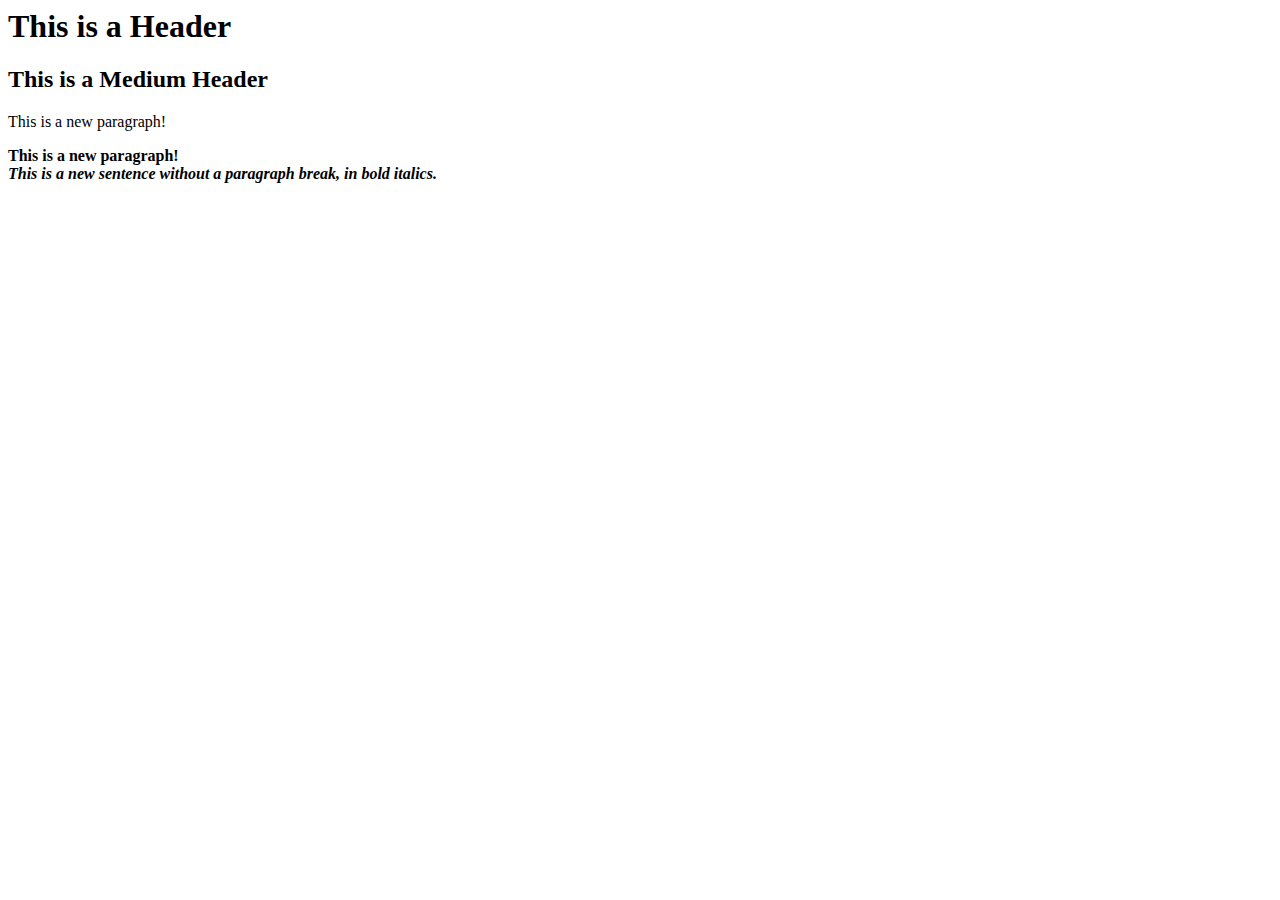
<file: SNDBX/index.html>
<HTML>
<HEAD>
<TITLE>Your Title Here</TITLE>
</HEAD>
<body>
<p>
</p>
<script>
  window.fbAsyncInit = function() {
    FB.init({
      appId      : '984006654951524',
      xfbml      : true,
      version    : 'v2.3'
    });
  };

  (function(d, s, id){
     var js, fjs = d.getElementsByTagName(s)[0];
     if (d.getElementById(id)) {return;}
     js = d.createElement(s); js.id = id;
     js.src = "//connect.facebook.net/en_US/sdk.js";
     fjs.parentNode.insertBefore(js, fjs);
   }(document, 'script', 'facebook-jssdk'));
</script>

<!-- Here is Facebook Like and share button -->
<p></p>
<div
  class="fb-like"
  data-share="true"
  data-width="450"
  data-show-faces="true">
</div>


<!-- Recommend and share button -->
<p></p>
<div id="fb-root"></div>
<script>(function(d, s, id) {
  var js, fjs = d.getElementsByTagName(s)[0];
  if (d.getElementById(id)) return;
  js = d.createElement(s); js.id = id;
  js.src = "//connect.facebook.net/en_US/sdk.js#xfbml=1&version=v2.3&appId=984006654951524";
  fjs.parentNode.insertBefore(js, fjs);
}(document, 'script', 'facebook-jssdk'));</script>


<div class="fb-like" data-href="http://stpaulsen.org/" data-width="500" data-layout="standard" data-action="recommend" data-show-faces="true" data-share="true"></div>

<!--share button -->
<p>
</p>

<div id="fb-root"></div>
<script>(function(d, s, id) {
  var js, fjs = d.getElementsByTagName(s)[0];
  if (d.getElementById(id)) return;
  js = d.createElement(s); js.id = id;
  js.src = "//connect.facebook.net/en_US/sdk.js#xfbml=1&version=v2.3&appId=984006654951524";
  fjs.parentNode.insertBefore(js, fjs);
}(document, 'script', 'facebook-jssdk'));</script>


<div class="fb-share-button" data-href="http://stpaulsen.org/" data-layout="box_count"></div>

<p>
</p>

<!-- send button -->

<div id="fb-root"></div>
<script>(function(d, s, id) {
  var js, fjs = d.getElementsByTagName(s)[0];
  if (d.getElementById(id)) return;
  js = d.createElement(s); js.id = id;
  js.src = "//connect.facebook.net/en_US/sdk.js#xfbml=1&version=v2.3&appId=984006654951524";
  fjs.parentNode.insertBefore(js, fjs);
}(document, 'script', 'facebook-jssdk'));</script>

<div class="fb-send" data-href="http://stpaulsen.org/"></div>

<p></p>


<H1>This is a Header</H1>
<H2>This is a Medium Header</H2>
<P> This is a new paragraph!
<P> <B>This is a new paragraph!</B>
<BR> <B><I>This is a new sentence without a paragraph break, in bold italics.</I></B>
</body>

</HTML>
</file>
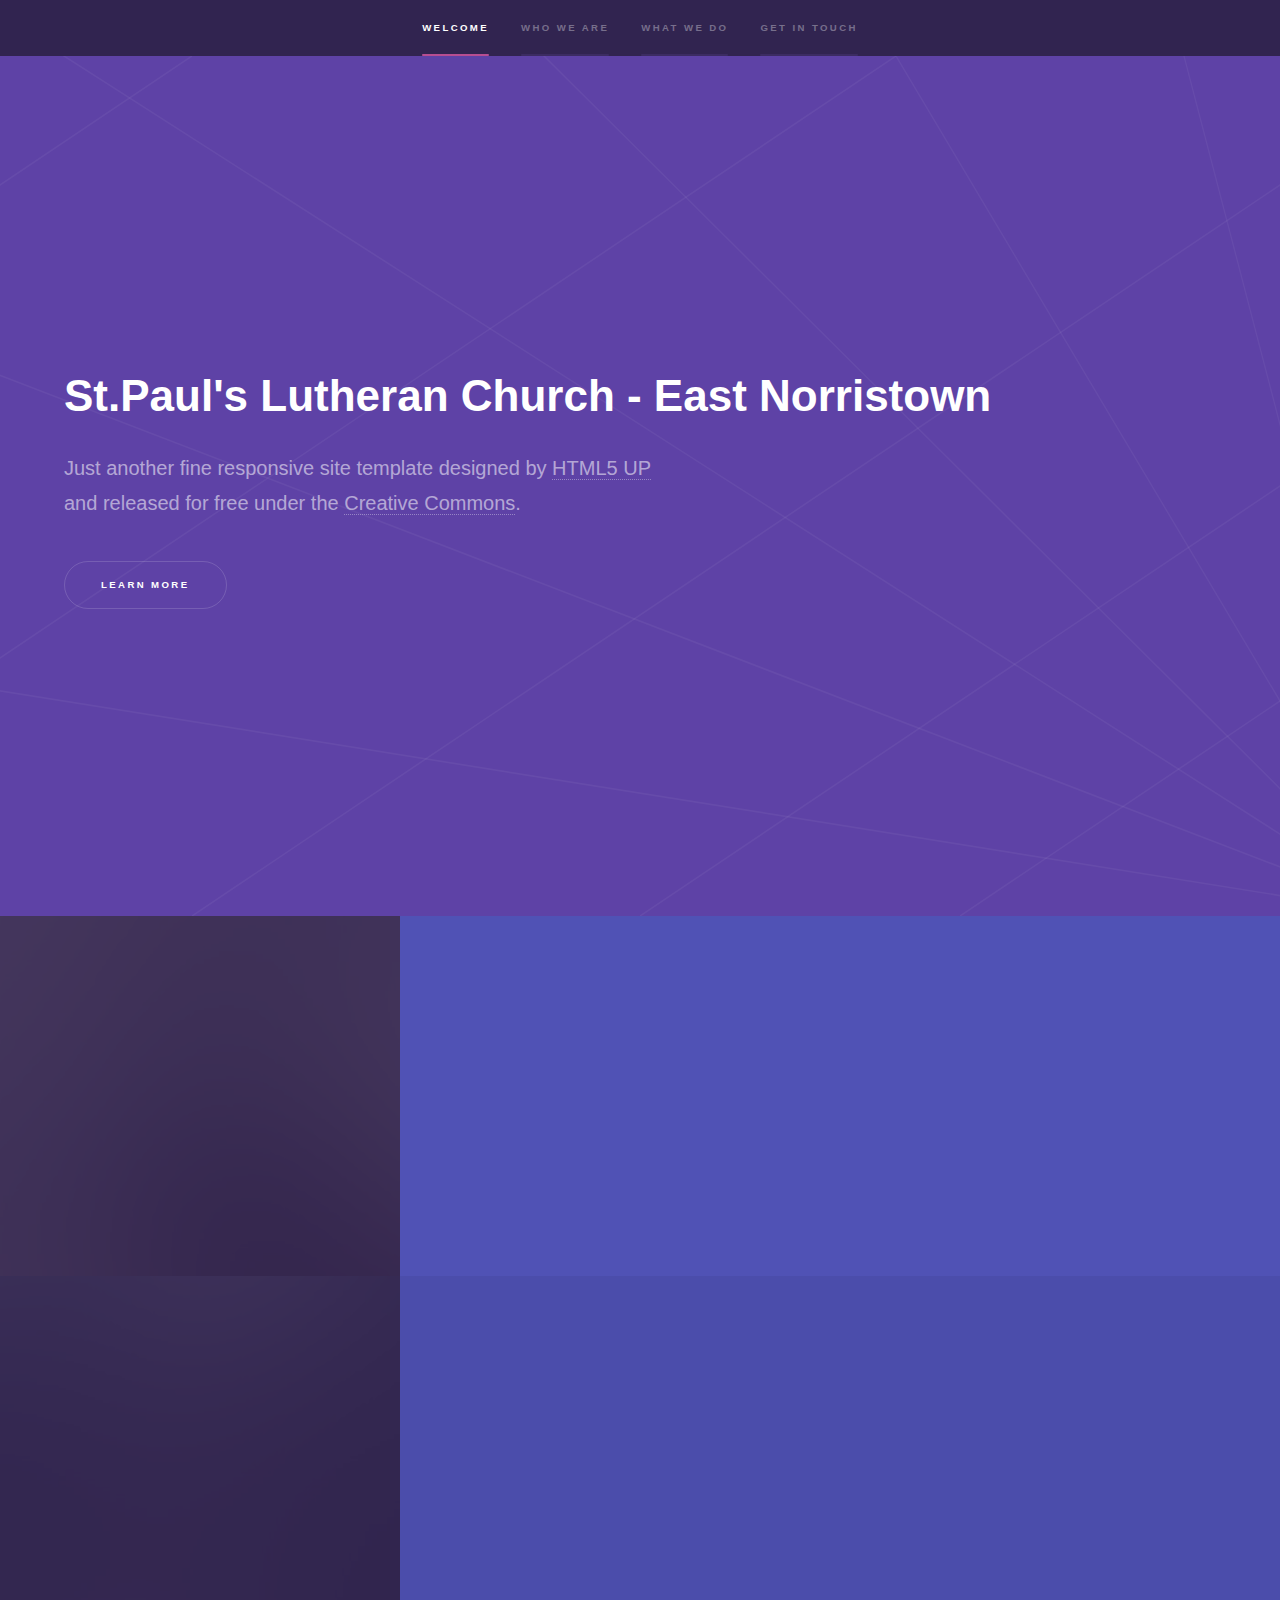
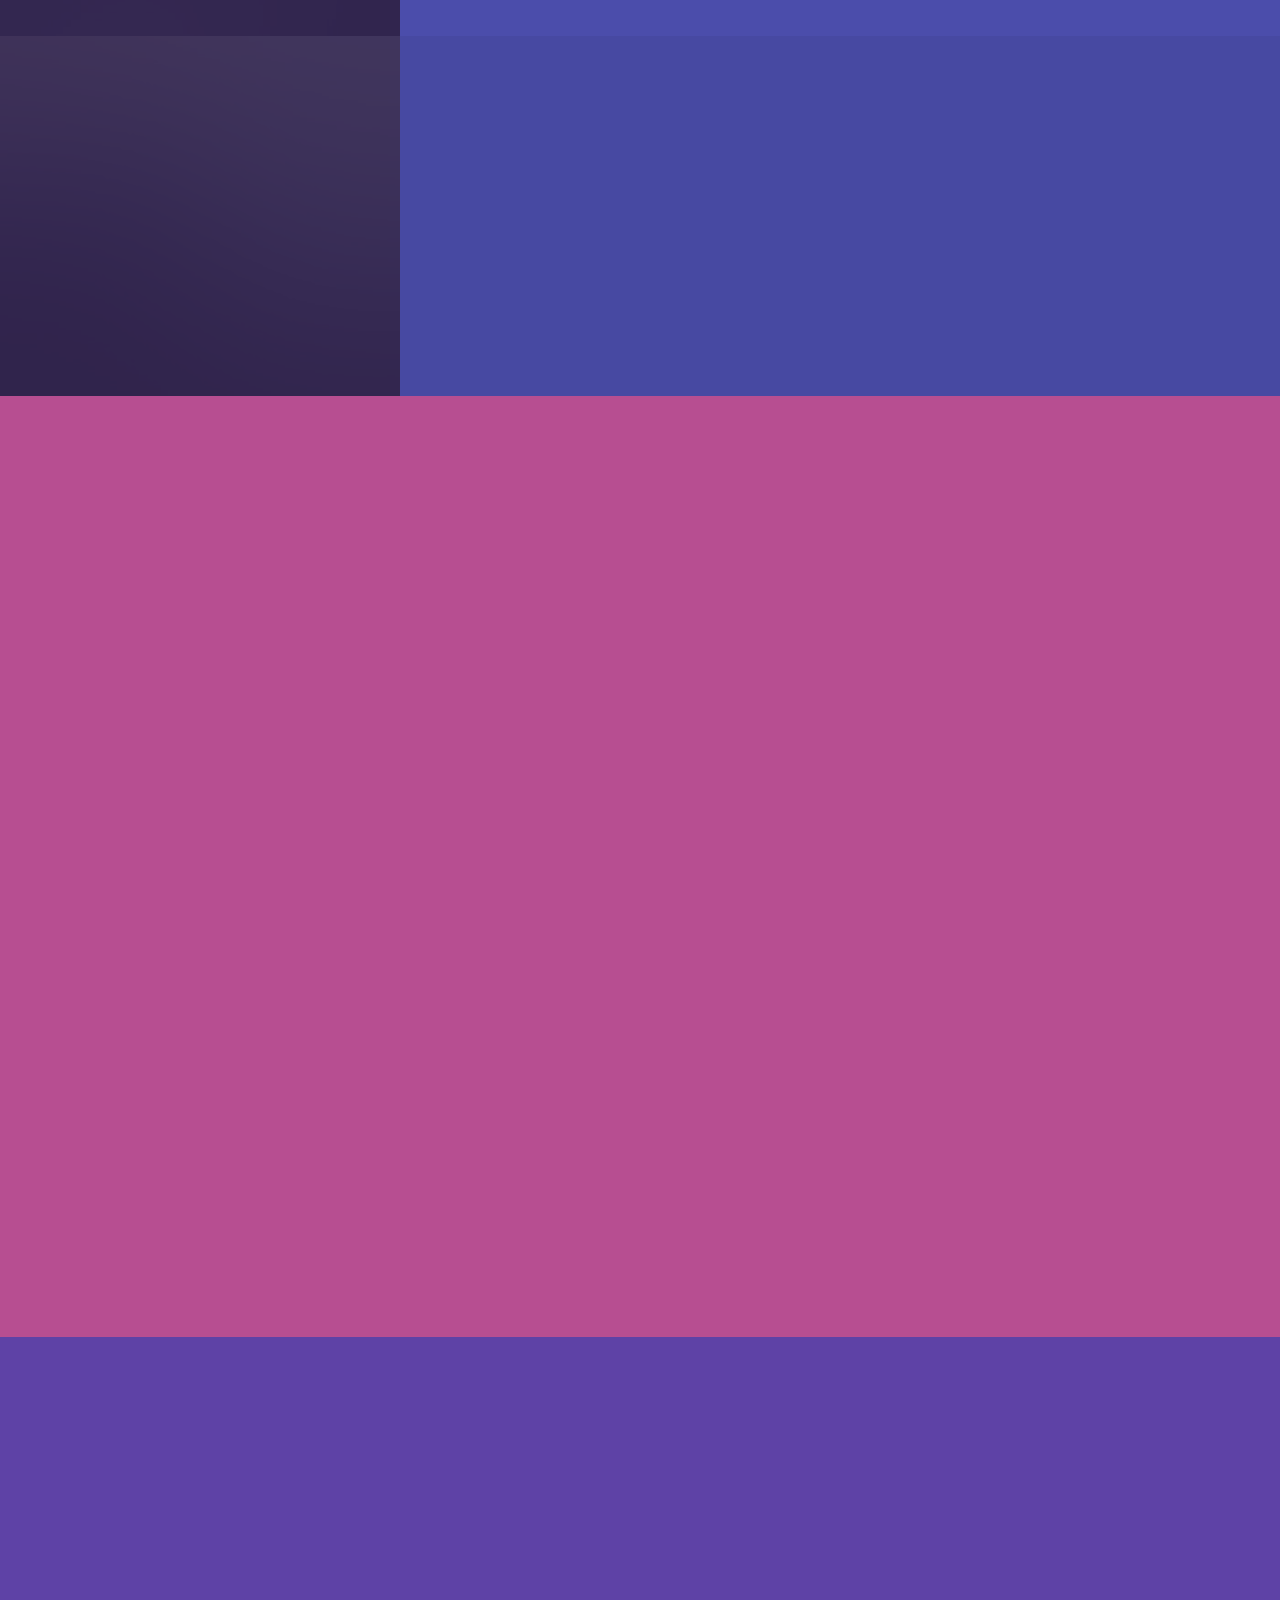
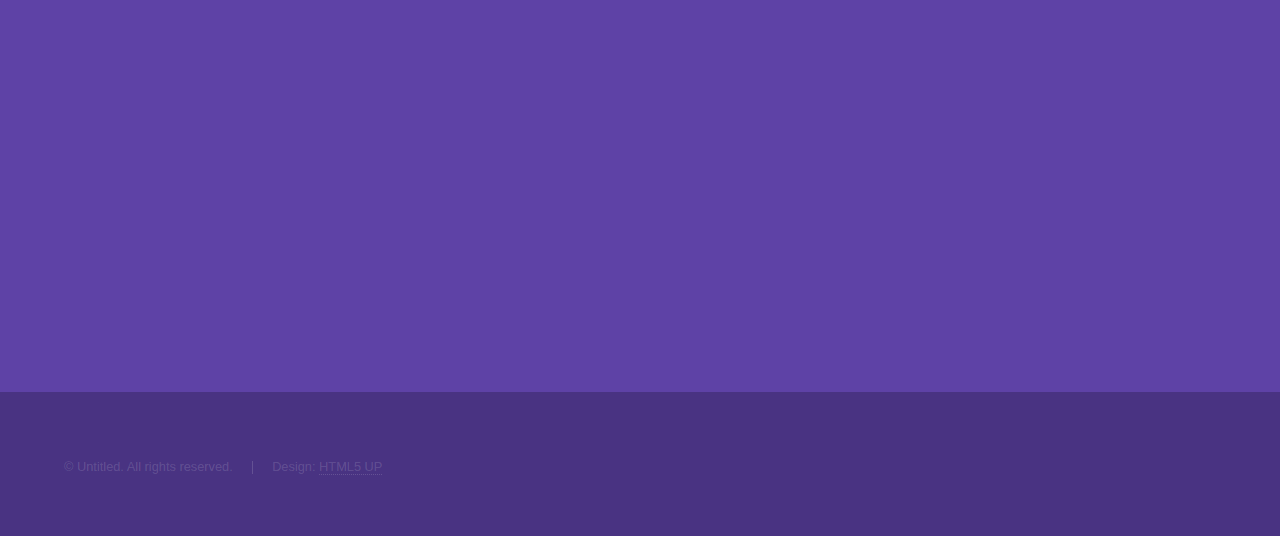
<file: D2/Html5 Responsive one page/index.html>
<!DOCTYPE HTML>
<!--
	Hyperspace by HTML5 UP
	html5up.net | @ajlkn
	Free for personal and commercial use under the CCA 3.0 license (html5up.net/license)
-->
<html>
	<head>
		<title>St.Paul's Church - East Norrstown</title>
		<meta charset="utf-8" />
		<meta name="viewport" content="width=device-width, initial-scale=1" />
		<!--[if lte IE 8]><script src="assets/js/ie/html5shiv.js"></script><![endif]-->
		<link rel="stylesheet" href="assets/css/main.css" />
		<!--[if lte IE 9]><link rel="stylesheet" href="assets/css/ie9.css" /><![endif]-->
		<!--[if lte IE 8]><link rel="stylesheet" href="assets/css/ie8.css" /><![endif]-->
	</head>
	<body>

		<!-- Sidebar -->
			<section id="sidebar">
				<div class="inner">
					<nav>
						<ul>
							<li><a href="#intro">Welcome</a></li>
							<li><a href="#one">Who we are</a></li>
							<li><a href="#two">What we do</a></li>
							<li><a href="#three">Get in touch</a></li>
						</ul>
					</nav>
				</div>
			</section>

		<!-- Wrapper -->
			<div id="wrapper">

				<!-- Intro -->
					<section id="intro" class="wrapper style1 fullscreen fade-up">
						<div class="inner">
							<h1>St.Paul's Lutheran Church - East Norristown</h1>
							<p>Just another fine responsive site template designed by <a href="http://html5up.net">HTML5 UP</a><br />
							and released for free under the <a href="http://html5up.net/license">Creative Commons</a>.</p>
							<ul class="actions">
								<li><a href="#one" class="button scrolly">Learn more</a></li>
							</ul>
						</div>
					</section>

				<!-- One -->
					<section id="one" class="wrapper style2 spotlights">
						<section>
							<a href="#" class="image"><img src="images/pic01.jpg" alt="" data-position="center center" /></a>
							<div class="content">
								<div class="inner">
									<h2>Sed ipsum dolor</h2>
									<p>Phasellus convallis elit id ullamcorper pulvinar. Duis aliquam turpis mauris, eu ultricies erat malesuada quis. Aliquam dapibus.</p>
									<ul class="actions">
										<li><a href="#" class="button">Learn more</a></li>
									</ul>
								</div>
							</div>
						</section>
						<section>
							<a href="#" class="image"><img src="images/pic02.jpg" alt="" data-position="top center" /></a>
							<div class="content">
								<div class="inner">
									<h2>Feugiat consequat</h2>
									<p>Phasellus convallis elit id ullamcorper pulvinar. Duis aliquam turpis mauris, eu ultricies erat malesuada quis. Aliquam dapibus.</p>
									<ul class="actions">
										<li><a href="#" class="button">Learn more</a></li>
									</ul>
								</div>
							</div>
						</section>
						<section>
							<a href="#" class="image"><img src="images/pic03.jpg" alt="" data-position="25% 25%" /></a>
							<div class="content">
								<div class="inner">
									<h2>Ultricies aliquam</h2>
									<p>Phasellus convallis elit id ullamcorper pulvinar. Duis aliquam turpis mauris, eu ultricies erat malesuada quis. Aliquam dapibus.</p>
									<ul class="actions">
										<li><a href="#" class="button">Learn more</a></li>
									</ul>
								</div>
							</div>
						</section>
					</section>

				<!-- Two -->
					<section id="two" class="wrapper style3 fade-up">
						<div class="inner">
							<h2>What we do</h2>
							<p>Phasellus convallis elit id ullamcorper pulvinar. Duis aliquam turpis mauris, eu ultricies erat malesuada quis. Aliquam dapibus, lacus eget hendrerit bibendum, urna est aliquam sem, sit amet imperdiet est velit quis lorem.</p>
							<div class="features">
								<section>
									<span class="icon major fa-code"></span>
									<h3>Lorem ipsum amet</h3>
									<p>Phasellus convallis elit id ullam corper amet et pulvinar. Duis aliquam turpis mauris, sed ultricies erat dapibus.</p>
								</section>
								<section>
									<span class="icon major fa-lock"></span>
									<h3>Aliquam sed nullam</h3>
									<p>Phasellus convallis elit id ullam corper amet et pulvinar. Duis aliquam turpis mauris, sed ultricies erat dapibus.</p>
								</section>
								<section>
									<span class="icon major fa-cog"></span>
									<h3>Sed erat ullam corper</h3>
									<p>Phasellus convallis elit id ullam corper amet et pulvinar. Duis aliquam turpis mauris, sed ultricies erat dapibus.</p>
								</section>
								<section>
									<span class="icon major fa-desktop"></span>
									<h3>Veroeros quis lorem</h3>
									<p>Phasellus convallis elit id ullam corper amet et pulvinar. Duis aliquam turpis mauris, sed ultricies erat dapibus.</p>
								</section>
								<section>
									<span class="icon major fa-chain"></span>
									<h3>Urna quis bibendum</h3>
									<p>Phasellus convallis elit id ullam corper amet et pulvinar. Duis aliquam turpis mauris, sed ultricies erat dapibus.</p>
								</section>
								<section>
									<span class="icon major fa-diamond"></span>
									<h3>Aliquam urna dapibus</h3>
									<p>Phasellus convallis elit id ullam corper amet et pulvinar. Duis aliquam turpis mauris, sed ultricies erat dapibus.</p>
								</section>
							</div>
							<ul class="actions">
								<li><a href="#" class="button">Learn more</a></li>
							</ul>
						</div>
					</section>

				<!-- Three -->
					<section id="three" class="wrapper style1 fade-up">
						<div class="inner">
							<h2>Get in touch</h2>
							<p>Phasellus convallis elit id ullamcorper pulvinar. Duis aliquam turpis mauris, eu ultricies erat malesuada quis. Aliquam dapibus, lacus eget hendrerit bibendum, urna est aliquam sem, sit amet imperdiet est velit quis lorem.</p>
							<div class="split style1">
								<section>
									<form method="post" action="#">
										<div class="field half first">
											<label for="name">Name</label>
											<input type="text" name="name" id="name" />
										</div>
										<div class="field half">
											<label for="email">Email</label>
											<input type="text" name="email" id="email" />
										</div>
										<div class="field">
											<label for="message">Message</label>
											<textarea name="message" id="message" rows="5"></textarea>
										</div>
										<ul class="actions">
											<li><a href="" class="button submit">Send Message</a></li>
										</ul>
									</form>
								</section>
								<section>
									<ul class="contact">
										<li>
											<h3>Address</h3>
											<span>12345 Somewhere Road #654<br />
											Nashville, TN 00000-0000<br />
											USA</span>
										</li>
										<li>
											<h3>Email</h3>
											<a href="#">user@untitled.tld</a>
										</li>
										<li>
											<h3>Phone</h3>
											<span>(000) 000-0000</span>
										</li>
										<li>
											<h3>Social</h3>
											<ul class="icons">
												<li><a href="#" class="fa-twitter"><span class="label">Twitter</span></a></li>
												<li><a href="#" class="fa-facebook"><span class="label">Facebook</span></a></li>
												<li><a href="#" class="fa-github"><span class="label">GitHub</span></a></li>
												<li><a href="#" class="fa-instagram"><span class="label">Instagram</span></a></li>
												<li><a href="#" class="fa-linkedin"><span class="label">LinkedIn</span></a></li>
											</ul>
										</li>
									</ul>
								</section>
							</div>
						</div>
					</section>

			</div>

		<!-- Footer -->
			<footer id="footer" class="wrapper style1-alt">
				<div class="inner">
					<ul class="menu">
						<li>&copy; Untitled. All rights reserved.</li><li>Design: <a href="http://html5up.net">HTML5 UP</a></li>
					</ul>
				</div>
			</footer>

		<!-- Scripts -->
			<script src="assets/js/jquery.min.js"></script>
			<script src="assets/js/jquery.scrollex.min.js"></script>
			<script src="assets/js/jquery.scrolly.min.js"></script>
			<script src="assets/js/skel.min.js"></script>
			<script src="assets/js/util.js"></script>
			<!--[if lte IE 8]><script src="assets/js/ie/respond.min.js"></script><![endif]-->
			<script src="assets/js/main.js"></script>

	</body>
</html>
</file>
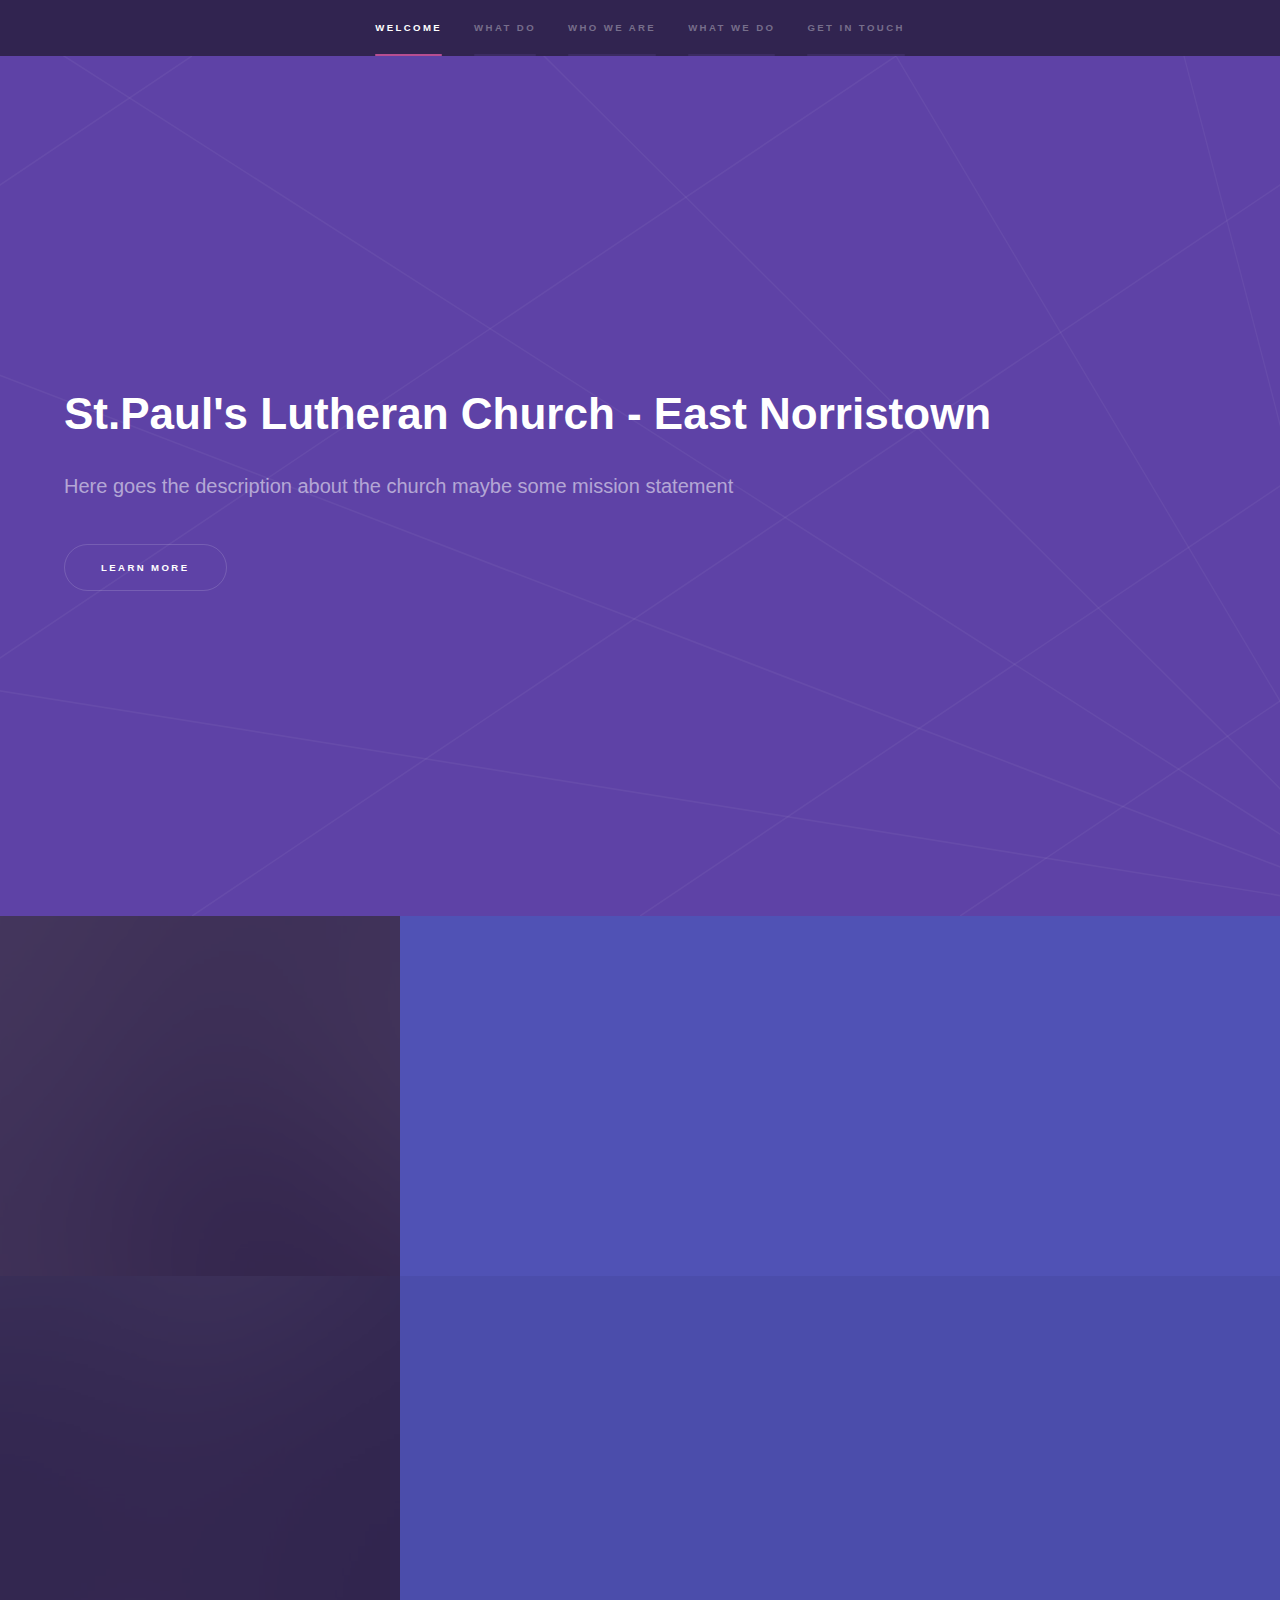
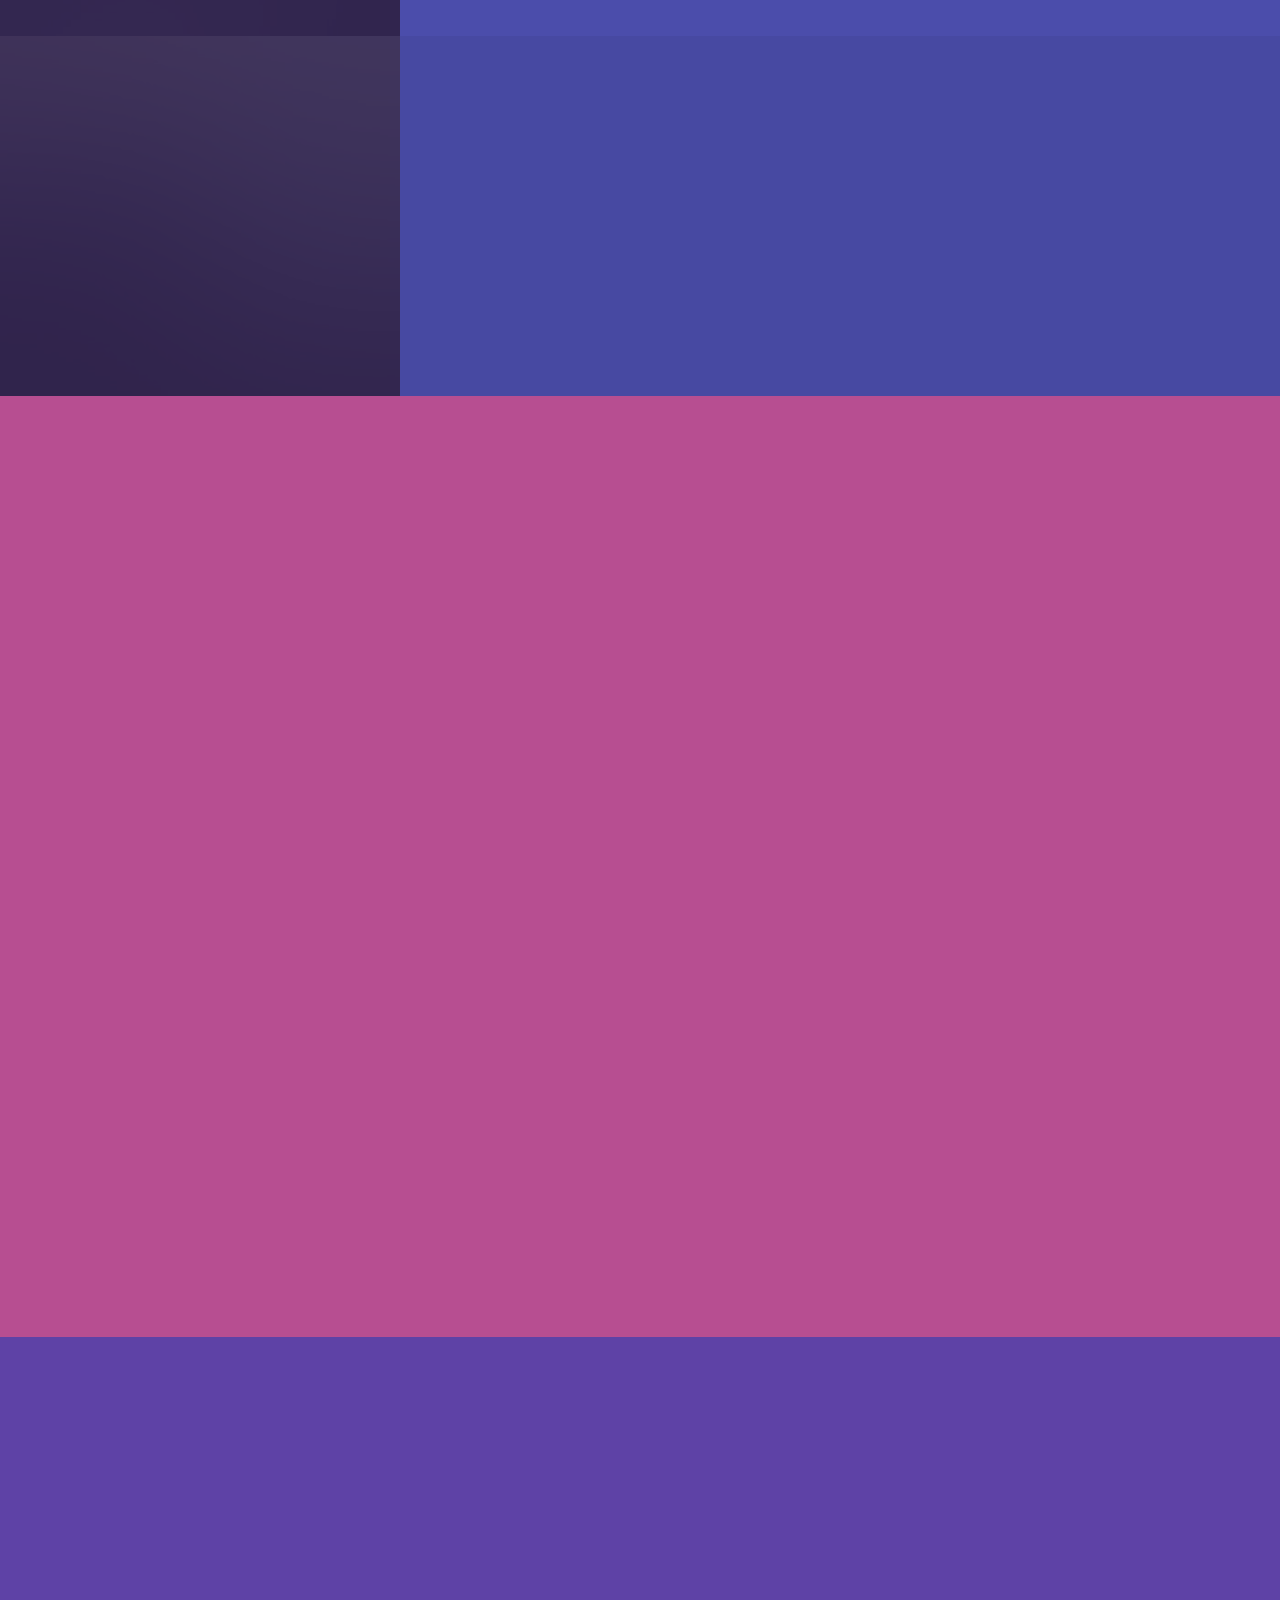
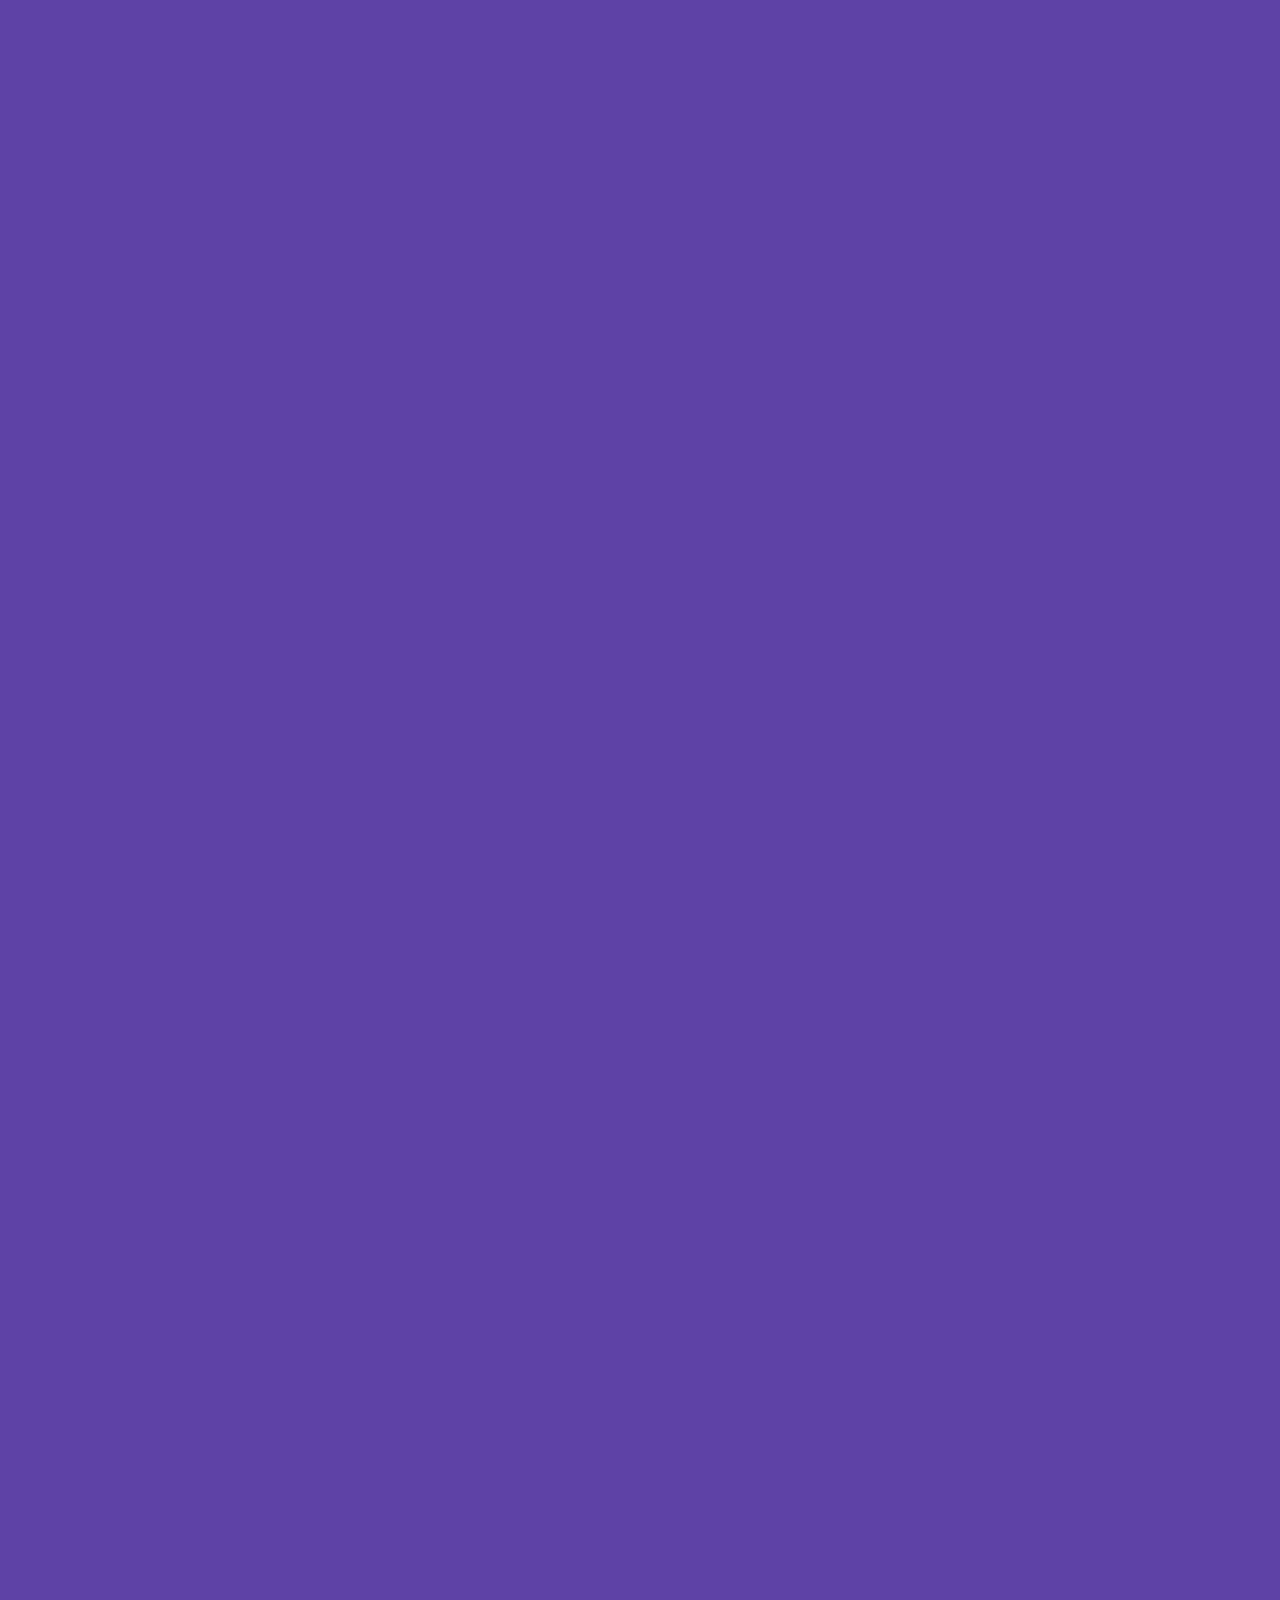
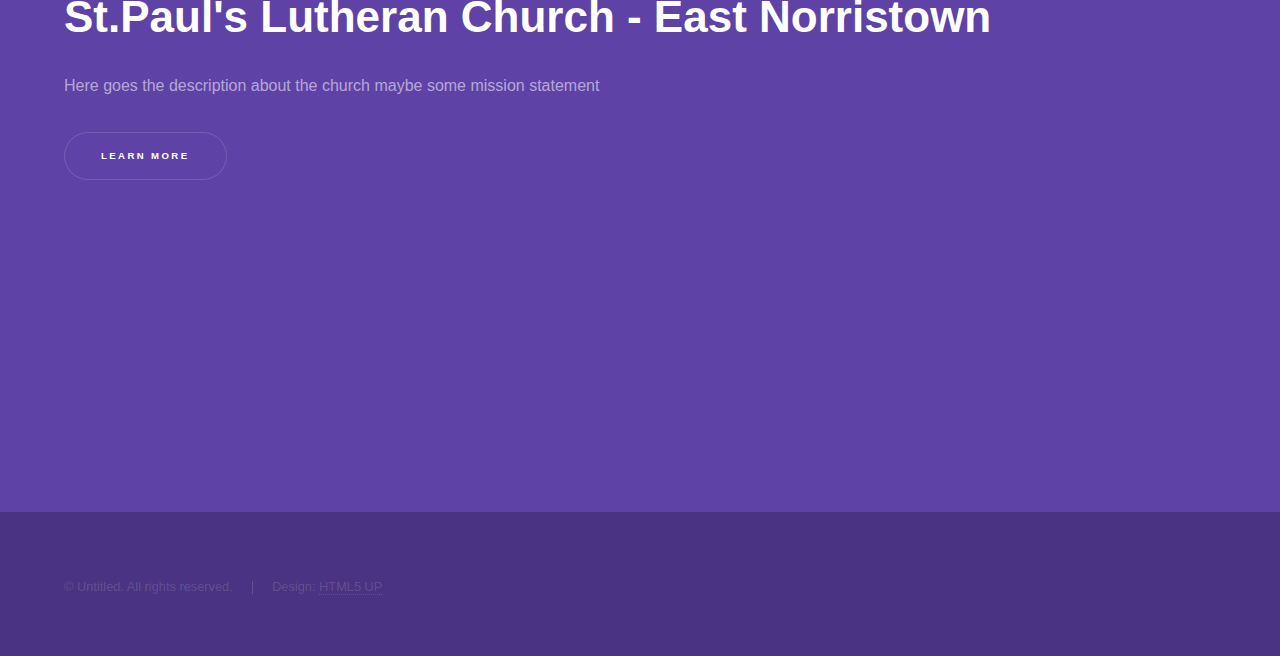
<file: Dev2/Html5 Responsive one page/index.html>
<!DOCTYPE HTML>
<!--
	Hyperspace by HTML5 UP
	html5up.net | @ajlkn
	Free for personal and commercial use under the CCA 3.0 license (html5up.net/license)
-->
<html>
	<head>
		<title>St.Paul's Church - East Norrstown</title>
		<meta charset="utf-8" />
		<meta name="viewport" content="width=device-width, initial-scale=1" />
		<!--[if lte IE 8]><script src="assets/js/ie/html5shiv.js"></script><![endif]-->
		<link rel="stylesheet" href="assets/css/main.css" />
		<!--[if lte IE 9]><link rel="stylesheet" href="assets/css/ie9.css" /><![endif]-->
		<!--[if lte IE 8]><link rel="stylesheet" href="assets/css/ie8.css" /><![endif]-->
	</head>
	<body>

		<!-- Sidebar -->
			<section id="sidebar">
				<div class="inner">
					<nav>
						<ul>
							<li><a href="#intro">Welcome</a></li>
							<li><a href="#One">What do</a></li>
							<li><a href="#Two">Who we are</a></li>
							<li><a href="#Three">What we do</a></li>
							<li><a href="#Four">Get in touch</a></li>
						</ul>
					</nav>
				</div>
			</section>

		<!-- Wrapper -->
			<div id="wrapper">

				<!-- Intro -->
					<section id="intro" class="wrapper style1 fullscreen fade-up">
						<div class="inner">
							<h1>St.Paul's Lutheran Church - East Norristown</h1>
							<p>Here goes the description about the church
							maybe some mission statement 
							</p>
							<ul class="actions">
								<li><a href="#one" class="button scrolly">Learn more</a></li>
							</ul>
						</div>
					</section>

				<!-- One -->
					<section id="One" class="wrapper style2 spotlights">
						<section>
							<a href="#" class="image"><img src="images/pic01.jpg" alt="" data-position="center center" /></a>
							<div class="content">
								<div class="inner">
									<h2>Sed ipsum dolor</h2>
									<p>Phasellus convallis elit id ullamcorper pulvinar. Duis aliquam turpis mauris, eu ultricies erat malesuada quis. Aliquam dapibus.</p>
									<ul class="actions">
										<li><a href="#" class="button">Learn more</a></li>
									</ul>
								</div>
							</div>
						</section>
						<section>
							<a href="#" class="image"><img src="images/pic02.jpg" alt="" data-position="top center" /></a>
							<div class="content">
								<div class="inner">
									<h2>Feugiat consequat</h2>
									<p>Phasellus convallis elit id ullamcorper pulvinar. Duis aliquam turpis mauris, eu ultricies erat malesuada quis. Aliquam dapibus.</p>
									<ul class="actions">
										<li><a href="#" class="button">Learn more</a></li>
									</ul>
								</div>
							</div>
						</section>
						<section>
							<a href="#" class="image"><img src="images/pic03.jpg" alt="" data-position="25% 25%" /></a>
							<div class="content">
								<div class="inner">
									<h2>Ultricies aliquam</h2>
									<p>Phasellus convallis elit id ullamcorper pulvinar. Duis aliquam turpis mauris, eu ultricies erat malesuada quis. Aliquam dapibus.</p>
									<ul class="actions">
										<li><a href="#" class="button">Learn more</a></li>
									</ul>
								</div>
							</div>
						</section>
					</section>

				<!-- Two -->
					<section id="Two" class="wrapper style3 fade-up">
						<div class="inner">
							<h2>What we do</h2>
							<p>Phasellus convallis elit id ullamcorper pulvinar. Duis aliquam turpis mauris, eu ultricies erat malesuada quis. Aliquam dapibus, lacus eget hendrerit bibendum, urna est aliquam sem, sit amet imperdiet est velit quis lorem.</p>
							<div class="features">
								<section>
									<span class="icon major fa-code"></span>
									<h3>Lorem ipsum amet</h3>
									<p>Phasellus convallis elit id ullam corper amet et pulvinar. Duis aliquam turpis mauris, sed ultricies erat dapibus.</p>
								</section>
								<section>
									<span class="icon major fa-lock"></span>
									<h3>Aliquam sed nullam</h3>
									<p>Phasellus convallis elit id ullam corper amet et pulvinar. Duis aliquam turpis mauris, sed ultricies erat dapibus.</p>
								</section>
								<section>
									<span class="icon major fa-cog"></span>
									<h3>Sed erat ullam corper</h3>
									<p>Phasellus convallis elit id ullam corper amet et pulvinar. Duis aliquam turpis mauris, sed ultricies erat dapibus.</p>
								</section>
								<section>
									<span class="icon major fa-desktop"></span>
									<h3>Veroeros quis lorem</h3>
									<p>Phasellus convallis elit id ullam corper amet et pulvinar. Duis aliquam turpis mauris, sed ultricies erat dapibus.</p>
								</section>
								<section>
									<span class="icon major fa-chain"></span>
									<h3>Urna quis bibendum</h3>
									<p>Phasellus convallis elit id ullam corper amet et pulvinar. Duis aliquam turpis mauris, sed ultricies erat dapibus.</p>
								</section>
								<section>
									<span class="icon major fa-diamond"></span>
									<h3>Aliquam urna dapibus</h3>
									<p>Phasellus convallis elit id ullam corper amet et pulvinar. Duis aliquam turpis mauris, sed ultricies erat dapibus.</p>
								</section>
							</div>
							<ul class="actions">
								<li><a href="#" class="button">Learn more</a></li>
							</ul>
						</div>
					</section>

				<!-- Three -->
					<section id="Three" class="wrapper style1 fade-up">
						<div class="inner">
							<h2>Get in touch</h2>
							<p>Phasellus convallis elit id ullamcorper pulvinar. Duis aliquam turpis mauris, eu ultricies erat malesuada quis. Aliquam dapibus, lacus eget hendrerit bibendum, urna est aliquam sem, sit amet imperdiet est velit quis lorem.</p>
							<div class="split style1">
								<section>
									<form method="post" action="#">
										<div class="field half first">
											<label for="name">Name</label>
											<input type="text" name="name" id="name" />
										</div>
										<div class="field half">
											<label for="email">Email</label>
											<input type="text" name="email" id="email" />
										</div>
										<div class="field">
											<label for="message">Message</label>
											<textarea name="message" id="message" rows="5"></textarea>
										</div>
										<ul class="actions">
											<li><a href="" class="button submit">Send Message</a></li>
										</ul>
									</form>
								</section>
								<section>
									<ul class="contact">
										<li>
											<h3>Address</h3>
											<span>12345 Somewhere Road #654<br />
											Nashville, TN 00000-0000<br />
											USA</span>
										</li>
										<li>
											<h3>Email</h3>
											<a href="#">user@untitled.tld</a>
										</li>
										<li>
											<h3>Phone</h3>
											<span>(000) 000-0000</span>
										</li>
										<li>
											<h3>Social</h3>
											<ul class="icons">
												<li><a href="#" class="fa-twitter"><span class="label">Twitter</span></a></li>
												<li><a href="#" class="fa-facebook"><span class="label">Facebook</span></a></li>
												<li><a href="#" class="fa-github"><span class="label">GitHub</span></a></li>
												<li><a href="#" class="fa-instagram"><span class="label">Instagram</span></a></li>
												<li><a href="#" class="fa-linkedin"><span class="label">LinkedIn</span></a></li>
											</ul>
										</li>
									</ul>
								</section>
							</div>
						</div>
					</section>

				<!-- Four -->
						<section id="Four" class="wrapper style1 fullscreen fade-up">
						<div class="inner">
							<h1>St.Paul's Lutheran Church - East Norristown</h1>
							<p>Here goes the description about the church
							maybe some mission statement 
							</p>
							<ul class="actions">
								<li><a href="#one" class="button scrolly">Learn more</a></li>
							</ul>
						</div>
					</section>

				<!--Five -->
						<section id="Five" class="wrapper style1 fullscreen fade-up">
						<div class="inner">
							<h1>St.Paul's Lutheran Church - East Norristown</h1>
							<p>Here goes the description about the church
							maybe some mission statement 
							</p>
							<ul class="actions">
								<li><a href="#one" class="button scrolly">Learn more</a></li>
							</ul>
						</div>
					</section>


			</div>

		<!-- Footer -->
			<footer id="footer" class="wrapper style1-alt">
				<div class="inner">
					<ul class="menu">
						<li>&copy; Untitled. All rights reserved.</li><li>Design: <a href="http://html5up.net">HTML5 UP</a></li>
					</ul>
				</div>
			</footer>

		<!-- Scripts -->
			<script src="assets/js/jquery.min.js"></script>
			<script src="assets/js/jquery.scrollex.min.js"></script>
			<script src="assets/js/jquery.scrolly.min.js"></script>
			<script src="assets/js/skel.min.js"></script>
			<script src="assets/js/util.js"></script>
			<!--[if lte IE 8]><script src="assets/js/ie/respond.min.js"></script><![endif]-->
			<script src="assets/js/main.js"></script>

	</body>
</html>
</file>
<file: D2/Html5 Responsive one page/assets/css/ie9.css>
/*
	Hyperspace by HTML5 UP
	html5up.net | @ajlkn
	Free for personal and commercial use under the CCA 3.0 license (html5up.net/license)
*/

/* Type */

	h1.major:after {
		background: #b74e91;
	}

/* Wrapper */

	.wrapper.fullscreen {
		min-height: 0;
		padding-bottom: 6em;
		padding-top: 6em;
	}

		body.is-ie .wrapper.fullscreen {
			height: auto;
		}

/* Spotlights */

	.spotlights > section {
		padding-left: 20em;
		position: relative;
	}

		.spotlights > section > .image {
			height: 100%;
			left: 0;
			position: absolute;
			top: 0;
			width: 20em;
		}

		.spotlights > section > .content {
			width: 100%;
		}

/* Features */

	.features:after {
		clear: both;
		content: '';
		display: block;
	}

	.features section {
		float: left;
	}

/* Split */

	.split:after {
		clear: both;
		content: '';
		display: block;
	}

	.split > * {
		float: left;
	}

/* Sidebar */

	#sidebar nav a:after {
		background-color: #b74e91;
	}

/* Header */

	#header:after {
		clear: both;
		content: '';
		display: block;
	}

	#header > .title {
		float: left;
	}

	#header > nav {
		float: right;
	}
</file>
<file: D2/Html5 Responsive one page/assets/css/ie8.css>
/*
	Hyperspace by HTML5 UP
	html5up.net | @ajlkn
	Free for personal and commercial use under the CCA 3.0 license (html5up.net/license)
*/

/* Type */

	body, input, select, textarea {
		color: #ffffff;
	}

/* Button */

	input[type="submit"],
	input[type="reset"],
	input[type="button"],
	button,
	.button {
		position: relative;
	}

		input[type="submit"]:after,
		input[type="reset"]:after,
		input[type="button"]:after,
		button:after,
		.button:after {
			display: none;
		}

/* Features */

	.features {
		border: solid 1px;
	}

/* Form */

	input[type="text"],
	input[type="password"],
	input[type="email"],
	input[type="tel"],
	select,
	textarea {
		background: transparent;
		border: solid 1px;
	}

/* Split */

	.split.style1 > :first-child {
		padding-right: 2em;
		width: 70%;
	}
</file>
<file: Dev2/Html5 Responsive one page/assets/css/ie9.css>
/*
	Hyperspace by HTML5 UP
	html5up.net | @ajlkn
	Free for personal and commercial use under the CCA 3.0 license (html5up.net/license)
*/

/* Type */

	h1.major:after {
		background: #b74e91;
	}

/* Wrapper */

	.wrapper.fullscreen {
		min-height: 0;
		padding-bottom: 6em;
		padding-top: 6em;
	}

		body.is-ie .wrapper.fullscreen {
			height: auto;
		}

/* Spotlights */

	.spotlights > section {
		padding-left: 20em;
		position: relative;
	}

		.spotlights > section > .image {
			height: 100%;
			left: 0;
			position: absolute;
			top: 0;
			width: 20em;
		}

		.spotlights > section > .content {
			width: 100%;
		}

/* Features */

	.features:after {
		clear: both;
		content: '';
		display: block;
	}

	.features section {
		float: left;
	}

/* Split */

	.split:after {
		clear: both;
		content: '';
		display: block;
	}

	.split > * {
		float: left;
	}

/* Sidebar */

	#sidebar nav a:after {
		background-color: #b74e91;
	}

/* Header */

	#header:after {
		clear: both;
		content: '';
		display: block;
	}

	#header > .title {
		float: left;
	}

	#header > nav {
		float: right;
	}
</file>
<file: Dev2/Html5 Responsive one page/assets/css/ie8.css>
/*
	Hyperspace by HTML5 UP
	html5up.net | @ajlkn
	Free for personal and commercial use under the CCA 3.0 license (html5up.net/license)
*/

/* Type */

	body, input, select, textarea {
		color: #ffffff;
	}

/* Button */

	input[type="submit"],
	input[type="reset"],
	input[type="button"],
	button,
	.button {
		position: relative;
	}

		input[type="submit"]:after,
		input[type="reset"]:after,
		input[type="button"]:after,
		button:after,
		.button:after {
			display: none;
		}

/* Features */

	.features {
		border: solid 1px;
	}

/* Form */

	input[type="text"],
	input[type="password"],
	input[type="email"],
	input[type="tel"],
	select,
	textarea {
		background: transparent;
		border: solid 1px;
	}

/* Split */

	.split.style1 > :first-child {
		padding-right: 2em;
		width: 70%;
	}
</file>
<file: D2/Html5 Responsive one page/assets/css/main.css>
@import url(font-awesome.min.css);

/*
	Hyperspace by HTML5 UP
	html5up.net | @ajlkn
	Free for personal and commercial use under the CCA 3.0 license (html5up.net/license)
*/

/* Reset */

	html, body, div, span, applet, object, iframe, h1, h2, h3, h4, h5, h6, p, blockquote, pre, a, abbr, acronym, address, big, cite, code, del, dfn, em, img, ins, kbd, q, s, samp, small, strike, strong, sub, sup, tt, var, b, u, i, center, dl, dt, dd, ol, ul, li, fieldset, form, label, legend, table, caption, tbody, tfoot, thead, tr, th, td, article, aside, canvas, details, embed, figure, figcaption, footer, header, hgroup, menu, nav, output, ruby, section, summary, time, mark, audio, video {
		margin: 0;
		padding: 0;
		border: 0;
		font-size: 100%;
		font: inherit;
		vertical-align: baseline;
	}

	article, aside, details, figcaption, figure, footer, header, hgroup, menu, nav, section {
		display: block;
	}

	body {
		line-height: 1;
	}

	ol, ul {
		list-style: none;
	}

	blockquote, q {
		quotes: none;
	}

	blockquote:before, blockquote:after, q:before, q:after {
		content: '';
		content: none;
	}

	table {
		border-collapse: collapse;
		border-spacing: 0;
	}

	body {
		-webkit-text-size-adjust: none;
	}

/* Box Model */

	*, *:before, *:after {
		-moz-box-sizing: border-box;
		-webkit-box-sizing: border-box;
		box-sizing: border-box;
	}

/* Grid */

	.row {
		border-bottom: solid 1px transparent;
		-moz-box-sizing: border-box;
		-webkit-box-sizing: border-box;
		box-sizing: border-box;
	}

	.row > * {
		float: left;
		-moz-box-sizing: border-box;
		-webkit-box-sizing: border-box;
		box-sizing: border-box;
	}

	.row:after, .row:before {
		content: '';
		display: block;
		clear: both;
		height: 0;
	}

	.row.uniform > * > :first-child {
		margin-top: 0;
	}

	.row.uniform > * > :last-child {
		margin-bottom: 0;
	}

	.row.\30 \25 > * {
		padding: 0 0 0 0em;
	}

	.row.\30 \25 {
		margin: 0 0 -1px 0em;
	}

	.row.uniform.\30 \25 > * {
		padding: 0em 0 0 0em;
	}

	.row.uniform.\30 \25 {
		margin: 0em 0 -1px 0em;
	}

	.row > * {
		padding: 0 0 0 1.5em;
	}

	.row {
		margin: 0 0 -1px -1.5em;
	}

	.row.uniform > * {
		padding: 1.5em 0 0 1.5em;
	}

	.row.uniform {
		margin: -1.5em 0 -1px -1.5em;
	}

	.row.\32 00\25 > * {
		padding: 0 0 0 3em;
	}

	.row.\32 00\25 {
		margin: 0 0 -1px -3em;
	}

	.row.uniform.\32 00\25 > * {
		padding: 3em 0 0 3em;
	}

	.row.uniform.\32 00\25 {
		margin: -3em 0 -1px -3em;
	}

	.row.\31 50\25 > * {
		padding: 0 0 0 2.25em;
	}

	.row.\31 50\25 {
		margin: 0 0 -1px -2.25em;
	}

	.row.uniform.\31 50\25 > * {
		padding: 2.25em 0 0 2.25em;
	}

	.row.uniform.\31 50\25 {
		margin: -2.25em 0 -1px -2.25em;
	}

	.row.\35 0\25 > * {
		padding: 0 0 0 0.75em;
	}

	.row.\35 0\25 {
		margin: 0 0 -1px -0.75em;
	}

	.row.uniform.\35 0\25 > * {
		padding: 0.75em 0 0 0.75em;
	}

	.row.uniform.\35 0\25 {
		margin: -0.75em 0 -1px -0.75em;
	}

	.row.\32 5\25 > * {
		padding: 0 0 0 0.375em;
	}

	.row.\32 5\25 {
		margin: 0 0 -1px -0.375em;
	}

	.row.uniform.\32 5\25 > * {
		padding: 0.375em 0 0 0.375em;
	}

	.row.uniform.\32 5\25 {
		margin: -0.375em 0 -1px -0.375em;
	}

	.\31 2u, .\31 2u\24 {
		width: 100%;
		clear: none;
		margin-left: 0;
	}

	.\31 1u, .\31 1u\24 {
		width: 91.6666666667%;
		clear: none;
		margin-left: 0;
	}

	.\31 0u, .\31 0u\24 {
		width: 83.3333333333%;
		clear: none;
		margin-left: 0;
	}

	.\39 u, .\39 u\24 {
		width: 75%;
		clear: none;
		margin-left: 0;
	}

	.\38 u, .\38 u\24 {
		width: 66.6666666667%;
		clear: none;
		margin-left: 0;
	}

	.\37 u, .\37 u\24 {
		width: 58.3333333333%;
		clear: none;
		margin-left: 0;
	}

	.\36 u, .\36 u\24 {
		width: 50%;
		clear: none;
		margin-left: 0;
	}

	.\35 u, .\35 u\24 {
		width: 41.6666666667%;
		clear: none;
		margin-left: 0;
	}

	.\34 u, .\34 u\24 {
		width: 33.3333333333%;
		clear: none;
		margin-left: 0;
	}

	.\33 u, .\33 u\24 {
		width: 25%;
		clear: none;
		margin-left: 0;
	}

	.\32 u, .\32 u\24 {
		width: 16.6666666667%;
		clear: none;
		margin-left: 0;
	}

	.\31 u, .\31 u\24 {
		width: 8.3333333333%;
		clear: none;
		margin-left: 0;
	}

	.\31 2u\24 + *,
	.\31 1u\24 + *,
	.\31 0u\24 + *,
	.\39 u\24 + *,
	.\38 u\24 + *,
	.\37 u\24 + *,
	.\36 u\24 + *,
	.\35 u\24 + *,
	.\34 u\24 + *,
	.\33 u\24 + *,
	.\32 u\24 + *,
	.\31 u\24 + * {
		clear: left;
	}

	.\-11u {
		margin-left: 91.66667%;
	}

	.\-10u {
		margin-left: 83.33333%;
	}

	.\-9u {
		margin-left: 75%;
	}

	.\-8u {
		margin-left: 66.66667%;
	}

	.\-7u {
		margin-left: 58.33333%;
	}

	.\-6u {
		margin-left: 50%;
	}

	.\-5u {
		margin-left: 41.66667%;
	}

	.\-4u {
		margin-left: 33.33333%;
	}

	.\-3u {
		margin-left: 25%;
	}

	.\-2u {
		margin-left: 16.66667%;
	}

	.\-1u {
		margin-left: 8.33333%;
	}

	@media screen and (max-width: 1680px) {

		.row > * {
			padding: 0 0 0 1.5em;
		}

		.row {
			margin: 0 0 -1px -1.5em;
		}

		.row.uniform > * {
			padding: 1.5em 0 0 1.5em;
		}

		.row.uniform {
			margin: -1.5em 0 -1px -1.5em;
		}

		.row.\32 00\25 > * {
			padding: 0 0 0 3em;
		}

		.row.\32 00\25 {
			margin: 0 0 -1px -3em;
		}

		.row.uniform.\32 00\25 > * {
			padding: 3em 0 0 3em;
		}

		.row.uniform.\32 00\25 {
			margin: -3em 0 -1px -3em;
		}

		.row.\31 50\25 > * {
			padding: 0 0 0 2.25em;
		}

		.row.\31 50\25 {
			margin: 0 0 -1px -2.25em;
		}

		.row.uniform.\31 50\25 > * {
			padding: 2.25em 0 0 2.25em;
		}

		.row.uniform.\31 50\25 {
			margin: -2.25em 0 -1px -2.25em;
		}

		.row.\35 0\25 > * {
			padding: 0 0 0 0.75em;
		}

		.row.\35 0\25 {
			margin: 0 0 -1px -0.75em;
		}

		.row.uniform.\35 0\25 > * {
			padding: 0.75em 0 0 0.75em;
		}

		.row.uniform.\35 0\25 {
			margin: -0.75em 0 -1px -0.75em;
		}

		.row.\32 5\25 > * {
			padding: 0 0 0 0.375em;
		}

		.row.\32 5\25 {
			margin: 0 0 -1px -0.375em;
		}

		.row.uniform.\32 5\25 > * {
			padding: 0.375em 0 0 0.375em;
		}

		.row.uniform.\32 5\25 {
			margin: -0.375em 0 -1px -0.375em;
		}

		.\31 2u\28xlarge\29, .\31 2u\24\28xlarge\29 {
			width: 100%;
			clear: none;
			margin-left: 0;
		}

		.\31 1u\28xlarge\29, .\31 1u\24\28xlarge\29 {
			width: 91.6666666667%;
			clear: none;
			margin-left: 0;
		}

		.\31 0u\28xlarge\29, .\31 0u\24\28xlarge\29 {
			width: 83.3333333333%;
			clear: none;
			margin-left: 0;
		}

		.\39 u\28xlarge\29, .\39 u\24\28xlarge\29 {
			width: 75%;
			clear: none;
			margin-left: 0;
		}

		.\38 u\28xlarge\29, .\38 u\24\28xlarge\29 {
			width: 66.6666666667%;
			clear: none;
			margin-left: 0;
		}

		.\37 u\28xlarge\29, .\37 u\24\28xlarge\29 {
			width: 58.3333333333%;
			clear: none;
			margin-left: 0;
		}

		.\36 u\28xlarge\29, .\36 u\24\28xlarge\29 {
			width: 50%;
			clear: none;
			margin-left: 0;
		}

		.\35 u\28xlarge\29, .\35 u\24\28xlarge\29 {
			width: 41.6666666667%;
			clear: none;
			margin-left: 0;
		}

		.\34 u\28xlarge\29, .\34 u\24\28xlarge\29 {
			width: 33.3333333333%;
			clear: none;
			margin-left: 0;
		}

		.\33 u\28xlarge\29, .\33 u\24\28xlarge\29 {
			width: 25%;
			clear: none;
			margin-left: 0;
		}

		.\32 u\28xlarge\29, .\32 u\24\28xlarge\29 {
			width: 16.6666666667%;
			clear: none;
			margin-left: 0;
		}

		.\31 u\28xlarge\29, .\31 u\24\28xlarge\29 {
			width: 8.3333333333%;
			clear: none;
			margin-left: 0;
		}

		.\31 2u\24\28xlarge\29 + *,
		.\31 1u\24\28xlarge\29 + *,
		.\31 0u\24\28xlarge\29 + *,
		.\39 u\24\28xlarge\29 + *,
		.\38 u\24\28xlarge\29 + *,
		.\37 u\24\28xlarge\29 + *,
		.\36 u\24\28xlarge\29 + *,
		.\35 u\24\28xlarge\29 + *,
		.\34 u\24\28xlarge\29 + *,
		.\33 u\24\28xlarge\29 + *,
		.\32 u\24\28xlarge\29 + *,
		.\31 u\24\28xlarge\29 + * {
			clear: left;
		}

		.\-11u\28xlarge\29 {
			margin-left: 91.66667%;
		}

		.\-10u\28xlarge\29 {
			margin-left: 83.33333%;
		}

		.\-9u\28xlarge\29 {
			margin-left: 75%;
		}

		.\-8u\28xlarge\29 {
			margin-left: 66.66667%;
		}

		.\-7u\28xlarge\29 {
			margin-left: 58.33333%;
		}

		.\-6u\28xlarge\29 {
			margin-left: 50%;
		}

		.\-5u\28xlarge\29 {
			margin-left: 41.66667%;
		}

		.\-4u\28xlarge\29 {
			margin-left: 33.33333%;
		}

		.\-3u\28xlarge\29 {
			margin-left: 25%;
		}

		.\-2u\28xlarge\29 {
			margin-left: 16.66667%;
		}

		.\-1u\28xlarge\29 {
			margin-left: 8.33333%;
		}

	}

	@media screen and (max-width: 1280px) {

		.row > * {
			padding: 0 0 0 1.5em;
		}

		.row {
			margin: 0 0 -1px -1.5em;
		}

		.row.uniform > * {
			padding: 1.5em 0 0 1.5em;
		}

		.row.uniform {
			margin: -1.5em 0 -1px -1.5em;
		}

		.row.\32 00\25 > * {
			padding: 0 0 0 3em;
		}

		.row.\32 00\25 {
			margin: 0 0 -1px -3em;
		}

		.row.uniform.\32 00\25 > * {
			padding: 3em 0 0 3em;
		}

		.row.uniform.\32 00\25 {
			margin: -3em 0 -1px -3em;
		}

		.row.\31 50\25 > * {
			padding: 0 0 0 2.25em;
		}

		.row.\31 50\25 {
			margin: 0 0 -1px -2.25em;
		}

		.row.uniform.\31 50\25 > * {
			padding: 2.25em 0 0 2.25em;
		}

		.row.uniform.\31 50\25 {
			margin: -2.25em 0 -1px -2.25em;
		}

		.row.\35 0\25 > * {
			padding: 0 0 0 0.75em;
		}

		.row.\35 0\25 {
			margin: 0 0 -1px -0.75em;
		}

		.row.uniform.\35 0\25 > * {
			padding: 0.75em 0 0 0.75em;
		}

		.row.uniform.\35 0\25 {
			margin: -0.75em 0 -1px -0.75em;
		}

		.row.\32 5\25 > * {
			padding: 0 0 0 0.375em;
		}

		.row.\32 5\25 {
			margin: 0 0 -1px -0.375em;
		}

		.row.uniform.\32 5\25 > * {
			padding: 0.375em 0 0 0.375em;
		}

		.row.uniform.\32 5\25 {
			margin: -0.375em 0 -1px -0.375em;
		}

		.\31 2u\28large\29, .\31 2u\24\28large\29 {
			width: 100%;
			clear: none;
			margin-left: 0;
		}

		.\31 1u\28large\29, .\31 1u\24\28large\29 {
			width: 91.6666666667%;
			clear: none;
			margin-left: 0;
		}

		.\31 0u\28large\29, .\31 0u\24\28large\29 {
			width: 83.3333333333%;
			clear: none;
			margin-left: 0;
		}

		.\39 u\28large\29, .\39 u\24\28large\29 {
			width: 75%;
			clear: none;
			margin-left: 0;
		}

		.\38 u\28large\29, .\38 u\24\28large\29 {
			width: 66.6666666667%;
			clear: none;
			margin-left: 0;
		}

		.\37 u\28large\29, .\37 u\24\28large\29 {
			width: 58.3333333333%;
			clear: none;
			margin-left: 0;
		}

		.\36 u\28large\29, .\36 u\24\28large\29 {
			width: 50%;
			clear: none;
			margin-left: 0;
		}

		.\35 u\28large\29, .\35 u\24\28large\29 {
			width: 41.6666666667%;
			clear: none;
			margin-left: 0;
		}

		.\34 u\28large\29, .\34 u\24\28large\29 {
			width: 33.3333333333%;
			clear: none;
			margin-left: 0;
		}

		.\33 u\28large\29, .\33 u\24\28large\29 {
			width: 25%;
			clear: none;
			margin-left: 0;
		}

		.\32 u\28large\29, .\32 u\24\28large\29 {
			width: 16.6666666667%;
			clear: none;
			margin-left: 0;
		}

		.\31 u\28large\29, .\31 u\24\28large\29 {
			width: 8.3333333333%;
			clear: none;
			margin-left: 0;
		}

		.\31 2u\24\28large\29 + *,
		.\31 1u\24\28large\29 + *,
		.\31 0u\24\28large\29 + *,
		.\39 u\24\28large\29 + *,
		.\38 u\24\28large\29 + *,
		.\37 u\24\28large\29 + *,
		.\36 u\24\28large\29 + *,
		.\35 u\24\28large\29 + *,
		.\34 u\24\28large\29 + *,
		.\33 u\24\28large\29 + *,
		.\32 u\24\28large\29 + *,
		.\31 u\24\28large\29 + * {
			clear: left;
		}

		.\-11u\28large\29 {
			margin-left: 91.66667%;
		}

		.\-10u\28large\29 {
			margin-left: 83.33333%;
		}

		.\-9u\28large\29 {
			margin-left: 75%;
		}

		.\-8u\28large\29 {
			margin-left: 66.66667%;
		}

		.\-7u\28large\29 {
			margin-left: 58.33333%;
		}

		.\-6u\28large\29 {
			margin-left: 50%;
		}

		.\-5u\28large\29 {
			margin-left: 41.66667%;
		}

		.\-4u\28large\29 {
			margin-left: 33.33333%;
		}

		.\-3u\28large\29 {
			margin-left: 25%;
		}

		.\-2u\28large\29 {
			margin-left: 16.66667%;
		}

		.\-1u\28large\29 {
			margin-left: 8.33333%;
		}

	}

	@media screen and (max-width: 980px) {

		.row > * {
			padding: 0 0 0 1.5em;
		}

		.row {
			margin: 0 0 -1px -1.5em;
		}

		.row.uniform > * {
			padding: 1.5em 0 0 1.5em;
		}

		.row.uniform {
			margin: -1.5em 0 -1px -1.5em;
		}

		.row.\32 00\25 > * {
			padding: 0 0 0 3em;
		}

		.row.\32 00\25 {
			margin: 0 0 -1px -3em;
		}

		.row.uniform.\32 00\25 > * {
			padding: 3em 0 0 3em;
		}

		.row.uniform.\32 00\25 {
			margin: -3em 0 -1px -3em;
		}

		.row.\31 50\25 > * {
			padding: 0 0 0 2.25em;
		}

		.row.\31 50\25 {
			margin: 0 0 -1px -2.25em;
		}

		.row.uniform.\31 50\25 > * {
			padding: 2.25em 0 0 2.25em;
		}

		.row.uniform.\31 50\25 {
			margin: -2.25em 0 -1px -2.25em;
		}

		.row.\35 0\25 > * {
			padding: 0 0 0 0.75em;
		}

		.row.\35 0\25 {
			margin: 0 0 -1px -0.75em;
		}

		.row.uniform.\35 0\25 > * {
			padding: 0.75em 0 0 0.75em;
		}

		.row.uniform.\35 0\25 {
			margin: -0.75em 0 -1px -0.75em;
		}

		.row.\32 5\25 > * {
			padding: 0 0 0 0.375em;
		}

		.row.\32 5\25 {
			margin: 0 0 -1px -0.375em;
		}

		.row.uniform.\32 5\25 > * {
			padding: 0.375em 0 0 0.375em;
		}

		.row.uniform.\32 5\25 {
			margin: -0.375em 0 -1px -0.375em;
		}

		.\31 2u\28medium\29, .\31 2u\24\28medium\29 {
			width: 100%;
			clear: none;
			margin-left: 0;
		}

		.\31 1u\28medium\29, .\31 1u\24\28medium\29 {
			width: 91.6666666667%;
			clear: none;
			margin-left: 0;
		}

		.\31 0u\28medium\29, .\31 0u\24\28medium\29 {
			width: 83.3333333333%;
			clear: none;
			margin-left: 0;
		}

		.\39 u\28medium\29, .\39 u\24\28medium\29 {
			width: 75%;
			clear: none;
			margin-left: 0;
		}

		.\38 u\28medium\29, .\38 u\24\28medium\29 {
			width: 66.6666666667%;
			clear: none;
			margin-left: 0;
		}

		.\37 u\28medium\29, .\37 u\24\28medium\29 {
			width: 58.3333333333%;
			clear: none;
			margin-left: 0;
		}

		.\36 u\28medium\29, .\36 u\24\28medium\29 {
			width: 50%;
			clear: none;
			margin-left: 0;
		}

		.\35 u\28medium\29, .\35 u\24\28medium\29 {
			width: 41.6666666667%;
			clear: none;
			margin-left: 0;
		}

		.\34 u\28medium\29, .\34 u\24\28medium\29 {
			width: 33.3333333333%;
			clear: none;
			margin-left: 0;
		}

		.\33 u\28medium\29, .\33 u\24\28medium\29 {
			width: 25%;
			clear: none;
			margin-left: 0;
		}

		.\32 u\28medium\29, .\32 u\24\28medium\29 {
			width: 16.6666666667%;
			clear: none;
			margin-left: 0;
		}

		.\31 u\28medium\29, .\31 u\24\28medium\29 {
			width: 8.3333333333%;
			clear: none;
			margin-left: 0;
		}

		.\31 2u\24\28medium\29 + *,
		.\31 1u\24\28medium\29 + *,
		.\31 0u\24\28medium\29 + *,
		.\39 u\24\28medium\29 + *,
		.\38 u\24\28medium\29 + *,
		.\37 u\24\28medium\29 + *,
		.\36 u\24\28medium\29 + *,
		.\35 u\24\28medium\29 + *,
		.\34 u\24\28medium\29 + *,
		.\33 u\24\28medium\29 + *,
		.\32 u\24\28medium\29 + *,
		.\31 u\24\28medium\29 + * {
			clear: left;
		}

		.\-11u\28medium\29 {
			margin-left: 91.66667%;
		}

		.\-10u\28medium\29 {
			margin-left: 83.33333%;
		}

		.\-9u\28medium\29 {
			margin-left: 75%;
		}

		.\-8u\28medium\29 {
			margin-left: 66.66667%;
		}

		.\-7u\28medium\29 {
			margin-left: 58.33333%;
		}

		.\-6u\28medium\29 {
			margin-left: 50%;
		}

		.\-5u\28medium\29 {
			margin-left: 41.66667%;
		}

		.\-4u\28medium\29 {
			margin-left: 33.33333%;
		}

		.\-3u\28medium\29 {
			margin-left: 25%;
		}

		.\-2u\28medium\29 {
			margin-left: 16.66667%;
		}

		.\-1u\28medium\29 {
			margin-left: 8.33333%;
		}

	}

	@media screen and (max-width: 736px) {

		.row > * {
			padding: 0 0 0 1.5em;
		}

		.row {
			margin: 0 0 -1px -1.5em;
		}

		.row.uniform > * {
			padding: 1.5em 0 0 1.5em;
		}

		.row.uniform {
			margin: -1.5em 0 -1px -1.5em;
		}

		.row.\32 00\25 > * {
			padding: 0 0 0 3em;
		}

		.row.\32 00\25 {
			margin: 0 0 -1px -3em;
		}

		.row.uniform.\32 00\25 > * {
			padding: 3em 0 0 3em;
		}

		.row.uniform.\32 00\25 {
			margin: -3em 0 -1px -3em;
		}

		.row.\31 50\25 > * {
			padding: 0 0 0 2.25em;
		}

		.row.\31 50\25 {
			margin: 0 0 -1px -2.25em;
		}

		.row.uniform.\31 50\25 > * {
			padding: 2.25em 0 0 2.25em;
		}

		.row.uniform.\31 50\25 {
			margin: -2.25em 0 -1px -2.25em;
		}

		.row.\35 0\25 > * {
			padding: 0 0 0 0.75em;
		}

		.row.\35 0\25 {
			margin: 0 0 -1px -0.75em;
		}

		.row.uniform.\35 0\25 > * {
			padding: 0.75em 0 0 0.75em;
		}

		.row.uniform.\35 0\25 {
			margin: -0.75em 0 -1px -0.75em;
		}

		.row.\32 5\25 > * {
			padding: 0 0 0 0.375em;
		}

		.row.\32 5\25 {
			margin: 0 0 -1px -0.375em;
		}

		.row.uniform.\32 5\25 > * {
			padding: 0.375em 0 0 0.375em;
		}

		.row.uniform.\32 5\25 {
			margin: -0.375em 0 -1px -0.375em;
		}

		.\31 2u\28small\29, .\31 2u\24\28small\29 {
			width: 100%;
			clear: none;
			margin-left: 0;
		}

		.\31 1u\28small\29, .\31 1u\24\28small\29 {
			width: 91.6666666667%;
			clear: none;
			margin-left: 0;
		}

		.\31 0u\28small\29, .\31 0u\24\28small\29 {
			width: 83.3333333333%;
			clear: none;
			margin-left: 0;
		}

		.\39 u\28small\29, .\39 u\24\28small\29 {
			width: 75%;
			clear: none;
			margin-left: 0;
		}

		.\38 u\28small\29, .\38 u\24\28small\29 {
			width: 66.6666666667%;
			clear: none;
			margin-left: 0;
		}

		.\37 u\28small\29, .\37 u\24\28small\29 {
			width: 58.3333333333%;
			clear: none;
			margin-left: 0;
		}

		.\36 u\28small\29, .\36 u\24\28small\29 {
			width: 50%;
			clear: none;
			margin-left: 0;
		}

		.\35 u\28small\29, .\35 u\24\28small\29 {
			width: 41.6666666667%;
			clear: none;
			margin-left: 0;
		}

		.\34 u\28small\29, .\34 u\24\28small\29 {
			width: 33.3333333333%;
			clear: none;
			margin-left: 0;
		}

		.\33 u\28small\29, .\33 u\24\28small\29 {
			width: 25%;
			clear: none;
			margin-left: 0;
		}

		.\32 u\28small\29, .\32 u\24\28small\29 {
			width: 16.6666666667%;
			clear: none;
			margin-left: 0;
		}

		.\31 u\28small\29, .\31 u\24\28small\29 {
			width: 8.3333333333%;
			clear: none;
			margin-left: 0;
		}

		.\31 2u\24\28small\29 + *,
		.\31 1u\24\28small\29 + *,
		.\31 0u\24\28small\29 + *,
		.\39 u\24\28small\29 + *,
		.\38 u\24\28small\29 + *,
		.\37 u\24\28small\29 + *,
		.\36 u\24\28small\29 + *,
		.\35 u\24\28small\29 + *,
		.\34 u\24\28small\29 + *,
		.\33 u\24\28small\29 + *,
		.\32 u\24\28small\29 + *,
		.\31 u\24\28small\29 + * {
			clear: left;
		}

		.\-11u\28small\29 {
			margin-left: 91.66667%;
		}

		.\-10u\28small\29 {
			margin-left: 83.33333%;
		}

		.\-9u\28small\29 {
			margin-left: 75%;
		}

		.\-8u\28small\29 {
			margin-left: 66.66667%;
		}

		.\-7u\28small\29 {
			margin-left: 58.33333%;
		}

		.\-6u\28small\29 {
			margin-left: 50%;
		}

		.\-5u\28small\29 {
			margin-left: 41.66667%;
		}

		.\-4u\28small\29 {
			margin-left: 33.33333%;
		}

		.\-3u\28small\29 {
			margin-left: 25%;
		}

		.\-2u\28small\29 {
			margin-left: 16.66667%;
		}

		.\-1u\28small\29 {
			margin-left: 8.33333%;
		}

	}

	@media screen and (max-width: 480px) {

		.row > * {
			padding: 0 0 0 1.5em;
		}

		.row {
			margin: 0 0 -1px -1.5em;
		}

		.row.uniform > * {
			padding: 1.5em 0 0 1.5em;
		}

		.row.uniform {
			margin: -1.5em 0 -1px -1.5em;
		}

		.row.\32 00\25 > * {
			padding: 0 0 0 3em;
		}

		.row.\32 00\25 {
			margin: 0 0 -1px -3em;
		}

		.row.uniform.\32 00\25 > * {
			padding: 3em 0 0 3em;
		}

		.row.uniform.\32 00\25 {
			margin: -3em 0 -1px -3em;
		}

		.row.\31 50\25 > * {
			padding: 0 0 0 2.25em;
		}

		.row.\31 50\25 {
			margin: 0 0 -1px -2.25em;
		}

		.row.uniform.\31 50\25 > * {
			padding: 2.25em 0 0 2.25em;
		}

		.row.uniform.\31 50\25 {
			margin: -2.25em 0 -1px -2.25em;
		}

		.row.\35 0\25 > * {
			padding: 0 0 0 0.75em;
		}

		.row.\35 0\25 {
			margin: 0 0 -1px -0.75em;
		}

		.row.uniform.\35 0\25 > * {
			padding: 0.75em 0 0 0.75em;
		}

		.row.uniform.\35 0\25 {
			margin: -0.75em 0 -1px -0.75em;
		}

		.row.\32 5\25 > * {
			padding: 0 0 0 0.375em;
		}

		.row.\32 5\25 {
			margin: 0 0 -1px -0.375em;
		}

		.row.uniform.\32 5\25 > * {
			padding: 0.375em 0 0 0.375em;
		}

		.row.uniform.\32 5\25 {
			margin: -0.375em 0 -1px -0.375em;
		}

		.\31 2u\28xsmall\29, .\31 2u\24\28xsmall\29 {
			width: 100%;
			clear: none;
			margin-left: 0;
		}

		.\31 1u\28xsmall\29, .\31 1u\24\28xsmall\29 {
			width: 91.6666666667%;
			clear: none;
			margin-left: 0;
		}

		.\31 0u\28xsmall\29, .\31 0u\24\28xsmall\29 {
			width: 83.3333333333%;
			clear: none;
			margin-left: 0;
		}

		.\39 u\28xsmall\29, .\39 u\24\28xsmall\29 {
			width: 75%;
			clear: none;
			margin-left: 0;
		}

		.\38 u\28xsmall\29, .\38 u\24\28xsmall\29 {
			width: 66.6666666667%;
			clear: none;
			margin-left: 0;
		}

		.\37 u\28xsmall\29, .\37 u\24\28xsmall\29 {
			width: 58.3333333333%;
			clear: none;
			margin-left: 0;
		}

		.\36 u\28xsmall\29, .\36 u\24\28xsmall\29 {
			width: 50%;
			clear: none;
			margin-left: 0;
		}

		.\35 u\28xsmall\29, .\35 u\24\28xsmall\29 {
			width: 41.6666666667%;
			clear: none;
			margin-left: 0;
		}

		.\34 u\28xsmall\29, .\34 u\24\28xsmall\29 {
			width: 33.3333333333%;
			clear: none;
			margin-left: 0;
		}

		.\33 u\28xsmall\29, .\33 u\24\28xsmall\29 {
			width: 25%;
			clear: none;
			margin-left: 0;
		}

		.\32 u\28xsmall\29, .\32 u\24\28xsmall\29 {
			width: 16.6666666667%;
			clear: none;
			margin-left: 0;
		}

		.\31 u\28xsmall\29, .\31 u\24\28xsmall\29 {
			width: 8.3333333333%;
			clear: none;
			margin-left: 0;
		}

		.\31 2u\24\28xsmall\29 + *,
		.\31 1u\24\28xsmall\29 + *,
		.\31 0u\24\28xsmall\29 + *,
		.\39 u\24\28xsmall\29 + *,
		.\38 u\24\28xsmall\29 + *,
		.\37 u\24\28xsmall\29 + *,
		.\36 u\24\28xsmall\29 + *,
		.\35 u\24\28xsmall\29 + *,
		.\34 u\24\28xsmall\29 + *,
		.\33 u\24\28xsmall\29 + *,
		.\32 u\24\28xsmall\29 + *,
		.\31 u\24\28xsmall\29 + * {
			clear: left;
		}

		.\-11u\28xsmall\29 {
			margin-left: 91.66667%;
		}

		.\-10u\28xsmall\29 {
			margin-left: 83.33333%;
		}

		.\-9u\28xsmall\29 {
			margin-left: 75%;
		}

		.\-8u\28xsmall\29 {
			margin-left: 66.66667%;
		}

		.\-7u\28xsmall\29 {
			margin-left: 58.33333%;
		}

		.\-6u\28xsmall\29 {
			margin-left: 50%;
		}

		.\-5u\28xsmall\29 {
			margin-left: 41.66667%;
		}

		.\-4u\28xsmall\29 {
			margin-left: 33.33333%;
		}

		.\-3u\28xsmall\29 {
			margin-left: 25%;
		}

		.\-2u\28xsmall\29 {
			margin-left: 16.66667%;
		}

		.\-1u\28xsmall\29 {
			margin-left: 8.33333%;
		}

	}

	@media screen and (max-width: 360px) {

		.row > * {
			padding: 0 0 0 1.5em;
		}

		.row {
			margin: 0 0 -1px -1.5em;
		}

		.row.uniform > * {
			padding: 1.5em 0 0 1.5em;
		}

		.row.uniform {
			margin: -1.5em 0 -1px -1.5em;
		}

		.row.\32 00\25 > * {
			padding: 0 0 0 3em;
		}

		.row.\32 00\25 {
			margin: 0 0 -1px -3em;
		}

		.row.uniform.\32 00\25 > * {
			padding: 3em 0 0 3em;
		}

		.row.uniform.\32 00\25 {
			margin: -3em 0 -1px -3em;
		}

		.row.\31 50\25 > * {
			padding: 0 0 0 2.25em;
		}

		.row.\31 50\25 {
			margin: 0 0 -1px -2.25em;
		}

		.row.uniform.\31 50\25 > * {
			padding: 2.25em 0 0 2.25em;
		}

		.row.uniform.\31 50\25 {
			margin: -2.25em 0 -1px -2.25em;
		}

		.row.\35 0\25 > * {
			padding: 0 0 0 0.75em;
		}

		.row.\35 0\25 {
			margin: 0 0 -1px -0.75em;
		}

		.row.uniform.\35 0\25 > * {
			padding: 0.75em 0 0 0.75em;
		}

		.row.uniform.\35 0\25 {
			margin: -0.75em 0 -1px -0.75em;
		}

		.row.\32 5\25 > * {
			padding: 0 0 0 0.375em;
		}

		.row.\32 5\25 {
			margin: 0 0 -1px -0.375em;
		}

		.row.uniform.\32 5\25 > * {
			padding: 0.375em 0 0 0.375em;
		}

		.row.uniform.\32 5\25 {
			margin: -0.375em 0 -1px -0.375em;
		}

		.\31 2u\28xxsmall\29, .\31 2u\24\28xxsmall\29 {
			width: 100%;
			clear: none;
			margin-left: 0;
		}

		.\31 1u\28xxsmall\29, .\31 1u\24\28xxsmall\29 {
			width: 91.6666666667%;
			clear: none;
			margin-left: 0;
		}

		.\31 0u\28xxsmall\29, .\31 0u\24\28xxsmall\29 {
			width: 83.3333333333%;
			clear: none;
			margin-left: 0;
		}

		.\39 u\28xxsmall\29, .\39 u\24\28xxsmall\29 {
			width: 75%;
			clear: none;
			margin-left: 0;
		}

		.\38 u\28xxsmall\29, .\38 u\24\28xxsmall\29 {
			width: 66.6666666667%;
			clear: none;
			margin-left: 0;
		}

		.\37 u\28xxsmall\29, .\37 u\24\28xxsmall\29 {
			width: 58.3333333333%;
			clear: none;
			margin-left: 0;
		}

		.\36 u\28xxsmall\29, .\36 u\24\28xxsmall\29 {
			width: 50%;
			clear: none;
			margin-left: 0;
		}

		.\35 u\28xxsmall\29, .\35 u\24\28xxsmall\29 {
			width: 41.6666666667%;
			clear: none;
			margin-left: 0;
		}

		.\34 u\28xxsmall\29, .\34 u\24\28xxsmall\29 {
			width: 33.3333333333%;
			clear: none;
			margin-left: 0;
		}

		.\33 u\28xxsmall\29, .\33 u\24\28xxsmall\29 {
			width: 25%;
			clear: none;
			margin-left: 0;
		}

		.\32 u\28xxsmall\29, .\32 u\24\28xxsmall\29 {
			width: 16.6666666667%;
			clear: none;
			margin-left: 0;
		}

		.\31 u\28xxsmall\29, .\31 u\24\28xxsmall\29 {
			width: 8.3333333333%;
			clear: none;
			margin-left: 0;
		}

		.\31 2u\24\28xxsmall\29 + *,
		.\31 1u\24\28xxsmall\29 + *,
		.\31 0u\24\28xxsmall\29 + *,
		.\39 u\24\28xxsmall\29 + *,
		.\38 u\24\28xxsmall\29 + *,
		.\37 u\24\28xxsmall\29 + *,
		.\36 u\24\28xxsmall\29 + *,
		.\35 u\24\28xxsmall\29 + *,
		.\34 u\24\28xxsmall\29 + *,
		.\33 u\24\28xxsmall\29 + *,
		.\32 u\24\28xxsmall\29 + *,
		.\31 u\24\28xxsmall\29 + * {
			clear: left;
		}

		.\-11u\28xxsmall\29 {
			margin-left: 91.66667%;
		}

		.\-10u\28xxsmall\29 {
			margin-left: 83.33333%;
		}

		.\-9u\28xxsmall\29 {
			margin-left: 75%;
		}

		.\-8u\28xxsmall\29 {
			margin-left: 66.66667%;
		}

		.\-7u\28xxsmall\29 {
			margin-left: 58.33333%;
		}

		.\-6u\28xxsmall\29 {
			margin-left: 50%;
		}

		.\-5u\28xxsmall\29 {
			margin-left: 41.66667%;
		}

		.\-4u\28xxsmall\29 {
			margin-left: 33.33333%;
		}

		.\-3u\28xxsmall\29 {
			margin-left: 25%;
		}

		.\-2u\28xxsmall\29 {
			margin-left: 16.66667%;
		}

		.\-1u\28xxsmall\29 {
			margin-left: 8.33333%;
		}

	}

/* Basic */

	@-ms-viewport {
		width: device-width;
	}

	body {
		-ms-overflow-style: scrollbar;
	}

	@media screen and (max-width: 480px) {

		html, body {
			min-width: 320px;
		}

	}

	body {
		background: #312450;
	}

		body.is-loading *, body.is-loading *:before, body.is-loading *:after {
			-moz-animation: none !important;
			-webkit-animation: none !important;
			-ms-animation: none !important;
			animation: none !important;
			-moz-transition: none !important;
			-webkit-transition: none !important;
			-ms-transition: none !important;
			transition: none !important;
		}

/* Type */

	body, input, select, textarea {
		color: rgba(255, 255, 255, 0.55);
		font-family: Arial, Helvetica, sans-serif;
		font-size: 16.5pt;
		font-weight: normal;
		line-height: 1.75;
	}

		@media screen and (max-width: 1680px) {

			body, input, select, textarea {
				font-size: 13pt;
			}

		}

		@media screen and (max-width: 1280px) {

			body, input, select, textarea {
				font-size: 12pt;
			}

		}

		@media screen and (max-width: 360px) {

			body, input, select, textarea {
				font-size: 11pt;
			}

		}

	a {
		-moz-transition: color 0.2s ease, border-bottom-color 0.2s ease;
		-webkit-transition: color 0.2s ease, border-bottom-color 0.2s ease;
		-ms-transition: color 0.2s ease, border-bottom-color 0.2s ease;
		transition: color 0.2s ease, border-bottom-color 0.2s ease;
		border-bottom: dotted 1px rgba(255, 255, 255, 0.35);
		color: inherit;
		text-decoration: none;
	}

		a:hover {
			border-bottom-color: transparent;
			color: #ffffff;
		}

	strong, b {
		color: #ffffff;
		font-weight: bold;
	}

	em, i {
		font-style: italic;
	}

	p {
		margin: 0 0 2em 0;
	}

	h1, h2, h3, h4, h5, h6 {
		color: #ffffff;
		font-weight: bold;
		line-height: 1.5;
		margin: 0 0 0.5em 0;
	}

		h1 a, h2 a, h3 a, h4 a, h5 a, h6 a {
			color: inherit;
			text-decoration: none;
		}

	h1 {
		font-size: 2.75em;
	}

		h1.major {
			margin: 0 0 1.3em 0;
			position: relative;
			padding-bottom: 0.35em;
		}

			h1.major:after {
				background-image: -moz-linear-gradient(to right, #5e42a6, #b74e91);
				background-image: -webkit-linear-gradient(to right, #5e42a6, #b74e91);
				background-image: -ms-linear-gradient(to right, #5e42a6, #b74e91);
				background-image: linear-gradient(to right, #5e42a6, #b74e91);
				-moz-transition: max-width 0.2s ease;
				-webkit-transition: max-width 0.2s ease;
				-ms-transition: max-width 0.2s ease;
				transition: max-width 0.2s ease;
				border-radius: 0.2em;
				bottom: 0;
				content: '';
				height: 0.05em;
				position: absolute;
				right: 0;
				width: 100%;
			}

	h2 {
		font-size: 1.75em;
	}

	h3 {
		font-size: 1.1em;
	}

	h4 {
		font-size: 1em;
	}

	h5 {
		font-size: 0.8em;
	}

	h6 {
		font-size: 0.6em;
	}

	@media screen and (max-width: 736px) {

		h1 {
			font-size: 2em;
		}

		h2 {
			font-size: 1.25em;
		}

		h3 {
			font-size: 1em;
		}

		h4 {
			font-size: 0.8em;
		}

		h5 {
			font-size: 0.6em;
		}

		h6 {
			font-size: 0.6em;
		}

	}

	sub {
		font-size: 0.8em;
		position: relative;
		top: 0.5em;
	}

	sup {
		font-size: 0.8em;
		position: relative;
		top: -0.5em;
	}

	blockquote {
		border-left: solid 4px rgba(255, 255, 255, 0.15);
		font-style: italic;
		margin: 0 0 2em 0;
		padding: 0.5em 0 0.5em 2em;
	}

	code {
		background: rgba(255, 255, 255, 0.05);
		border-radius: 0.25em;
		border: solid 1px rgba(255, 255, 255, 0.15);
		font-family: "Courier New", monospace;
		font-size: 0.9em;
		margin: 0 0.25em;
		padding: 0.25em 0.65em;
	}

	pre {
		-webkit-overflow-scrolling: touch;
		font-family: "Courier New", monospace;
		font-size: 0.9em;
		margin: 0 0 2em 0;
	}

		pre code {
			display: block;
			line-height: 1.75em;
			padding: 1em 1.5em;
			overflow-x: auto;
		}

	hr {
		border: 0;
		border-bottom: solid 1px rgba(255, 255, 255, 0.15);
		margin: 2em 0;
	}

		hr.major {
			margin: 3em 0;
		}

	.align-left {
		text-align: left;
	}

	.align-center {
		text-align: center;
	}

	.align-right {
		text-align: right;
	}

/* Box */

	.box {
		border-radius: 0.25em;
		border: solid 1px rgba(255, 255, 255, 0.15);
		margin-bottom: 2em;
		padding: 1.5em;
	}

		.box > :last-child,
		.box > :last-child > :last-child,
		.box > :last-child > :last-child > :last-child {
			margin-bottom: 0;
		}

		.box.alt {
			border: 0;
			border-radius: 0;
			padding: 0;
		}

/* Button */

	input[type="submit"],
	input[type="reset"],
	input[type="button"],
	button,
	.button {
		-moz-appearance: none;
		-webkit-appearance: none;
		-ms-appearance: none;
		appearance: none;
		-moz-transition: border-color 0.2s ease;
		-webkit-transition: border-color 0.2s ease;
		-ms-transition: border-color 0.2s ease;
		transition: border-color 0.2s ease;
		background-color: transparent;
		border: solid 1px !important;
		border-color: rgba(255, 255, 255, 0.15) !important;
		border-radius: 3em;
		color: #ffffff !important;
		cursor: pointer;
		display: inline-block;
		font-size: 0.6em;
		font-weight: bold;
		height: calc(4.75em + 2px);
		letter-spacing: 0.25em;
		line-height: 4.75em;
		outline: 0;
		padding: 0 3.75em;
		position: relative;
		text-align: center;
		text-decoration: none;
		text-transform: uppercase;
		white-space: nowrap;
	}

		input[type="submit"]:after,
		input[type="reset"]:after,
		input[type="button"]:after,
		button:after,
		.button:after {
			-moz-transform: scale(0.25);
			-webkit-transform: scale(0.25);
			-ms-transform: scale(0.25);
			transform: scale(0.25);
			-moz-pointer-events: none;
			-webkit-pointer-events: none;
			-ms-pointer-events: none;
			pointer-events: none;
			-moz-transition: opacity 0.2s ease, -moz-transform 0.2s ease;
			-webkit-transition: opacity 0.2s ease, -webkit-transform 0.2s ease;
			-ms-transition: opacity 0.2s ease, -ms-transform 0.2s ease;
			transition: opacity 0.2s ease, transform 0.2s ease;
			background: #ffffff;
			border-radius: 3em;
			content: '';
			height: 100%;
			left: 0;
			opacity: 0;
			position: absolute;
			top: 0;
			width: 100%;
		}

		input[type="submit"].icon:before,
		input[type="reset"].icon:before,
		input[type="button"].icon:before,
		button.icon:before,
		.button.icon:before {
			margin-right: 0.75em;
		}

		input[type="submit"].fit,
		input[type="reset"].fit,
		input[type="button"].fit,
		button.fit,
		.button.fit {
			display: block;
			margin: 0 0 1em 0;
			width: 100%;
		}

		input[type="submit"].small,
		input[type="reset"].small,
		input[type="button"].small,
		button.small,
		.button.small {
			font-size: 0.4em;
		}

		input[type="submit"].big,
		input[type="reset"].big,
		input[type="button"].big,
		button.big,
		.button.big {
			font-size: 0.8em;
		}

		input[type="submit"].special,
		input[type="reset"].special,
		input[type="button"].special,
		button.special,
		.button.special {
			background-color: #ffffff;
			color: #312450 !important;
		}

			input[type="submit"].special:after,
			input[type="reset"].special:after,
			input[type="button"].special:after,
			button.special:after,
			.button.special:after {
				display: none;
			}

		input[type="submit"].disabled, input[type="submit"]:disabled,
		input[type="reset"].disabled,
		input[type="reset"]:disabled,
		input[type="button"].disabled,
		input[type="button"]:disabled,
		button.disabled,
		button:disabled,
		.button.disabled,
		.button:disabled {
			cursor: default;
			opacity: 0.5;
			-moz-pointer-events: none;
			-webkit-pointer-events: none;
			-ms-pointer-events: none;
			pointer-events: none;
		}

		input[type="submit"]:hover,
		input[type="reset"]:hover,
		input[type="button"]:hover,
		button:hover,
		.button:hover {
			border-color: rgba(255, 255, 255, 0.55) !important;
		}

			input[type="submit"]:hover:after,
			input[type="reset"]:hover:after,
			input[type="button"]:hover:after,
			button:hover:after,
			.button:hover:after {
				opacity: 0.05;
				-moz-transform: scale(1);
				-webkit-transform: scale(1);
				-ms-transform: scale(1);
				transform: scale(1);
			}

			input[type="submit"]:hover:active,
			input[type="reset"]:hover:active,
			input[type="button"]:hover:active,
			button:hover:active,
			.button:hover:active {
				border-color: #ffffff !important;
			}

				input[type="submit"]:hover:active:after,
				input[type="reset"]:hover:active:after,
				input[type="button"]:hover:active:after,
				button:hover:active:after,
				.button:hover:active:after {
					opacity: 0.1;
				}

/* Features */

	.features {
		display: -moz-flex;
		display: -webkit-flex;
		display: -ms-flex;
		display: flex;
		-moz-flex-wrap: wrap;
		-webkit-flex-wrap: wrap;
		-ms-flex-wrap: wrap;
		flex-wrap: wrap;
		border-radius: 0.25em;
		border: solid 1px rgba(255, 255, 255, 0.15);
		background: rgba(255, 255, 255, 0.05);
		margin: 0 0 2em 0;
	}

		.features section {
			padding: 3.5em 3em 1em 7em ;
			width: 50%;
			border-top: solid 1px rgba(255, 255, 255, 0.15);
			position: relative;
		}

			.features section:nth-child(-n + 2) {
				border-top-width: 0;
			}

			.features section:nth-child(2n) {
				border-left: solid 1px rgba(255, 255, 255, 0.15);
			}

			.features section .icon {
				-moz-transition: opacity 0.5s ease, -moz-transform 0.5s ease;
				-webkit-transition: opacity 0.5s ease, -webkit-transform 0.5s ease;
				-ms-transition: opacity 0.5s ease, -ms-transform 0.5s ease;
				transition: opacity 0.5s ease, transform 0.5s ease;
				-moz-transition-delay: 1s;
				-webkit-transition-delay: 1s;
				-ms-transition-delay: 1s;
				transition-delay: 1s;
				-moz-transform: scale(1);
				-webkit-transform: scale(1);
				-ms-transform: scale(1);
				transform: scale(1);
				position: absolute;
				left: 3em;
				top: 3em;
				opacity: 1;
			}

			.features section:nth-child(1) .icon {
				-moz-transition-delay: 0.15s;
				-webkit-transition-delay: 0.15s;
				-ms-transition-delay: 0.15s;
				transition-delay: 0.15s;
			}

			.features section:nth-child(2) .icon {
				-moz-transition-delay: 0.3s;
				-webkit-transition-delay: 0.3s;
				-ms-transition-delay: 0.3s;
				transition-delay: 0.3s;
			}

			.features section:nth-child(3) .icon {
				-moz-transition-delay: 0.45s;
				-webkit-transition-delay: 0.45s;
				-ms-transition-delay: 0.45s;
				transition-delay: 0.45s;
			}

			.features section:nth-child(4) .icon {
				-moz-transition-delay: 0.6s;
				-webkit-transition-delay: 0.6s;
				-ms-transition-delay: 0.6s;
				transition-delay: 0.6s;
			}

			.features section:nth-child(5) .icon {
				-moz-transition-delay: 0.75s;
				-webkit-transition-delay: 0.75s;
				-ms-transition-delay: 0.75s;
				transition-delay: 0.75s;
			}

			.features section:nth-child(6) .icon {
				-moz-transition-delay: 0.9s;
				-webkit-transition-delay: 0.9s;
				-ms-transition-delay: 0.9s;
				transition-delay: 0.9s;
			}

			.features section:nth-child(7) .icon {
				-moz-transition-delay: 1.05s;
				-webkit-transition-delay: 1.05s;
				-ms-transition-delay: 1.05s;
				transition-delay: 1.05s;
			}

			.features section:nth-child(8) .icon {
				-moz-transition-delay: 1.2s;
				-webkit-transition-delay: 1.2s;
				-ms-transition-delay: 1.2s;
				transition-delay: 1.2s;
			}

			.features section:nth-child(9) .icon {
				-moz-transition-delay: 1.35s;
				-webkit-transition-delay: 1.35s;
				-ms-transition-delay: 1.35s;
				transition-delay: 1.35s;
			}

			.features section:nth-child(10) .icon {
				-moz-transition-delay: 1.5s;
				-webkit-transition-delay: 1.5s;
				-ms-transition-delay: 1.5s;
				transition-delay: 1.5s;
			}

			.features section:nth-child(11) .icon {
				-moz-transition-delay: 1.65s;
				-webkit-transition-delay: 1.65s;
				-ms-transition-delay: 1.65s;
				transition-delay: 1.65s;
			}

			.features section:nth-child(12) .icon {
				-moz-transition-delay: 1.8s;
				-webkit-transition-delay: 1.8s;
				-ms-transition-delay: 1.8s;
				transition-delay: 1.8s;
			}

			.features section:nth-child(13) .icon {
				-moz-transition-delay: 1.95s;
				-webkit-transition-delay: 1.95s;
				-ms-transition-delay: 1.95s;
				transition-delay: 1.95s;
			}

			.features section:nth-child(14) .icon {
				-moz-transition-delay: 2.1s;
				-webkit-transition-delay: 2.1s;
				-ms-transition-delay: 2.1s;
				transition-delay: 2.1s;
			}

			.features section:nth-child(15) .icon {
				-moz-transition-delay: 2.25s;
				-webkit-transition-delay: 2.25s;
				-ms-transition-delay: 2.25s;
				transition-delay: 2.25s;
			}

			.features section:nth-child(16) .icon {
				-moz-transition-delay: 2.4s;
				-webkit-transition-delay: 2.4s;
				-ms-transition-delay: 2.4s;
				transition-delay: 2.4s;
			}

			.features section:nth-child(17) .icon {
				-moz-transition-delay: 2.55s;
				-webkit-transition-delay: 2.55s;
				-ms-transition-delay: 2.55s;
				transition-delay: 2.55s;
			}

			.features section:nth-child(18) .icon {
				-moz-transition-delay: 2.7s;
				-webkit-transition-delay: 2.7s;
				-ms-transition-delay: 2.7s;
				transition-delay: 2.7s;
			}

			.features section:nth-child(19) .icon {
				-moz-transition-delay: 2.85s;
				-webkit-transition-delay: 2.85s;
				-ms-transition-delay: 2.85s;
				transition-delay: 2.85s;
			}

			.features section:nth-child(20) .icon {
				-moz-transition-delay: 3.0s;
				-webkit-transition-delay: 3.0s;
				-ms-transition-delay: 3.0s;
				transition-delay: 3.0s;
			}

		.features.inactive section .icon {
			-moz-transform: scale(0.5);
			-webkit-transform: scale(0.5);
			-ms-transform: scale(0.5);
			transform: scale(0.5);
			opacity: 0;
		}

		@media screen and (max-width: 980px) {

			.features {
				display: block;
			}

				.features section {
					border-top-width: 1px !important;
					border-left-width: 0 !important;
					width: 100%;
				}

					.features section:first-child {
						border-top-width: 0 !important;
					}

		}

		@media screen and (max-width: 736px) {

			.features section {
				padding: 2.5em 1.5em 0.1em 5.5em ;
			}

				.features section .icon {
					left: 1.5em;
					top: 2em;
				}

		}

		@media screen and (max-width: 480px) {

			.features section {
				padding: 2em 1.5em 0.1em 1.5em ;
			}

				.features section .icon {
					left: 0;
					position: relative;
					top: 0;
				}

		}

/* Form */

	form {
		margin: 0 0 2em 0;
	}

		form .field {
			margin: 0 0 1em 0;
		}

			form .field.half {
				width: 50%;
				float: left;
				padding: 0 0 0 0.75em;
			}

				form .field.half.first {
					padding: 0 0.75em 0 0;
				}

		form > .actions {
			margin: 2em 0 0 0 !important;
		}

		@media screen and (max-width: 736px) {

			form .field.half {
				width: 100%;
				float: none;
				padding: 0;
			}

				form .field.half.first {
					padding: 0;
				}

		}

	label {
		color: #ffffff;
		font-weight: bold;
		line-height: 1.5;
		margin: 0 0 0.7em 0;
		display: block;
		font-size: 1.1em;
	}

	input[type="text"],
	input[type="password"],
	input[type="email"],
	input[type="tel"],
	select,
	textarea {
		-moz-appearance: none;
		-webkit-appearance: none;
		-ms-appearance: none;
		appearance: none;
		background: rgba(255, 255, 255, 0.05);
		border-radius: 0.25em;
		border: none;
		border: solid 1px rgba(255, 255, 255, 0.15);
		color: inherit;
		display: block;
		outline: 0;
		padding: 0 1em;
		text-decoration: none;
		width: 100%;
	}

		input[type="text"]:invalid,
		input[type="password"]:invalid,
		input[type="email"]:invalid,
		input[type="tel"]:invalid,
		select:invalid,
		textarea:invalid {
			box-shadow: none;
		}

		input[type="text"]:focus,
		input[type="password"]:focus,
		input[type="email"]:focus,
		input[type="tel"]:focus,
		select:focus,
		textarea:focus {
			border-color: #ffffff;
			box-shadow: 0 0 0 1px #ffffff;
		}

	.select-wrapper {
		text-decoration: none;
		display: block;
		position: relative;
	}

		.select-wrapper:before {
			-moz-osx-font-smoothing: grayscale;
			-webkit-font-smoothing: antialiased;
			font-family: FontAwesome;
			font-style: normal;
			font-weight: normal;
			text-transform: none !important;
		}

		.select-wrapper:before {
			color: rgba(255, 255, 255, 0.15);
			content: '\f078';
			display: block;
			height: 2.75em;
			line-height: 2.75em;
			pointer-events: none;
			position: absolute;
			right: 0;
			text-align: center;
			top: 0;
			width: 2.75em;
		}

		.select-wrapper select::-ms-expand {
			display: none;
		}

	select option {
		background-color: #312450;
		color: #ffffff;
	}

	input[type="text"],
	input[type="password"],
	input[type="email"],
	select {
		height: 2.75em;
	}

	textarea {
		padding: 0.75em 1em;
	}

		body.is-ie textarea {
			min-height: 10em;
		}

	input[type="checkbox"],
	input[type="radio"] {
		-moz-appearance: none;
		-webkit-appearance: none;
		-ms-appearance: none;
		appearance: none;
		display: block;
		float: left;
		margin-right: -2em;
		opacity: 0;
		width: 1em;
		z-index: -1;
	}

		input[type="checkbox"] + label,
		input[type="radio"] + label {
			text-decoration: none;
			color: rgba(255, 255, 255, 0.55);
			cursor: pointer;
			display: inline-block;
			font-size: 1em;
			font-weight: normal;
			padding-left: 2.4em;
			padding-right: 0.75em;
			position: relative;
		}

			input[type="checkbox"] + label:before,
			input[type="radio"] + label:before {
				-moz-osx-font-smoothing: grayscale;
				-webkit-font-smoothing: antialiased;
				font-family: FontAwesome;
				font-style: normal;
				font-weight: normal;
				text-transform: none !important;
			}

			input[type="checkbox"] + label:before,
			input[type="radio"] + label:before {
				background: rgba(255, 255, 255, 0.05);
				border-radius: 0.25em;
				border: solid 1px rgba(255, 255, 255, 0.15);
				content: '';
				display: inline-block;
				height: 1.65em;
				left: 0;
				line-height: 1.58125em;
				position: absolute;
				text-align: center;
				top: 0;
				width: 1.65em;
			}

		input[type="checkbox"]:checked + label:before,
		input[type="radio"]:checked + label:before {
			background: #ffffff;
			border-color: #ffffff;
			color: #b74e91;
			content: '\f00c';
		}

		input[type="checkbox"]:focus + label:before,
		input[type="radio"]:focus + label:before {
			border-color: #ffffff;
			box-shadow: 0 0 0 1px #ffffff;
		}

	input[type="checkbox"] + label:before {
		border-radius: 0.25em;
	}

	input[type="radio"] + label:before {
		border-radius: 100%;
	}

	::-webkit-input-placeholder {
		color: rgba(255, 255, 255, 0.35) !important;
		opacity: 1.0;
	}

	:-moz-placeholder {
		color: rgba(255, 255, 255, 0.35) !important;
		opacity: 1.0;
	}

	::-moz-placeholder {
		color: rgba(255, 255, 255, 0.35) !important;
		opacity: 1.0;
	}

	:-ms-input-placeholder {
		color: rgba(255, 255, 255, 0.35) !important;
		opacity: 1.0;
	}

	.formerize-placeholder {
		color: rgba(255, 255, 255, 0.35) !important;
		opacity: 1.0;
	}

/* Icon */

	.icon {
		text-decoration: none;
		border-bottom: none;
		position: relative;
	}

		.icon:before {
			-moz-osx-font-smoothing: grayscale;
			-webkit-font-smoothing: antialiased;
			font-family: FontAwesome;
			font-style: normal;
			font-weight: normal;
			text-transform: none !important;
		}

		.icon > .label {
			display: none;
		}

		.icon.major {
			width: 2.5em;
			height: 2.5em;
			display: block;
			background: #ffffff;
			border-radius: 100%;
			color: #312450;
			text-align: center;
			line-height: 2.5em;
			margin: 0 0 1.3em 0;
		}

			.icon.major:before {
				font-size: 1.25em;
			}

				.wrapper.style1 .icon.major:before {
					color: #5e42a6;
				}

				.wrapper.style1-alt .icon.major:before {
					color: #493382;
				}

				.wrapper.style2 .icon.major:before {
					color: #5052b5;
				}

				.wrapper.style2-alt .icon.major:before {
					color: #3e4094;
				}

				.wrapper.style3 .icon.major:before {
					color: #b74e91;
				}

				.wrapper.style3-alt .icon.major:before {
					color: #953d75;
				}

/* Image */

	.image {
		border-radius: 0.25em;
		border: 0;
		display: inline-block;
		position: relative;
	}

		.image img {
			border-radius: 0.25em;
			display: block;
		}

		.image.left, .image.right {
			max-width: 40%;
		}

			.image.left img, .image.right img {
				width: 100%;
			}

		.image.left {
			float: left;
			margin: 0 1.5em 1em 0;
			top: 0.25em;
		}

		.image.right {
			float: right;
			margin: 0 0 1em 1.5em;
			top: 0.25em;
		}

		.image.fit {
			display: block;
			margin: 0 0 2em 0;
			width: 100%;
		}

			.image.fit img {
				width: 100%;
			}

		.image.main {
			display: block;
			margin: 0 0 3em 0;
			width: 100%;
		}

			.image.main img {
				width: 100%;
			}

/* List */

	ol {
		list-style: decimal;
		margin: 0 0 2em 0;
		padding-left: 1.25em;
	}

		ol li {
			padding-left: 0.25em;
		}

	ul {
		list-style: disc;
		margin: 0 0 2em 0;
		padding-left: 1em;
	}

		ul li {
			padding-left: 0.5em;
		}

		ul.alt {
			list-style: none;
			padding-left: 0;
		}

			ul.alt li {
				border-top: solid 1px rgba(255, 255, 255, 0.15);
				padding: 0.5em 0;
			}

				ul.alt li:first-child {
					border-top: 0;
					padding-top: 0;
				}

		ul.icons {
			cursor: default;
			list-style: none;
			padding-left: 0;
		}

			ul.icons li {
				display: inline-block;
				padding: 0 0.75em 0 0;
			}

				ul.icons li:last-child {
					padding-right: 0;
				}

				ul.icons li > a, ul.icons li > span {
					border: 0;
					text-decoration: none;
				}

					ul.icons li > a:before, ul.icons li > span:before {
						-moz-osx-font-smoothing: grayscale;
						-webkit-font-smoothing: antialiased;
						font-family: FontAwesome;
						font-style: normal;
						font-weight: normal;
						text-transform: none !important;
					}

					ul.icons li > a .label, ul.icons li > span .label {
						display: none;
					}

		ul.actions {
			cursor: default;
			list-style: none;
			padding-left: 0;
		}

			ul.actions li {
				display: inline-block;
				padding: 0 1em 0 0;
				vertical-align: middle;
			}

				ul.actions li:last-child {
					padding-right: 0;
				}

			ul.actions.small li {
				padding: 0 0.5em 0 0;
			}

			ul.actions.vertical li {
				display: block;
				padding: 1em 0 0 0;
			}

				ul.actions.vertical li:first-child {
					padding-top: 0;
				}

				ul.actions.vertical li > * {
					margin-bottom: 0;
				}

			ul.actions.vertical.small li {
				padding: 0.5em 0 0 0;
			}

				ul.actions.vertical.small li:first-child {
					padding-top: 0;
				}

			ul.actions.fit {
				display: table;
				margin-left: -1em;
				padding: 0;
				table-layout: fixed;
				width: calc(100% + 1em);
			}

				ul.actions.fit li {
					display: table-cell;
					padding: 0 0 0 1em;
				}

					ul.actions.fit li > * {
						margin-bottom: 0;
					}

				ul.actions.fit.small {
					margin-left: -0.5em;
					width: calc(100% + 0.5em);
				}

					ul.actions.fit.small li {
						padding: 0 0 0 0.5em;
					}

			@media screen and (max-width: 480px) {

				ul.actions {
					margin: 0 0 2em 0;
				}

					ul.actions li {
						padding: 1em 0 0 0;
						display: block;
						text-align: center;
						width: 100%;
					}

						ul.actions li > * {
							width: 100%;
							margin: 0 !important;
						}

							ul.actions li > *.icon:before {
								margin-left: -2em;
							}

						ul.actions li .button {
							padding: 0;
						}

						ul.actions li:first-child {
							padding-top: 0;
						}

					ul.actions.small li {
						padding: 0.5em 0 0 0;
					}

						ul.actions.small li:first-child {
							padding-top: 0;
						}

			}

		ul.contact {
			list-style: none;
			padding: 0;
		}

			ul.contact > li {
				padding: 0;
				margin: 1.5em 0 0 0;
			}

				ul.contact > li:first-child {
					margin-top: 0;
				}

		ul.menu {
			list-style: none;
			padding: 0;
		}

			ul.menu > li {
				border-left: solid 1px rgba(255, 255, 255, 0.15);
				display: inline-block;
				line-height: 1;
				margin-left: 1.5em;
				padding: 0 0 0 1.5em;
			}

				ul.menu > li:first-child {
					border-left: 0;
					margin: 0;
					padding-left: 0;
				}

			@media screen and (max-width: 480px) {

				ul.menu > li {
					border-left: 0;
					display: block;
					line-height: inherit;
					margin: 0.5em 0 0 0;
					padding-left: 0;
				}

			}

	dl {
		margin: 0 0 2em 0;
	}

		dl dt {
			display: block;
			font-weight: bold;
			margin: 0 0 1em 0;
		}

		dl dd {
			margin-left: 2em;
		}

/* Section/Article */

	section.special, article.special {
		text-align: center;
	}

	header p {
		color: rgba(255, 255, 255, 0.35);
		position: relative;
		margin: 0 0 1.5em 0;
	}

	header h2 + p {
		font-size: 1.25em;
		margin-top: -1em;
		line-height: 1.5em;
	}

	header h3 + p {
		font-size: 1.1em;
		margin-top: -0.8em;
		line-height: 1.5em;
	}

	header h4 + p,
	header h5 + p,
	header h6 + p {
		font-size: 0.9em;
		margin-top: -0.6em;
		line-height: 1.5em;
	}

/* Split */

	.split {
		display: -moz-flex;
		display: -webkit-flex;
		display: -ms-flex;
		display: flex;
	}

		.split > * {
			width: calc(50% - 2.5em);
		}

		.split > :nth-child(2n - 1) {
			padding-right: 2.5em;
			border-right: solid 1px rgba(255, 255, 255, 0.15);
		}

		.split > :nth-child(2n) {
			padding-left: 2.5em;
		}

		.split.style1 > :nth-child(2n - 1) {
			width: calc(66.66666% - 2.5em);
		}

		.split.style1 > :nth-child(2n) {
			width: calc(33.33333% - 2.5em);
		}

		@media screen and (max-width: 1680px) {

			.split > * {
				width: calc(50% - 2em);
			}

			.split > :nth-child(2n - 1) {
				padding-right: 2em;
			}

			.split > :nth-child(2n) {
				padding-left: 2em;
			}

			.split.style1 > :nth-child(2n - 1) {
				width: calc(66.66666% - 2em);
			}

			.split.style1 > :nth-child(2n) {
				width: calc(33.33333% - 2em);
			}

		}

		@media screen and (max-width: 980px) {

			.split {
				display: block;
			}

				.split > * {
					border-top: solid 1px rgba(255, 255, 255, 0.15);
					margin: 4em 0 0 0;
					padding: 4em 0 0 0;
					width: 100% !important;
				}

				.split > :nth-child(2n - 1) {
					border-right: 0;
					padding-right: 0;
				}

				.split > :nth-child(2n) {
					padding-left: 0;
				}

				.split > :first-child {
					border-top: 0;
					margin-top: 0;
					padding-top: 0;
				}

		}

		@media screen and (max-width: 736px) {

			.split > * {
				margin: 3em 0 0 0;
				padding: 3em 0 0 0;
			}

		}

/* Spotlights */

	.spotlights > section {
		display: -moz-flex;
		display: -webkit-flex;
		display: -ms-flex;
		display: flex;
		-moz-flex-direction: row;
		-webkit-flex-direction: row;
		-ms-flex-direction: row;
		flex-direction: row;
		min-height: 22.5em;
	}

		body.is-ie .spotlights > section {
			min-height: 0;
		}

		.spotlights > section > .image {
			background-position: center center;
			background-size: cover;
			border-radius: 0;
			display: block;
			position: relative;
			width: 25em;
		}

			.spotlights > section > .image img {
				border-radius: 0;
				display: block;
			}

			.spotlights > section > .image:before {
				-moz-transition: opacity 1s ease;
				-webkit-transition: opacity 1s ease;
				-ms-transition: opacity 1s ease;
				transition: opacity 1s ease;
				background: rgba(49, 36, 80, 0.9);
				content: '';
				display: block;
				height: 100%;
				left: 0;
				opacity: 0;
				position: absolute;
				top: 0;
				width: 100%;
			}

		.spotlights > section > .content {
			padding: 4em 5em 2em 5em ;
			display: -moz-flex;
			display: -webkit-flex;
			display: -ms-flex;
			display: flex;
			-moz-flex-direction: column;
			-webkit-flex-direction: column;
			-ms-flex-direction: column;
			flex-direction: column;
			-moz-justify-content: center;
			-webkit-justify-content: center;
			-ms-justify-content: center;
			justify-content: center;
			width: 50em;
			-ms-flex: 1;
		}

			.spotlights > section > .content > .inner {
				-moz-transform: translateX(0) translateY(0);
				-webkit-transform: translateX(0) translateY(0);
				-ms-transform: translateX(0) translateY(0);
				transform: translateX(0) translateY(0);
				-moz-transition: opacity 1s ease, -moz-transform 1s ease;
				-webkit-transition: opacity 1s ease, -webkit-transform 1s ease;
				-ms-transition: opacity 1s ease, -ms-transform 1s ease;
				transition: opacity 1s ease, transform 1s ease;
				opacity: 1;
			}

		.spotlights > section:nth-child(2) {
			background-color: rgba(0, 0, 0, 0.05);
		}

		.spotlights > section:nth-child(3) {
			background-color: rgba(0, 0, 0, 0.1);
		}

		.spotlights > section.inactive > .image:before, body.is-loading .spotlights > section > .image:before {
			opacity: 1;
		}

		.spotlights > section.inactive > .content > .inner, body.is-loading .spotlights > section > .content > .inner {
			-moz-transform: translateX(-1em);
			-webkit-transform: translateX(-1em);
			-ms-transform: translateX(-1em);
			transform: translateX(-1em);
			opacity: 0;
		}

		@media screen and (max-width: 1680px) {

			.spotlights > section > .content {
				padding: 4em 4em 2em 4em ;
			}

		}

		@media screen and (max-width: 980px) {

			.spotlights > section {
				display: block;
			}

				.spotlights > section > .image {
					width: 100%;
					height: 50vh;
				}

				.spotlights > section > .content {
					width: 100%;
				}

				.spotlights > section.inactive > .content > .inner, body.is-loading .spotlights > section > .content > .inner {
					-moz-transform: translateY(1em);
					-webkit-transform: translateY(1em);
					-ms-transform: translateY(1em);
					transform: translateY(1em);
				}

		}

		@media screen and (max-width: 736px) {

			.spotlights > section > .image {
				height: 50vh;
				min-height: 15em;
			}

			.spotlights > section > .content {
				padding: 3em 2em 1em 2em ;
			}

		}

/* Table */

	.table-wrapper {
		-webkit-overflow-scrolling: touch;
		overflow-x: auto;
	}

	table {
		margin: 0 0 2em 0;
		width: 100%;
	}

		table tbody tr {
			border: solid 1px rgba(255, 255, 255, 0.15);
			border-left: 0;
			border-right: 0;
		}

			table tbody tr:nth-child(2n + 1) {
				background-color: rgba(255, 255, 255, 0.05);
			}

		table td {
			padding: 0.75em 0.75em;
		}

		table th {
			color: #ffffff;
			font-size: 1em;
			font-weight: bold;
			padding: 0 0.75em 0.75em 0.75em;
			text-align: left;
		}

		table thead {
			border-bottom: solid 2px rgba(255, 255, 255, 0.15);
		}

		table tfoot {
			border-top: solid 2px rgba(255, 255, 255, 0.15);
		}

		table.alt {
			border-collapse: separate;
		}

			table.alt tbody tr td {
				border: solid 1px rgba(255, 255, 255, 0.15);
				border-left-width: 0;
				border-top-width: 0;
			}

				table.alt tbody tr td:first-child {
					border-left-width: 1px;
				}

			table.alt tbody tr:first-child td {
				border-top-width: 1px;
			}

			table.alt thead {
				border-bottom: 0;
			}

			table.alt tfoot {
				border-top: 0;
			}

/* Wrapper */

	.wrapper {
		position: relative;
	}

		.wrapper > .inner {
			padding: 5em 5em 3em 5em ;
			max-width: 100%;
			width: 75em;
		}

			@media screen and (max-width: 1680px) {

				.wrapper > .inner {
					padding: 4em 4em 2em 4em ;
				}

			}

			@media screen and (max-width: 1280px) {

				.wrapper > .inner {
					width: 100%;
				}

			}

			@media screen and (max-width: 736px) {

				.wrapper > .inner {
					padding: 3em 2em 1em 2em ;
				}

			}

		.wrapper.alt {
			background-color: #261c3e;
		}

		.wrapper.style1 {
			background-color: #5e42a6;
		}

		.wrapper.style1-alt {
			background-color: #493382;
		}

		.wrapper.style2 {
			background-color: #5052b5;
		}

		.wrapper.style2-alt {
			background-color: #3e4094;
		}

		.wrapper.style3 {
			background-color: #b74e91;
		}

		.wrapper.style3-alt {
			background-color: #953d75;
		}

		.wrapper.fullscreen {
			display: -moz-flex;
			display: -webkit-flex;
			display: -ms-flex;
			display: flex;
			-moz-flex-direction: column;
			-webkit-flex-direction: column;
			-ms-flex-direction: column;
			flex-direction: column;
			-moz-justify-content: center;
			-webkit-justify-content: center;
			-ms-justify-content: center;
			justify-content: center;
			min-height: 100vh;
		}

			body.is-ie .wrapper.fullscreen {
				height: 100vh;
			}

			@media screen and (max-width: 1280px) {

				.wrapper.fullscreen {
					min-height: calc(100vh - 2.5em);
				}

					body.is-ie .wrapper.fullscreen {
						height: calc(100vh - 2.5em);
					}

			}

			@media screen and (max-width: 736px) {

				.wrapper.fullscreen {
					padding: 2em 0;
					min-height: 0;
				}

					body.is-ie .wrapper.fullscreen {
						height: auto;
					}

			}

		.wrapper.fade-up > .inner {
			-moz-transform: translateY(0);
			-webkit-transform: translateY(0);
			-ms-transform: translateY(0);
			transform: translateY(0);
			-moz-transition: opacity 1s ease, -moz-transform 1s ease;
			-webkit-transition: opacity 1s ease, -webkit-transform 1s ease;
			-ms-transition: opacity 1s ease, -ms-transform 1s ease;
			transition: opacity 1s ease, transform 1s ease;
			opacity: 1.0;
		}

		.wrapper.fade-up.inactive > .inner, body.is-loading .wrapper.fade-up > .inner {
			opacity: 0;
			-moz-transform: translateY(1em);
			-webkit-transform: translateY(1em);
			-ms-transform: translateY(1em);
			transform: translateY(1em);
		}

		.wrapper.fade-down > .inner {
			-moz-transform: translateY(0);
			-webkit-transform: translateY(0);
			-ms-transform: translateY(0);
			transform: translateY(0);
			-moz-transition: opacity 1s ease, -moz-transform 1s ease;
			-webkit-transition: opacity 1s ease, -webkit-transform 1s ease;
			-ms-transition: opacity 1s ease, -ms-transform 1s ease;
			transition: opacity 1s ease, transform 1s ease;
			opacity: 1.0;
		}

		.wrapper.fade-down.inactive > .inner, body.is-loading .wrapper.fade-down > .inner {
			opacity: 0;
			-moz-transform: translateY(-1em);
			-webkit-transform: translateY(-1em);
			-ms-transform: translateY(-1em);
			transform: translateY(-1em);
		}

		.wrapper.fade > .inner {
			-moz-transition: opacity 1s ease;
			-webkit-transition: opacity 1s ease;
			-ms-transition: opacity 1s ease;
			transition: opacity 1s ease;
			opacity: 1.0;
		}

		.wrapper.fade.inactive > .inner, body.is-loading .wrapper.fade > .inner {
			opacity: 0;
		}

/* Header */

	#header {
		display: -moz-flex;
		display: -webkit-flex;
		display: -ms-flex;
		display: flex;
		background-color: #5e42a6;
		cursor: default;
		padding: 1.75em 2em;
	}

		#header > .title {
			border: 0;
			color: #ffffff;
			display: block;
			font-size: 1.25em;
			font-weight: bold;
		}

		#header > nav {
			-moz-flex: 1;
			-webkit-flex: 1;
			-ms-flex: 1;
			flex: 1;
			text-align: right;
		}

			#header > nav > ul {
				margin: 0;
				padding: 0;
			}

				#header > nav > ul > li {
					display: inline-block;
					margin-left: 1.75em;
					padding: 0;
					vertical-align: middle;
				}

					#header > nav > ul > li:first-child {
						margin-left: 0;
					}

					#header > nav > ul > li a {
						border: 0;
						color: rgba(255, 255, 255, 0.35);
						display: inline-block;
						font-size: 0.6em;
						font-weight: bold;
						letter-spacing: 0.25em;
						text-transform: uppercase;
					}

						#header > nav > ul > li a:hover {
							color: rgba(255, 255, 255, 0.55);
						}

						#header > nav > ul > li a.active {
							color: #ffffff;
						}

		@media screen and (max-width: 736px) {

			#header {
				padding: 1em 2em;
			}

		}

		@media screen and (max-width: 480px) {

			#header {
				display: block;
				padding: 0 2em;
				text-align: left;
			}

				#header .title {
					font-size: 1.25em;
					padding: 1em 0;
				}

				#header > nav {
					border-top: solid 1px rgba(255, 255, 255, 0.15);
					text-align: inherit;
				}

					#header > nav > ul > li {
						margin-left: 1.5em;
					}

						#header > nav > ul > li a {
							height: 6em;
							line-height: 6em;
						}

		}

/* Wrapper (main) */

	#sidebar + #wrapper {
		margin-left: 18em;
	}

		@media screen and (max-width: 1280px) {

			#sidebar + #wrapper {
				margin-left: 0;
				padding-top: 3.5em;
			}

		}

		@media screen and (max-width: 736px) {

			#sidebar + #wrapper {
				padding-top: 0;
			}

		}

	#header + #wrapper > .wrapper > .inner {
		margin: 0 auto;
	}

/* Footer */

	#sidebar + #wrapper + #footer {
		margin-left: 18em;
	}

		@media screen and (max-width: 1280px) {

			#sidebar + #wrapper + #footer {
				margin-left: 0;
			}

		}

	#footer > .inner a {
		border-bottom-color: rgba(255, 255, 255, 0.15);
	}

		#footer > .inner a:hover {
			border-bottom-color: transparent;
		}

	#footer > .inner .menu {
		font-size: 0.8em;
		color: rgba(255, 255, 255, 0.15);
	}

	#header + #wrapper + #footer > .inner {
		margin: 0 auto;
	}

/* Sidebar */

	#sidebar {
		padding: 2.5em 2.5em 0.5em 2.5em ;
		background: #312450;
		cursor: default;
		height: 100vh;
		left: 0;
		overflow-x: hidden;
		overflow-y: auto;
		position: fixed;
		text-align: right;
		top: 0;
		width: 18em;
		z-index: 10000;
	}

		#sidebar > .inner {
			display: -moz-flex;
			display: -webkit-flex;
			display: -ms-flex;
			display: flex;
			-moz-flex-direction: column;
			-webkit-flex-direction: column;
			-ms-flex-direction: column;
			flex-direction: column;
			-moz-justify-content: center;
			-webkit-justify-content: center;
			-ms-justify-content: center;
			justify-content: center;
			-moz-transform: translateY(0);
			-webkit-transform: translateY(0);
			-ms-transform: translateY(0);
			transform: translateY(0);
			-moz-transition: opacity 1s ease;
			-webkit-transition: opacity 1s ease;
			-ms-transition: opacity 1s ease;
			transition: opacity 1s ease;
			min-height: 100%;
			opacity: 1;
			width: 100%;
		}

			body.is-ie #sidebar > .inner {
				height: 100%;
			}

		#sidebar nav > ul {
			list-style: none;
			padding: 0;
		}

			#sidebar nav > ul > li {
				-moz-transform: translateY(0);
				-webkit-transform: translateY(0);
				-ms-transform: translateY(0);
				transform: translateY(0);
				-moz-transition: opacity 0.15s ease, -moz-transform 0.75s ease;
				-webkit-transition: opacity 0.15s ease, -webkit-transform 0.75s ease;
				-ms-transition: opacity 0.15s ease, -ms-transform 0.75s ease;
				transition: opacity 0.15s ease, transform 0.75s ease;
				margin: 1.5em 0 0 0;
				opacity: 1;
				padding: 0;
				position: relative;
			}

				#sidebar nav > ul > li:first-child {
					margin: 0;
				}

				#sidebar nav > ul > li:nth-child(1) {
					-moz-transition-delay: 0.45s;
					-webkit-transition-delay: 0.45s;
					-ms-transition-delay: 0.45s;
					transition-delay: 0.45s;
				}

				#sidebar nav > ul > li:nth-child(2) {
					-moz-transition-delay: 0.65s;
					-webkit-transition-delay: 0.65s;
					-ms-transition-delay: 0.65s;
					transition-delay: 0.65s;
				}

				#sidebar nav > ul > li:nth-child(3) {
					-moz-transition-delay: 0.85s;
					-webkit-transition-delay: 0.85s;
					-ms-transition-delay: 0.85s;
					transition-delay: 0.85s;
				}

				#sidebar nav > ul > li:nth-child(4) {
					-moz-transition-delay: 1.05s;
					-webkit-transition-delay: 1.05s;
					-ms-transition-delay: 1.05s;
					transition-delay: 1.05s;
				}

				#sidebar nav > ul > li:nth-child(5) {
					-moz-transition-delay: 1.25s;
					-webkit-transition-delay: 1.25s;
					-ms-transition-delay: 1.25s;
					transition-delay: 1.25s;
				}

				#sidebar nav > ul > li:nth-child(6) {
					-moz-transition-delay: 1.45s;
					-webkit-transition-delay: 1.45s;
					-ms-transition-delay: 1.45s;
					transition-delay: 1.45s;
				}

				#sidebar nav > ul > li:nth-child(7) {
					-moz-transition-delay: 1.65s;
					-webkit-transition-delay: 1.65s;
					-ms-transition-delay: 1.65s;
					transition-delay: 1.65s;
				}

				#sidebar nav > ul > li:nth-child(8) {
					-moz-transition-delay: 1.85s;
					-webkit-transition-delay: 1.85s;
					-ms-transition-delay: 1.85s;
					transition-delay: 1.85s;
				}

				#sidebar nav > ul > li:nth-child(9) {
					-moz-transition-delay: 2.05s;
					-webkit-transition-delay: 2.05s;
					-ms-transition-delay: 2.05s;
					transition-delay: 2.05s;
				}

				#sidebar nav > ul > li:nth-child(10) {
					-moz-transition-delay: 2.25s;
					-webkit-transition-delay: 2.25s;
					-ms-transition-delay: 2.25s;
					transition-delay: 2.25s;
				}

				#sidebar nav > ul > li:nth-child(11) {
					-moz-transition-delay: 2.45s;
					-webkit-transition-delay: 2.45s;
					-ms-transition-delay: 2.45s;
					transition-delay: 2.45s;
				}

				#sidebar nav > ul > li:nth-child(12) {
					-moz-transition-delay: 2.65s;
					-webkit-transition-delay: 2.65s;
					-ms-transition-delay: 2.65s;
					transition-delay: 2.65s;
				}

				#sidebar nav > ul > li:nth-child(13) {
					-moz-transition-delay: 2.85s;
					-webkit-transition-delay: 2.85s;
					-ms-transition-delay: 2.85s;
					transition-delay: 2.85s;
				}

				#sidebar nav > ul > li:nth-child(14) {
					-moz-transition-delay: 3.05s;
					-webkit-transition-delay: 3.05s;
					-ms-transition-delay: 3.05s;
					transition-delay: 3.05s;
				}

				#sidebar nav > ul > li:nth-child(15) {
					-moz-transition-delay: 3.25s;
					-webkit-transition-delay: 3.25s;
					-ms-transition-delay: 3.25s;
					transition-delay: 3.25s;
				}

				#sidebar nav > ul > li:nth-child(16) {
					-moz-transition-delay: 3.45s;
					-webkit-transition-delay: 3.45s;
					-ms-transition-delay: 3.45s;
					transition-delay: 3.45s;
				}

				#sidebar nav > ul > li:nth-child(17) {
					-moz-transition-delay: 3.65s;
					-webkit-transition-delay: 3.65s;
					-ms-transition-delay: 3.65s;
					transition-delay: 3.65s;
				}

				#sidebar nav > ul > li:nth-child(18) {
					-moz-transition-delay: 3.85s;
					-webkit-transition-delay: 3.85s;
					-ms-transition-delay: 3.85s;
					transition-delay: 3.85s;
				}

				#sidebar nav > ul > li:nth-child(19) {
					-moz-transition-delay: 4.05s;
					-webkit-transition-delay: 4.05s;
					-ms-transition-delay: 4.05s;
					transition-delay: 4.05s;
				}

				#sidebar nav > ul > li:nth-child(20) {
					-moz-transition-delay: 4.25s;
					-webkit-transition-delay: 4.25s;
					-ms-transition-delay: 4.25s;
					transition-delay: 4.25s;
				}

		#sidebar nav a {
			-moz-transition: color 0.2s ease;
			-webkit-transition: color 0.2s ease;
			-ms-transition: color 0.2s ease;
			transition: color 0.2s ease;
			border: 0;
			color: rgba(255, 255, 255, 0.35);
			display: block;
			font-size: 0.6em;
			font-weight: bold;
			letter-spacing: 0.25em;
			line-height: 1.75;
			outline: 0;
			padding: 1.35em 0;
			position: relative;
			text-decoration: none;
			text-transform: uppercase;
		}

			#sidebar nav a:before, #sidebar nav a:after {
				border-radius: 0.2em;
				bottom: 0;
				content: '';
				height: 0.2em;
				position: absolute;
				right: 0;
				width: 100%;
			}

			#sidebar nav a:before {
				background: #3c2c62;
			}

			#sidebar nav a:after {
				background-image: -moz-linear-gradient(to right, #5e42a6, #b74e91);
				background-image: -webkit-linear-gradient(to right, #5e42a6, #b74e91);
				background-image: -ms-linear-gradient(to right, #5e42a6, #b74e91);
				background-image: linear-gradient(to right, #5e42a6, #b74e91);
				-moz-transition: max-width 0.2s ease;
				-webkit-transition: max-width 0.2s ease;
				-ms-transition: max-width 0.2s ease;
				transition: max-width 0.2s ease;
				max-width: 0;
			}

			#sidebar nav a:hover {
				color: rgba(255, 255, 255, 0.55);
			}

			#sidebar nav a.active {
				color: #ffffff;
			}

				#sidebar nav a.active:after {
					max-width: 100%;
				}

		body.is-loading #sidebar > .inner {
			opacity: 0;
		}

		body.is-loading #sidebar nav ul li {
			-moz-transform: translateY(2em);
			-webkit-transform: translateY(2em);
			-ms-transform: translateY(2em);
			transform: translateY(2em);
			opacity: 0;
		}

		@media screen and (max-width: 1280px) {

			#sidebar {
				height: 3.5em;
				left: 0;
				line-height: 3.5em;
				overflow: hidden;
				padding: 0;
				text-align: center;
				top: 0;
				width: 100%;
			}

				#sidebar > .inner {
					-moz-flex-direction: row;
					-webkit-flex-direction: row;
					-ms-flex-direction: row;
					flex-direction: row;
					-moz-align-items: stretch;
					-webkit-align-items: stretch;
					-ms-align-items: stretch;
					align-items: stretch;
					height: inherit;
					line-height: inherit;
				}

				#sidebar nav {
					height: inherit;
					line-height: inherit;
				}

					#sidebar nav ul {
						display: -moz-flex;
						display: -webkit-flex;
						display: -ms-flex;
						display: flex;
						height: inherit;
						line-height: inherit;
						margin: 0;
					}

						#sidebar nav ul li {
							display: block;
							height: inherit;
							line-height: inherit;
							margin: 0 0 0 2em;
							padding: 0;
						}

					#sidebar nav a {
						height: inherit;
						line-height: inherit;
						padding: 0;
					}

						#sidebar nav a:after {
							background-image: none;
							background-color: #b74e91;
						}

		}

		@media screen and (max-width: 736px) {

			#sidebar {
				display: none;
			}

		}

/* Intro */

	#intro {
		background-attachment: fixed;
		background-image: url("images/intro.svg");
		background-position: top right;
		background-repeat: no-repeat;
		background-size: 100% 100%;
	}

		#intro p {
			font-size: 1.25em;
		}

			@media screen and (max-width: 980px) {

				#intro p br {
					display: none;
				}

			}

			@media screen and (max-width: 736px) {

				#intro p {
					font-size: 1em;
				}

			}

		@media screen and (max-width: 1280px) {

			#intro {
				background-attachment: scroll;
			}

		}
</file>
<file: Dev2/Html5 Responsive one page/assets/css/main.css>
@import url(font-awesome.min.css);

/*
	Hyperspace by HTML5 UP
	html5up.net | @ajlkn
	Free for personal and commercial use under the CCA 3.0 license (html5up.net/license)
*/

/* Reset */

	html, body, div, span, applet, object, iframe, h1, h2, h3, h4, h5, h6, p, blockquote, pre, a, abbr, acronym, address, big, cite, code, del, dfn, em, img, ins, kbd, q, s, samp, small, strike, strong, sub, sup, tt, var, b, u, i, center, dl, dt, dd, ol, ul, li, fieldset, form, label, legend, table, caption, tbody, tfoot, thead, tr, th, td, article, aside, canvas, details, embed, figure, figcaption, footer, header, hgroup, menu, nav, output, ruby, section, summary, time, mark, audio, video {
		margin: 0;
		padding: 0;
		border: 0;
		font-size: 100%;
		font: inherit;
		vertical-align: baseline;
	}

	article, aside, details, figcaption, figure, footer, header, hgroup, menu, nav, section {
		display: block;
	}

	body {
		line-height: 1;
	}

	ol, ul {
		list-style: none;
	}

	blockquote, q {
		quotes: none;
	}

	blockquote:before, blockquote:after, q:before, q:after {
		content: '';
		content: none;
	}

	table {
		border-collapse: collapse;
		border-spacing: 0;
	}

	body {
		-webkit-text-size-adjust: none;
	}

/* Box Model */

	*, *:before, *:after {
		-moz-box-sizing: border-box;
		-webkit-box-sizing: border-box;
		box-sizing: border-box;
	}

/* Grid */

	.row {
		border-bottom: solid 1px transparent;
		-moz-box-sizing: border-box;
		-webkit-box-sizing: border-box;
		box-sizing: border-box;
	}

	.row > * {
		float: left;
		-moz-box-sizing: border-box;
		-webkit-box-sizing: border-box;
		box-sizing: border-box;
	}

	.row:after, .row:before {
		content: '';
		display: block;
		clear: both;
		height: 0;
	}

	.row.uniform > * > :first-child {
		margin-top: 0;
	}

	.row.uniform > * > :last-child {
		margin-bottom: 0;
	}

	.row.\30 \25 > * {
		padding: 0 0 0 0em;
	}

	.row.\30 \25 {
		margin: 0 0 -1px 0em;
	}

	.row.uniform.\30 \25 > * {
		padding: 0em 0 0 0em;
	}

	.row.uniform.\30 \25 {
		margin: 0em 0 -1px 0em;
	}

	.row > * {
		padding: 0 0 0 1.5em;
	}

	.row {
		margin: 0 0 -1px -1.5em;
	}

	.row.uniform > * {
		padding: 1.5em 0 0 1.5em;
	}

	.row.uniform {
		margin: -1.5em 0 -1px -1.5em;
	}

	.row.\32 00\25 > * {
		padding: 0 0 0 3em;
	}

	.row.\32 00\25 {
		margin: 0 0 -1px -3em;
	}

	.row.uniform.\32 00\25 > * {
		padding: 3em 0 0 3em;
	}

	.row.uniform.\32 00\25 {
		margin: -3em 0 -1px -3em;
	}

	.row.\31 50\25 > * {
		padding: 0 0 0 2.25em;
	}

	.row.\31 50\25 {
		margin: 0 0 -1px -2.25em;
	}

	.row.uniform.\31 50\25 > * {
		padding: 2.25em 0 0 2.25em;
	}

	.row.uniform.\31 50\25 {
		margin: -2.25em 0 -1px -2.25em;
	}

	.row.\35 0\25 > * {
		padding: 0 0 0 0.75em;
	}

	.row.\35 0\25 {
		margin: 0 0 -1px -0.75em;
	}

	.row.uniform.\35 0\25 > * {
		padding: 0.75em 0 0 0.75em;
	}

	.row.uniform.\35 0\25 {
		margin: -0.75em 0 -1px -0.75em;
	}

	.row.\32 5\25 > * {
		padding: 0 0 0 0.375em;
	}

	.row.\32 5\25 {
		margin: 0 0 -1px -0.375em;
	}

	.row.uniform.\32 5\25 > * {
		padding: 0.375em 0 0 0.375em;
	}

	.row.uniform.\32 5\25 {
		margin: -0.375em 0 -1px -0.375em;
	}

	.\31 2u, .\31 2u\24 {
		width: 100%;
		clear: none;
		margin-left: 0;
	}

	.\31 1u, .\31 1u\24 {
		width: 91.6666666667%;
		clear: none;
		margin-left: 0;
	}

	.\31 0u, .\31 0u\24 {
		width: 83.3333333333%;
		clear: none;
		margin-left: 0;
	}

	.\39 u, .\39 u\24 {
		width: 75%;
		clear: none;
		margin-left: 0;
	}

	.\38 u, .\38 u\24 {
		width: 66.6666666667%;
		clear: none;
		margin-left: 0;
	}

	.\37 u, .\37 u\24 {
		width: 58.3333333333%;
		clear: none;
		margin-left: 0;
	}

	.\36 u, .\36 u\24 {
		width: 50%;
		clear: none;
		margin-left: 0;
	}

	.\35 u, .\35 u\24 {
		width: 41.6666666667%;
		clear: none;
		margin-left: 0;
	}

	.\34 u, .\34 u\24 {
		width: 33.3333333333%;
		clear: none;
		margin-left: 0;
	}

	.\33 u, .\33 u\24 {
		width: 25%;
		clear: none;
		margin-left: 0;
	}

	.\32 u, .\32 u\24 {
		width: 16.6666666667%;
		clear: none;
		margin-left: 0;
	}

	.\31 u, .\31 u\24 {
		width: 8.3333333333%;
		clear: none;
		margin-left: 0;
	}

	.\31 2u\24 + *,
	.\31 1u\24 + *,
	.\31 0u\24 + *,
	.\39 u\24 + *,
	.\38 u\24 + *,
	.\37 u\24 + *,
	.\36 u\24 + *,
	.\35 u\24 + *,
	.\34 u\24 + *,
	.\33 u\24 + *,
	.\32 u\24 + *,
	.\31 u\24 + * {
		clear: left;
	}

	.\-11u {
		margin-left: 91.66667%;
	}

	.\-10u {
		margin-left: 83.33333%;
	}

	.\-9u {
		margin-left: 75%;
	}

	.\-8u {
		margin-left: 66.66667%;
	}

	.\-7u {
		margin-left: 58.33333%;
	}

	.\-6u {
		margin-left: 50%;
	}

	.\-5u {
		margin-left: 41.66667%;
	}

	.\-4u {
		margin-left: 33.33333%;
	}

	.\-3u {
		margin-left: 25%;
	}

	.\-2u {
		margin-left: 16.66667%;
	}

	.\-1u {
		margin-left: 8.33333%;
	}

	@media screen and (max-width: 1680px) {

		.row > * {
			padding: 0 0 0 1.5em;
		}

		.row {
			margin: 0 0 -1px -1.5em;
		}

		.row.uniform > * {
			padding: 1.5em 0 0 1.5em;
		}

		.row.uniform {
			margin: -1.5em 0 -1px -1.5em;
		}

		.row.\32 00\25 > * {
			padding: 0 0 0 3em;
		}

		.row.\32 00\25 {
			margin: 0 0 -1px -3em;
		}

		.row.uniform.\32 00\25 > * {
			padding: 3em 0 0 3em;
		}

		.row.uniform.\32 00\25 {
			margin: -3em 0 -1px -3em;
		}

		.row.\31 50\25 > * {
			padding: 0 0 0 2.25em;
		}

		.row.\31 50\25 {
			margin: 0 0 -1px -2.25em;
		}

		.row.uniform.\31 50\25 > * {
			padding: 2.25em 0 0 2.25em;
		}

		.row.uniform.\31 50\25 {
			margin: -2.25em 0 -1px -2.25em;
		}

		.row.\35 0\25 > * {
			padding: 0 0 0 0.75em;
		}

		.row.\35 0\25 {
			margin: 0 0 -1px -0.75em;
		}

		.row.uniform.\35 0\25 > * {
			padding: 0.75em 0 0 0.75em;
		}

		.row.uniform.\35 0\25 {
			margin: -0.75em 0 -1px -0.75em;
		}

		.row.\32 5\25 > * {
			padding: 0 0 0 0.375em;
		}

		.row.\32 5\25 {
			margin: 0 0 -1px -0.375em;
		}

		.row.uniform.\32 5\25 > * {
			padding: 0.375em 0 0 0.375em;
		}

		.row.uniform.\32 5\25 {
			margin: -0.375em 0 -1px -0.375em;
		}

		.\31 2u\28xlarge\29, .\31 2u\24\28xlarge\29 {
			width: 100%;
			clear: none;
			margin-left: 0;
		}

		.\31 1u\28xlarge\29, .\31 1u\24\28xlarge\29 {
			width: 91.6666666667%;
			clear: none;
			margin-left: 0;
		}

		.\31 0u\28xlarge\29, .\31 0u\24\28xlarge\29 {
			width: 83.3333333333%;
			clear: none;
			margin-left: 0;
		}

		.\39 u\28xlarge\29, .\39 u\24\28xlarge\29 {
			width: 75%;
			clear: none;
			margin-left: 0;
		}

		.\38 u\28xlarge\29, .\38 u\24\28xlarge\29 {
			width: 66.6666666667%;
			clear: none;
			margin-left: 0;
		}

		.\37 u\28xlarge\29, .\37 u\24\28xlarge\29 {
			width: 58.3333333333%;
			clear: none;
			margin-left: 0;
		}

		.\36 u\28xlarge\29, .\36 u\24\28xlarge\29 {
			width: 50%;
			clear: none;
			margin-left: 0;
		}

		.\35 u\28xlarge\29, .\35 u\24\28xlarge\29 {
			width: 41.6666666667%;
			clear: none;
			margin-left: 0;
		}

		.\34 u\28xlarge\29, .\34 u\24\28xlarge\29 {
			width: 33.3333333333%;
			clear: none;
			margin-left: 0;
		}

		.\33 u\28xlarge\29, .\33 u\24\28xlarge\29 {
			width: 25%;
			clear: none;
			margin-left: 0;
		}

		.\32 u\28xlarge\29, .\32 u\24\28xlarge\29 {
			width: 16.6666666667%;
			clear: none;
			margin-left: 0;
		}

		.\31 u\28xlarge\29, .\31 u\24\28xlarge\29 {
			width: 8.3333333333%;
			clear: none;
			margin-left: 0;
		}

		.\31 2u\24\28xlarge\29 + *,
		.\31 1u\24\28xlarge\29 + *,
		.\31 0u\24\28xlarge\29 + *,
		.\39 u\24\28xlarge\29 + *,
		.\38 u\24\28xlarge\29 + *,
		.\37 u\24\28xlarge\29 + *,
		.\36 u\24\28xlarge\29 + *,
		.\35 u\24\28xlarge\29 + *,
		.\34 u\24\28xlarge\29 + *,
		.\33 u\24\28xlarge\29 + *,
		.\32 u\24\28xlarge\29 + *,
		.\31 u\24\28xlarge\29 + * {
			clear: left;
		}

		.\-11u\28xlarge\29 {
			margin-left: 91.66667%;
		}

		.\-10u\28xlarge\29 {
			margin-left: 83.33333%;
		}

		.\-9u\28xlarge\29 {
			margin-left: 75%;
		}

		.\-8u\28xlarge\29 {
			margin-left: 66.66667%;
		}

		.\-7u\28xlarge\29 {
			margin-left: 58.33333%;
		}

		.\-6u\28xlarge\29 {
			margin-left: 50%;
		}

		.\-5u\28xlarge\29 {
			margin-left: 41.66667%;
		}

		.\-4u\28xlarge\29 {
			margin-left: 33.33333%;
		}

		.\-3u\28xlarge\29 {
			margin-left: 25%;
		}

		.\-2u\28xlarge\29 {
			margin-left: 16.66667%;
		}

		.\-1u\28xlarge\29 {
			margin-left: 8.33333%;
		}

	}

	@media screen and (max-width: 1280px) {

		.row > * {
			padding: 0 0 0 1.5em;
		}

		.row {
			margin: 0 0 -1px -1.5em;
		}

		.row.uniform > * {
			padding: 1.5em 0 0 1.5em;
		}

		.row.uniform {
			margin: -1.5em 0 -1px -1.5em;
		}

		.row.\32 00\25 > * {
			padding: 0 0 0 3em;
		}

		.row.\32 00\25 {
			margin: 0 0 -1px -3em;
		}

		.row.uniform.\32 00\25 > * {
			padding: 3em 0 0 3em;
		}

		.row.uniform.\32 00\25 {
			margin: -3em 0 -1px -3em;
		}

		.row.\31 50\25 > * {
			padding: 0 0 0 2.25em;
		}

		.row.\31 50\25 {
			margin: 0 0 -1px -2.25em;
		}

		.row.uniform.\31 50\25 > * {
			padding: 2.25em 0 0 2.25em;
		}

		.row.uniform.\31 50\25 {
			margin: -2.25em 0 -1px -2.25em;
		}

		.row.\35 0\25 > * {
			padding: 0 0 0 0.75em;
		}

		.row.\35 0\25 {
			margin: 0 0 -1px -0.75em;
		}

		.row.uniform.\35 0\25 > * {
			padding: 0.75em 0 0 0.75em;
		}

		.row.uniform.\35 0\25 {
			margin: -0.75em 0 -1px -0.75em;
		}

		.row.\32 5\25 > * {
			padding: 0 0 0 0.375em;
		}

		.row.\32 5\25 {
			margin: 0 0 -1px -0.375em;
		}

		.row.uniform.\32 5\25 > * {
			padding: 0.375em 0 0 0.375em;
		}

		.row.uniform.\32 5\25 {
			margin: -0.375em 0 -1px -0.375em;
		}

		.\31 2u\28large\29, .\31 2u\24\28large\29 {
			width: 100%;
			clear: none;
			margin-left: 0;
		}

		.\31 1u\28large\29, .\31 1u\24\28large\29 {
			width: 91.6666666667%;
			clear: none;
			margin-left: 0;
		}

		.\31 0u\28large\29, .\31 0u\24\28large\29 {
			width: 83.3333333333%;
			clear: none;
			margin-left: 0;
		}

		.\39 u\28large\29, .\39 u\24\28large\29 {
			width: 75%;
			clear: none;
			margin-left: 0;
		}

		.\38 u\28large\29, .\38 u\24\28large\29 {
			width: 66.6666666667%;
			clear: none;
			margin-left: 0;
		}

		.\37 u\28large\29, .\37 u\24\28large\29 {
			width: 58.3333333333%;
			clear: none;
			margin-left: 0;
		}

		.\36 u\28large\29, .\36 u\24\28large\29 {
			width: 50%;
			clear: none;
			margin-left: 0;
		}

		.\35 u\28large\29, .\35 u\24\28large\29 {
			width: 41.6666666667%;
			clear: none;
			margin-left: 0;
		}

		.\34 u\28large\29, .\34 u\24\28large\29 {
			width: 33.3333333333%;
			clear: none;
			margin-left: 0;
		}

		.\33 u\28large\29, .\33 u\24\28large\29 {
			width: 25%;
			clear: none;
			margin-left: 0;
		}

		.\32 u\28large\29, .\32 u\24\28large\29 {
			width: 16.6666666667%;
			clear: none;
			margin-left: 0;
		}

		.\31 u\28large\29, .\31 u\24\28large\29 {
			width: 8.3333333333%;
			clear: none;
			margin-left: 0;
		}

		.\31 2u\24\28large\29 + *,
		.\31 1u\24\28large\29 + *,
		.\31 0u\24\28large\29 + *,
		.\39 u\24\28large\29 + *,
		.\38 u\24\28large\29 + *,
		.\37 u\24\28large\29 + *,
		.\36 u\24\28large\29 + *,
		.\35 u\24\28large\29 + *,
		.\34 u\24\28large\29 + *,
		.\33 u\24\28large\29 + *,
		.\32 u\24\28large\29 + *,
		.\31 u\24\28large\29 + * {
			clear: left;
		}

		.\-11u\28large\29 {
			margin-left: 91.66667%;
		}

		.\-10u\28large\29 {
			margin-left: 83.33333%;
		}

		.\-9u\28large\29 {
			margin-left: 75%;
		}

		.\-8u\28large\29 {
			margin-left: 66.66667%;
		}

		.\-7u\28large\29 {
			margin-left: 58.33333%;
		}

		.\-6u\28large\29 {
			margin-left: 50%;
		}

		.\-5u\28large\29 {
			margin-left: 41.66667%;
		}

		.\-4u\28large\29 {
			margin-left: 33.33333%;
		}

		.\-3u\28large\29 {
			margin-left: 25%;
		}

		.\-2u\28large\29 {
			margin-left: 16.66667%;
		}

		.\-1u\28large\29 {
			margin-left: 8.33333%;
		}

	}

	@media screen and (max-width: 980px) {

		.row > * {
			padding: 0 0 0 1.5em;
		}

		.row {
			margin: 0 0 -1px -1.5em;
		}

		.row.uniform > * {
			padding: 1.5em 0 0 1.5em;
		}

		.row.uniform {
			margin: -1.5em 0 -1px -1.5em;
		}

		.row.\32 00\25 > * {
			padding: 0 0 0 3em;
		}

		.row.\32 00\25 {
			margin: 0 0 -1px -3em;
		}

		.row.uniform.\32 00\25 > * {
			padding: 3em 0 0 3em;
		}

		.row.uniform.\32 00\25 {
			margin: -3em 0 -1px -3em;
		}

		.row.\31 50\25 > * {
			padding: 0 0 0 2.25em;
		}

		.row.\31 50\25 {
			margin: 0 0 -1px -2.25em;
		}

		.row.uniform.\31 50\25 > * {
			padding: 2.25em 0 0 2.25em;
		}

		.row.uniform.\31 50\25 {
			margin: -2.25em 0 -1px -2.25em;
		}

		.row.\35 0\25 > * {
			padding: 0 0 0 0.75em;
		}

		.row.\35 0\25 {
			margin: 0 0 -1px -0.75em;
		}

		.row.uniform.\35 0\25 > * {
			padding: 0.75em 0 0 0.75em;
		}

		.row.uniform.\35 0\25 {
			margin: -0.75em 0 -1px -0.75em;
		}

		.row.\32 5\25 > * {
			padding: 0 0 0 0.375em;
		}

		.row.\32 5\25 {
			margin: 0 0 -1px -0.375em;
		}

		.row.uniform.\32 5\25 > * {
			padding: 0.375em 0 0 0.375em;
		}

		.row.uniform.\32 5\25 {
			margin: -0.375em 0 -1px -0.375em;
		}

		.\31 2u\28medium\29, .\31 2u\24\28medium\29 {
			width: 100%;
			clear: none;
			margin-left: 0;
		}

		.\31 1u\28medium\29, .\31 1u\24\28medium\29 {
			width: 91.6666666667%;
			clear: none;
			margin-left: 0;
		}

		.\31 0u\28medium\29, .\31 0u\24\28medium\29 {
			width: 83.3333333333%;
			clear: none;
			margin-left: 0;
		}

		.\39 u\28medium\29, .\39 u\24\28medium\29 {
			width: 75%;
			clear: none;
			margin-left: 0;
		}

		.\38 u\28medium\29, .\38 u\24\28medium\29 {
			width: 66.6666666667%;
			clear: none;
			margin-left: 0;
		}

		.\37 u\28medium\29, .\37 u\24\28medium\29 {
			width: 58.3333333333%;
			clear: none;
			margin-left: 0;
		}

		.\36 u\28medium\29, .\36 u\24\28medium\29 {
			width: 50%;
			clear: none;
			margin-left: 0;
		}

		.\35 u\28medium\29, .\35 u\24\28medium\29 {
			width: 41.6666666667%;
			clear: none;
			margin-left: 0;
		}

		.\34 u\28medium\29, .\34 u\24\28medium\29 {
			width: 33.3333333333%;
			clear: none;
			margin-left: 0;
		}

		.\33 u\28medium\29, .\33 u\24\28medium\29 {
			width: 25%;
			clear: none;
			margin-left: 0;
		}

		.\32 u\28medium\29, .\32 u\24\28medium\29 {
			width: 16.6666666667%;
			clear: none;
			margin-left: 0;
		}

		.\31 u\28medium\29, .\31 u\24\28medium\29 {
			width: 8.3333333333%;
			clear: none;
			margin-left: 0;
		}

		.\31 2u\24\28medium\29 + *,
		.\31 1u\24\28medium\29 + *,
		.\31 0u\24\28medium\29 + *,
		.\39 u\24\28medium\29 + *,
		.\38 u\24\28medium\29 + *,
		.\37 u\24\28medium\29 + *,
		.\36 u\24\28medium\29 + *,
		.\35 u\24\28medium\29 + *,
		.\34 u\24\28medium\29 + *,
		.\33 u\24\28medium\29 + *,
		.\32 u\24\28medium\29 + *,
		.\31 u\24\28medium\29 + * {
			clear: left;
		}

		.\-11u\28medium\29 {
			margin-left: 91.66667%;
		}

		.\-10u\28medium\29 {
			margin-left: 83.33333%;
		}

		.\-9u\28medium\29 {
			margin-left: 75%;
		}

		.\-8u\28medium\29 {
			margin-left: 66.66667%;
		}

		.\-7u\28medium\29 {
			margin-left: 58.33333%;
		}

		.\-6u\28medium\29 {
			margin-left: 50%;
		}

		.\-5u\28medium\29 {
			margin-left: 41.66667%;
		}

		.\-4u\28medium\29 {
			margin-left: 33.33333%;
		}

		.\-3u\28medium\29 {
			margin-left: 25%;
		}

		.\-2u\28medium\29 {
			margin-left: 16.66667%;
		}

		.\-1u\28medium\29 {
			margin-left: 8.33333%;
		}

	}

	@media screen and (max-width: 736px) {

		.row > * {
			padding: 0 0 0 1.5em;
		}

		.row {
			margin: 0 0 -1px -1.5em;
		}

		.row.uniform > * {
			padding: 1.5em 0 0 1.5em;
		}

		.row.uniform {
			margin: -1.5em 0 -1px -1.5em;
		}

		.row.\32 00\25 > * {
			padding: 0 0 0 3em;
		}

		.row.\32 00\25 {
			margin: 0 0 -1px -3em;
		}

		.row.uniform.\32 00\25 > * {
			padding: 3em 0 0 3em;
		}

		.row.uniform.\32 00\25 {
			margin: -3em 0 -1px -3em;
		}

		.row.\31 50\25 > * {
			padding: 0 0 0 2.25em;
		}

		.row.\31 50\25 {
			margin: 0 0 -1px -2.25em;
		}

		.row.uniform.\31 50\25 > * {
			padding: 2.25em 0 0 2.25em;
		}

		.row.uniform.\31 50\25 {
			margin: -2.25em 0 -1px -2.25em;
		}

		.row.\35 0\25 > * {
			padding: 0 0 0 0.75em;
		}

		.row.\35 0\25 {
			margin: 0 0 -1px -0.75em;
		}

		.row.uniform.\35 0\25 > * {
			padding: 0.75em 0 0 0.75em;
		}

		.row.uniform.\35 0\25 {
			margin: -0.75em 0 -1px -0.75em;
		}

		.row.\32 5\25 > * {
			padding: 0 0 0 0.375em;
		}

		.row.\32 5\25 {
			margin: 0 0 -1px -0.375em;
		}

		.row.uniform.\32 5\25 > * {
			padding: 0.375em 0 0 0.375em;
		}

		.row.uniform.\32 5\25 {
			margin: -0.375em 0 -1px -0.375em;
		}

		.\31 2u\28small\29, .\31 2u\24\28small\29 {
			width: 100%;
			clear: none;
			margin-left: 0;
		}

		.\31 1u\28small\29, .\31 1u\24\28small\29 {
			width: 91.6666666667%;
			clear: none;
			margin-left: 0;
		}

		.\31 0u\28small\29, .\31 0u\24\28small\29 {
			width: 83.3333333333%;
			clear: none;
			margin-left: 0;
		}

		.\39 u\28small\29, .\39 u\24\28small\29 {
			width: 75%;
			clear: none;
			margin-left: 0;
		}

		.\38 u\28small\29, .\38 u\24\28small\29 {
			width: 66.6666666667%;
			clear: none;
			margin-left: 0;
		}

		.\37 u\28small\29, .\37 u\24\28small\29 {
			width: 58.3333333333%;
			clear: none;
			margin-left: 0;
		}

		.\36 u\28small\29, .\36 u\24\28small\29 {
			width: 50%;
			clear: none;
			margin-left: 0;
		}

		.\35 u\28small\29, .\35 u\24\28small\29 {
			width: 41.6666666667%;
			clear: none;
			margin-left: 0;
		}

		.\34 u\28small\29, .\34 u\24\28small\29 {
			width: 33.3333333333%;
			clear: none;
			margin-left: 0;
		}

		.\33 u\28small\29, .\33 u\24\28small\29 {
			width: 25%;
			clear: none;
			margin-left: 0;
		}

		.\32 u\28small\29, .\32 u\24\28small\29 {
			width: 16.6666666667%;
			clear: none;
			margin-left: 0;
		}

		.\31 u\28small\29, .\31 u\24\28small\29 {
			width: 8.3333333333%;
			clear: none;
			margin-left: 0;
		}

		.\31 2u\24\28small\29 + *,
		.\31 1u\24\28small\29 + *,
		.\31 0u\24\28small\29 + *,
		.\39 u\24\28small\29 + *,
		.\38 u\24\28small\29 + *,
		.\37 u\24\28small\29 + *,
		.\36 u\24\28small\29 + *,
		.\35 u\24\28small\29 + *,
		.\34 u\24\28small\29 + *,
		.\33 u\24\28small\29 + *,
		.\32 u\24\28small\29 + *,
		.\31 u\24\28small\29 + * {
			clear: left;
		}

		.\-11u\28small\29 {
			margin-left: 91.66667%;
		}

		.\-10u\28small\29 {
			margin-left: 83.33333%;
		}

		.\-9u\28small\29 {
			margin-left: 75%;
		}

		.\-8u\28small\29 {
			margin-left: 66.66667%;
		}

		.\-7u\28small\29 {
			margin-left: 58.33333%;
		}

		.\-6u\28small\29 {
			margin-left: 50%;
		}

		.\-5u\28small\29 {
			margin-left: 41.66667%;
		}

		.\-4u\28small\29 {
			margin-left: 33.33333%;
		}

		.\-3u\28small\29 {
			margin-left: 25%;
		}

		.\-2u\28small\29 {
			margin-left: 16.66667%;
		}

		.\-1u\28small\29 {
			margin-left: 8.33333%;
		}

	}

	@media screen and (max-width: 480px) {

		.row > * {
			padding: 0 0 0 1.5em;
		}

		.row {
			margin: 0 0 -1px -1.5em;
		}

		.row.uniform > * {
			padding: 1.5em 0 0 1.5em;
		}

		.row.uniform {
			margin: -1.5em 0 -1px -1.5em;
		}

		.row.\32 00\25 > * {
			padding: 0 0 0 3em;
		}

		.row.\32 00\25 {
			margin: 0 0 -1px -3em;
		}

		.row.uniform.\32 00\25 > * {
			padding: 3em 0 0 3em;
		}

		.row.uniform.\32 00\25 {
			margin: -3em 0 -1px -3em;
		}

		.row.\31 50\25 > * {
			padding: 0 0 0 2.25em;
		}

		.row.\31 50\25 {
			margin: 0 0 -1px -2.25em;
		}

		.row.uniform.\31 50\25 > * {
			padding: 2.25em 0 0 2.25em;
		}

		.row.uniform.\31 50\25 {
			margin: -2.25em 0 -1px -2.25em;
		}

		.row.\35 0\25 > * {
			padding: 0 0 0 0.75em;
		}

		.row.\35 0\25 {
			margin: 0 0 -1px -0.75em;
		}

		.row.uniform.\35 0\25 > * {
			padding: 0.75em 0 0 0.75em;
		}

		.row.uniform.\35 0\25 {
			margin: -0.75em 0 -1px -0.75em;
		}

		.row.\32 5\25 > * {
			padding: 0 0 0 0.375em;
		}

		.row.\32 5\25 {
			margin: 0 0 -1px -0.375em;
		}

		.row.uniform.\32 5\25 > * {
			padding: 0.375em 0 0 0.375em;
		}

		.row.uniform.\32 5\25 {
			margin: -0.375em 0 -1px -0.375em;
		}

		.\31 2u\28xsmall\29, .\31 2u\24\28xsmall\29 {
			width: 100%;
			clear: none;
			margin-left: 0;
		}

		.\31 1u\28xsmall\29, .\31 1u\24\28xsmall\29 {
			width: 91.6666666667%;
			clear: none;
			margin-left: 0;
		}

		.\31 0u\28xsmall\29, .\31 0u\24\28xsmall\29 {
			width: 83.3333333333%;
			clear: none;
			margin-left: 0;
		}

		.\39 u\28xsmall\29, .\39 u\24\28xsmall\29 {
			width: 75%;
			clear: none;
			margin-left: 0;
		}

		.\38 u\28xsmall\29, .\38 u\24\28xsmall\29 {
			width: 66.6666666667%;
			clear: none;
			margin-left: 0;
		}

		.\37 u\28xsmall\29, .\37 u\24\28xsmall\29 {
			width: 58.3333333333%;
			clear: none;
			margin-left: 0;
		}

		.\36 u\28xsmall\29, .\36 u\24\28xsmall\29 {
			width: 50%;
			clear: none;
			margin-left: 0;
		}

		.\35 u\28xsmall\29, .\35 u\24\28xsmall\29 {
			width: 41.6666666667%;
			clear: none;
			margin-left: 0;
		}

		.\34 u\28xsmall\29, .\34 u\24\28xsmall\29 {
			width: 33.3333333333%;
			clear: none;
			margin-left: 0;
		}

		.\33 u\28xsmall\29, .\33 u\24\28xsmall\29 {
			width: 25%;
			clear: none;
			margin-left: 0;
		}

		.\32 u\28xsmall\29, .\32 u\24\28xsmall\29 {
			width: 16.6666666667%;
			clear: none;
			margin-left: 0;
		}

		.\31 u\28xsmall\29, .\31 u\24\28xsmall\29 {
			width: 8.3333333333%;
			clear: none;
			margin-left: 0;
		}

		.\31 2u\24\28xsmall\29 + *,
		.\31 1u\24\28xsmall\29 + *,
		.\31 0u\24\28xsmall\29 + *,
		.\39 u\24\28xsmall\29 + *,
		.\38 u\24\28xsmall\29 + *,
		.\37 u\24\28xsmall\29 + *,
		.\36 u\24\28xsmall\29 + *,
		.\35 u\24\28xsmall\29 + *,
		.\34 u\24\28xsmall\29 + *,
		.\33 u\24\28xsmall\29 + *,
		.\32 u\24\28xsmall\29 + *,
		.\31 u\24\28xsmall\29 + * {
			clear: left;
		}

		.\-11u\28xsmall\29 {
			margin-left: 91.66667%;
		}

		.\-10u\28xsmall\29 {
			margin-left: 83.33333%;
		}

		.\-9u\28xsmall\29 {
			margin-left: 75%;
		}

		.\-8u\28xsmall\29 {
			margin-left: 66.66667%;
		}

		.\-7u\28xsmall\29 {
			margin-left: 58.33333%;
		}

		.\-6u\28xsmall\29 {
			margin-left: 50%;
		}

		.\-5u\28xsmall\29 {
			margin-left: 41.66667%;
		}

		.\-4u\28xsmall\29 {
			margin-left: 33.33333%;
		}

		.\-3u\28xsmall\29 {
			margin-left: 25%;
		}

		.\-2u\28xsmall\29 {
			margin-left: 16.66667%;
		}

		.\-1u\28xsmall\29 {
			margin-left: 8.33333%;
		}

	}

	@media screen and (max-width: 360px) {

		.row > * {
			padding: 0 0 0 1.5em;
		}

		.row {
			margin: 0 0 -1px -1.5em;
		}

		.row.uniform > * {
			padding: 1.5em 0 0 1.5em;
		}

		.row.uniform {
			margin: -1.5em 0 -1px -1.5em;
		}

		.row.\32 00\25 > * {
			padding: 0 0 0 3em;
		}

		.row.\32 00\25 {
			margin: 0 0 -1px -3em;
		}

		.row.uniform.\32 00\25 > * {
			padding: 3em 0 0 3em;
		}

		.row.uniform.\32 00\25 {
			margin: -3em 0 -1px -3em;
		}

		.row.\31 50\25 > * {
			padding: 0 0 0 2.25em;
		}

		.row.\31 50\25 {
			margin: 0 0 -1px -2.25em;
		}

		.row.uniform.\31 50\25 > * {
			padding: 2.25em 0 0 2.25em;
		}

		.row.uniform.\31 50\25 {
			margin: -2.25em 0 -1px -2.25em;
		}

		.row.\35 0\25 > * {
			padding: 0 0 0 0.75em;
		}

		.row.\35 0\25 {
			margin: 0 0 -1px -0.75em;
		}

		.row.uniform.\35 0\25 > * {
			padding: 0.75em 0 0 0.75em;
		}

		.row.uniform.\35 0\25 {
			margin: -0.75em 0 -1px -0.75em;
		}

		.row.\32 5\25 > * {
			padding: 0 0 0 0.375em;
		}

		.row.\32 5\25 {
			margin: 0 0 -1px -0.375em;
		}

		.row.uniform.\32 5\25 > * {
			padding: 0.375em 0 0 0.375em;
		}

		.row.uniform.\32 5\25 {
			margin: -0.375em 0 -1px -0.375em;
		}

		.\31 2u\28xxsmall\29, .\31 2u\24\28xxsmall\29 {
			width: 100%;
			clear: none;
			margin-left: 0;
		}

		.\31 1u\28xxsmall\29, .\31 1u\24\28xxsmall\29 {
			width: 91.6666666667%;
			clear: none;
			margin-left: 0;
		}

		.\31 0u\28xxsmall\29, .\31 0u\24\28xxsmall\29 {
			width: 83.3333333333%;
			clear: none;
			margin-left: 0;
		}

		.\39 u\28xxsmall\29, .\39 u\24\28xxsmall\29 {
			width: 75%;
			clear: none;
			margin-left: 0;
		}

		.\38 u\28xxsmall\29, .\38 u\24\28xxsmall\29 {
			width: 66.6666666667%;
			clear: none;
			margin-left: 0;
		}

		.\37 u\28xxsmall\29, .\37 u\24\28xxsmall\29 {
			width: 58.3333333333%;
			clear: none;
			margin-left: 0;
		}

		.\36 u\28xxsmall\29, .\36 u\24\28xxsmall\29 {
			width: 50%;
			clear: none;
			margin-left: 0;
		}

		.\35 u\28xxsmall\29, .\35 u\24\28xxsmall\29 {
			width: 41.6666666667%;
			clear: none;
			margin-left: 0;
		}

		.\34 u\28xxsmall\29, .\34 u\24\28xxsmall\29 {
			width: 33.3333333333%;
			clear: none;
			margin-left: 0;
		}

		.\33 u\28xxsmall\29, .\33 u\24\28xxsmall\29 {
			width: 25%;
			clear: none;
			margin-left: 0;
		}

		.\32 u\28xxsmall\29, .\32 u\24\28xxsmall\29 {
			width: 16.6666666667%;
			clear: none;
			margin-left: 0;
		}

		.\31 u\28xxsmall\29, .\31 u\24\28xxsmall\29 {
			width: 8.3333333333%;
			clear: none;
			margin-left: 0;
		}

		.\31 2u\24\28xxsmall\29 + *,
		.\31 1u\24\28xxsmall\29 + *,
		.\31 0u\24\28xxsmall\29 + *,
		.\39 u\24\28xxsmall\29 + *,
		.\38 u\24\28xxsmall\29 + *,
		.\37 u\24\28xxsmall\29 + *,
		.\36 u\24\28xxsmall\29 + *,
		.\35 u\24\28xxsmall\29 + *,
		.\34 u\24\28xxsmall\29 + *,
		.\33 u\24\28xxsmall\29 + *,
		.\32 u\24\28xxsmall\29 + *,
		.\31 u\24\28xxsmall\29 + * {
			clear: left;
		}

		.\-11u\28xxsmall\29 {
			margin-left: 91.66667%;
		}

		.\-10u\28xxsmall\29 {
			margin-left: 83.33333%;
		}

		.\-9u\28xxsmall\29 {
			margin-left: 75%;
		}

		.\-8u\28xxsmall\29 {
			margin-left: 66.66667%;
		}

		.\-7u\28xxsmall\29 {
			margin-left: 58.33333%;
		}

		.\-6u\28xxsmall\29 {
			margin-left: 50%;
		}

		.\-5u\28xxsmall\29 {
			margin-left: 41.66667%;
		}

		.\-4u\28xxsmall\29 {
			margin-left: 33.33333%;
		}

		.\-3u\28xxsmall\29 {
			margin-left: 25%;
		}

		.\-2u\28xxsmall\29 {
			margin-left: 16.66667%;
		}

		.\-1u\28xxsmall\29 {
			margin-left: 8.33333%;
		}

	}

/* Basic */

	@-ms-viewport {
		width: device-width;
	}

	body {
		-ms-overflow-style: scrollbar;
	}

	@media screen and (max-width: 480px) {

		html, body {
			min-width: 320px;
		}

	}

	body {
		background: #312450;
	}

		body.is-loading *, body.is-loading *:before, body.is-loading *:after {
			-moz-animation: none !important;
			-webkit-animation: none !important;
			-ms-animation: none !important;
			animation: none !important;
			-moz-transition: none !important;
			-webkit-transition: none !important;
			-ms-transition: none !important;
			transition: none !important;
		}

/* Type */

	body, input, select, textarea {
		color: rgba(255, 255, 255, 0.55);
		font-family: Arial, Helvetica, sans-serif;
		font-size: 16.5pt;
		font-weight: normal;
		line-height: 1.75;
	}

		@media screen and (max-width: 1680px) {

			body, input, select, textarea {
				font-size: 13pt;
			}

		}

		@media screen and (max-width: 1280px) {

			body, input, select, textarea {
				font-size: 12pt;
			}

		}

		@media screen and (max-width: 360px) {

			body, input, select, textarea {
				font-size: 11pt;
			}

		}

	a {
		-moz-transition: color 0.2s ease, border-bottom-color 0.2s ease;
		-webkit-transition: color 0.2s ease, border-bottom-color 0.2s ease;
		-ms-transition: color 0.2s ease, border-bottom-color 0.2s ease;
		transition: color 0.2s ease, border-bottom-color 0.2s ease;
		border-bottom: dotted 1px rgba(255, 255, 255, 0.35);
		color: inherit;
		text-decoration: none;
	}

		a:hover {
			border-bottom-color: transparent;
			color: #ffffff;
		}

	strong, b {
		color: #ffffff;
		font-weight: bold;
	}

	em, i {
		font-style: italic;
	}

	p {
		margin: 0 0 2em 0;
	}

	h1, h2, h3, h4, h5, h6 {
		color: #ffffff;
		font-weight: bold;
		line-height: 1.5;
		margin: 0 0 0.5em 0;
	}

		h1 a, h2 a, h3 a, h4 a, h5 a, h6 a {
			color: inherit;
			text-decoration: none;
		}

	h1 {
		font-size: 2.75em;
	}

		h1.major {
			margin: 0 0 1.3em 0;
			position: relative;
			padding-bottom: 0.35em;
		}

			h1.major:after {
				background-image: -moz-linear-gradient(to right, #5e42a6, #b74e91);
				background-image: -webkit-linear-gradient(to right, #5e42a6, #b74e91);
				background-image: -ms-linear-gradient(to right, #5e42a6, #b74e91);
				background-image: linear-gradient(to right, #5e42a6, #b74e91);
				-moz-transition: max-width 0.2s ease;
				-webkit-transition: max-width 0.2s ease;
				-ms-transition: max-width 0.2s ease;
				transition: max-width 0.2s ease;
				border-radius: 0.2em;
				bottom: 0;
				content: '';
				height: 0.05em;
				position: absolute;
				right: 0;
				width: 100%;
			}

	h2 {
		font-size: 1.75em;
	}

	h3 {
		font-size: 1.1em;
	}

	h4 {
		font-size: 1em;
	}

	h5 {
		font-size: 0.8em;
	}

	h6 {
		font-size: 0.6em;
	}

	@media screen and (max-width: 736px) {

		h1 {
			font-size: 2em;
		}

		h2 {
			font-size: 1.25em;
		}

		h3 {
			font-size: 1em;
		}

		h4 {
			font-size: 0.8em;
		}

		h5 {
			font-size: 0.6em;
		}

		h6 {
			font-size: 0.6em;
		}

	}

	sub {
		font-size: 0.8em;
		position: relative;
		top: 0.5em;
	}

	sup {
		font-size: 0.8em;
		position: relative;
		top: -0.5em;
	}

	blockquote {
		border-left: solid 4px rgba(255, 255, 255, 0.15);
		font-style: italic;
		margin: 0 0 2em 0;
		padding: 0.5em 0 0.5em 2em;
	}

	code {
		background: rgba(255, 255, 255, 0.05);
		border-radius: 0.25em;
		border: solid 1px rgba(255, 255, 255, 0.15);
		font-family: "Courier New", monospace;
		font-size: 0.9em;
		margin: 0 0.25em;
		padding: 0.25em 0.65em;
	}

	pre {
		-webkit-overflow-scrolling: touch;
		font-family: "Courier New", monospace;
		font-size: 0.9em;
		margin: 0 0 2em 0;
	}

		pre code {
			display: block;
			line-height: 1.75em;
			padding: 1em 1.5em;
			overflow-x: auto;
		}

	hr {
		border: 0;
		border-bottom: solid 1px rgba(255, 255, 255, 0.15);
		margin: 2em 0;
	}

		hr.major {
			margin: 3em 0;
		}

	.align-left {
		text-align: left;
	}

	.align-center {
		text-align: center;
	}

	.align-right {
		text-align: right;
	}

/* Box */

	.box {
		border-radius: 0.25em;
		border: solid 1px rgba(255, 255, 255, 0.15);
		margin-bottom: 2em;
		padding: 1.5em;
	}

		.box > :last-child,
		.box > :last-child > :last-child,
		.box > :last-child > :last-child > :last-child {
			margin-bottom: 0;
		}

		.box.alt {
			border: 0;
			border-radius: 0;
			padding: 0;
		}

/* Button */

	input[type="submit"],
	input[type="reset"],
	input[type="button"],
	button,
	.button {
		-moz-appearance: none;
		-webkit-appearance: none;
		-ms-appearance: none;
		appearance: none;
		-moz-transition: border-color 0.2s ease;
		-webkit-transition: border-color 0.2s ease;
		-ms-transition: border-color 0.2s ease;
		transition: border-color 0.2s ease;
		background-color: transparent;
		border: solid 1px !important;
		border-color: rgba(255, 255, 255, 0.15) !important;
		border-radius: 3em;
		color: #ffffff !important;
		cursor: pointer;
		display: inline-block;
		font-size: 0.6em;
		font-weight: bold;
		height: calc(4.75em + 2px);
		letter-spacing: 0.25em;
		line-height: 4.75em;
		outline: 0;
		padding: 0 3.75em;
		position: relative;
		text-align: center;
		text-decoration: none;
		text-transform: uppercase;
		white-space: nowrap;
	}

		input[type="submit"]:after,
		input[type="reset"]:after,
		input[type="button"]:after,
		button:after,
		.button:after {
			-moz-transform: scale(0.25);
			-webkit-transform: scale(0.25);
			-ms-transform: scale(0.25);
			transform: scale(0.25);
			-moz-pointer-events: none;
			-webkit-pointer-events: none;
			-ms-pointer-events: none;
			pointer-events: none;
			-moz-transition: opacity 0.2s ease, -moz-transform 0.2s ease;
			-webkit-transition: opacity 0.2s ease, -webkit-transform 0.2s ease;
			-ms-transition: opacity 0.2s ease, -ms-transform 0.2s ease;
			transition: opacity 0.2s ease, transform 0.2s ease;
			background: #ffffff;
			border-radius: 3em;
			content: '';
			height: 100%;
			left: 0;
			opacity: 0;
			position: absolute;
			top: 0;
			width: 100%;
		}

		input[type="submit"].icon:before,
		input[type="reset"].icon:before,
		input[type="button"].icon:before,
		button.icon:before,
		.button.icon:before {
			margin-right: 0.75em;
		}

		input[type="submit"].fit,
		input[type="reset"].fit,
		input[type="button"].fit,
		button.fit,
		.button.fit {
			display: block;
			margin: 0 0 1em 0;
			width: 100%;
		}

		input[type="submit"].small,
		input[type="reset"].small,
		input[type="button"].small,
		button.small,
		.button.small {
			font-size: 0.4em;
		}

		input[type="submit"].big,
		input[type="reset"].big,
		input[type="button"].big,
		button.big,
		.button.big {
			font-size: 0.8em;
		}

		input[type="submit"].special,
		input[type="reset"].special,
		input[type="button"].special,
		button.special,
		.button.special {
			background-color: #ffffff;
			color: #312450 !important;
		}

			input[type="submit"].special:after,
			input[type="reset"].special:after,
			input[type="button"].special:after,
			button.special:after,
			.button.special:after {
				display: none;
			}

		input[type="submit"].disabled, input[type="submit"]:disabled,
		input[type="reset"].disabled,
		input[type="reset"]:disabled,
		input[type="button"].disabled,
		input[type="button"]:disabled,
		button.disabled,
		button:disabled,
		.button.disabled,
		.button:disabled {
			cursor: default;
			opacity: 0.5;
			-moz-pointer-events: none;
			-webkit-pointer-events: none;
			-ms-pointer-events: none;
			pointer-events: none;
		}

		input[type="submit"]:hover,
		input[type="reset"]:hover,
		input[type="button"]:hover,
		button:hover,
		.button:hover {
			border-color: rgba(255, 255, 255, 0.55) !important;
		}

			input[type="submit"]:hover:after,
			input[type="reset"]:hover:after,
			input[type="button"]:hover:after,
			button:hover:after,
			.button:hover:after {
				opacity: 0.05;
				-moz-transform: scale(1);
				-webkit-transform: scale(1);
				-ms-transform: scale(1);
				transform: scale(1);
			}

			input[type="submit"]:hover:active,
			input[type="reset"]:hover:active,
			input[type="button"]:hover:active,
			button:hover:active,
			.button:hover:active {
				border-color: #ffffff !important;
			}

				input[type="submit"]:hover:active:after,
				input[type="reset"]:hover:active:after,
				input[type="button"]:hover:active:after,
				button:hover:active:after,
				.button:hover:active:after {
					opacity: 0.1;
				}

/* Features */

	.features {
		display: -moz-flex;
		display: -webkit-flex;
		display: -ms-flex;
		display: flex;
		-moz-flex-wrap: wrap;
		-webkit-flex-wrap: wrap;
		-ms-flex-wrap: wrap;
		flex-wrap: wrap;
		border-radius: 0.25em;
		border: solid 1px rgba(255, 255, 255, 0.15);
		background: rgba(255, 255, 255, 0.05);
		margin: 0 0 2em 0;
	}

		.features section {
			padding: 3.5em 3em 1em 7em ;
			width: 50%;
			border-top: solid 1px rgba(255, 255, 255, 0.15);
			position: relative;
		}

			.features section:nth-child(-n + 2) {
				border-top-width: 0;
			}

			.features section:nth-child(2n) {
				border-left: solid 1px rgba(255, 255, 255, 0.15);
			}

			.features section .icon {
				-moz-transition: opacity 0.5s ease, -moz-transform 0.5s ease;
				-webkit-transition: opacity 0.5s ease, -webkit-transform 0.5s ease;
				-ms-transition: opacity 0.5s ease, -ms-transform 0.5s ease;
				transition: opacity 0.5s ease, transform 0.5s ease;
				-moz-transition-delay: 1s;
				-webkit-transition-delay: 1s;
				-ms-transition-delay: 1s;
				transition-delay: 1s;
				-moz-transform: scale(1);
				-webkit-transform: scale(1);
				-ms-transform: scale(1);
				transform: scale(1);
				position: absolute;
				left: 3em;
				top: 3em;
				opacity: 1;
			}

			.features section:nth-child(1) .icon {
				-moz-transition-delay: 0.15s;
				-webkit-transition-delay: 0.15s;
				-ms-transition-delay: 0.15s;
				transition-delay: 0.15s;
			}

			.features section:nth-child(2) .icon {
				-moz-transition-delay: 0.3s;
				-webkit-transition-delay: 0.3s;
				-ms-transition-delay: 0.3s;
				transition-delay: 0.3s;
			}

			.features section:nth-child(3) .icon {
				-moz-transition-delay: 0.45s;
				-webkit-transition-delay: 0.45s;
				-ms-transition-delay: 0.45s;
				transition-delay: 0.45s;
			}

			.features section:nth-child(4) .icon {
				-moz-transition-delay: 0.6s;
				-webkit-transition-delay: 0.6s;
				-ms-transition-delay: 0.6s;
				transition-delay: 0.6s;
			}

			.features section:nth-child(5) .icon {
				-moz-transition-delay: 0.75s;
				-webkit-transition-delay: 0.75s;
				-ms-transition-delay: 0.75s;
				transition-delay: 0.75s;
			}

			.features section:nth-child(6) .icon {
				-moz-transition-delay: 0.9s;
				-webkit-transition-delay: 0.9s;
				-ms-transition-delay: 0.9s;
				transition-delay: 0.9s;
			}

			.features section:nth-child(7) .icon {
				-moz-transition-delay: 1.05s;
				-webkit-transition-delay: 1.05s;
				-ms-transition-delay: 1.05s;
				transition-delay: 1.05s;
			}

			.features section:nth-child(8) .icon {
				-moz-transition-delay: 1.2s;
				-webkit-transition-delay: 1.2s;
				-ms-transition-delay: 1.2s;
				transition-delay: 1.2s;
			}

			.features section:nth-child(9) .icon {
				-moz-transition-delay: 1.35s;
				-webkit-transition-delay: 1.35s;
				-ms-transition-delay: 1.35s;
				transition-delay: 1.35s;
			}

			.features section:nth-child(10) .icon {
				-moz-transition-delay: 1.5s;
				-webkit-transition-delay: 1.5s;
				-ms-transition-delay: 1.5s;
				transition-delay: 1.5s;
			}

			.features section:nth-child(11) .icon {
				-moz-transition-delay: 1.65s;
				-webkit-transition-delay: 1.65s;
				-ms-transition-delay: 1.65s;
				transition-delay: 1.65s;
			}

			.features section:nth-child(12) .icon {
				-moz-transition-delay: 1.8s;
				-webkit-transition-delay: 1.8s;
				-ms-transition-delay: 1.8s;
				transition-delay: 1.8s;
			}

			.features section:nth-child(13) .icon {
				-moz-transition-delay: 1.95s;
				-webkit-transition-delay: 1.95s;
				-ms-transition-delay: 1.95s;
				transition-delay: 1.95s;
			}

			.features section:nth-child(14) .icon {
				-moz-transition-delay: 2.1s;
				-webkit-transition-delay: 2.1s;
				-ms-transition-delay: 2.1s;
				transition-delay: 2.1s;
			}

			.features section:nth-child(15) .icon {
				-moz-transition-delay: 2.25s;
				-webkit-transition-delay: 2.25s;
				-ms-transition-delay: 2.25s;
				transition-delay: 2.25s;
			}

			.features section:nth-child(16) .icon {
				-moz-transition-delay: 2.4s;
				-webkit-transition-delay: 2.4s;
				-ms-transition-delay: 2.4s;
				transition-delay: 2.4s;
			}

			.features section:nth-child(17) .icon {
				-moz-transition-delay: 2.55s;
				-webkit-transition-delay: 2.55s;
				-ms-transition-delay: 2.55s;
				transition-delay: 2.55s;
			}

			.features section:nth-child(18) .icon {
				-moz-transition-delay: 2.7s;
				-webkit-transition-delay: 2.7s;
				-ms-transition-delay: 2.7s;
				transition-delay: 2.7s;
			}

			.features section:nth-child(19) .icon {
				-moz-transition-delay: 2.85s;
				-webkit-transition-delay: 2.85s;
				-ms-transition-delay: 2.85s;
				transition-delay: 2.85s;
			}

			.features section:nth-child(20) .icon {
				-moz-transition-delay: 3.0s;
				-webkit-transition-delay: 3.0s;
				-ms-transition-delay: 3.0s;
				transition-delay: 3.0s;
			}

		.features.inactive section .icon {
			-moz-transform: scale(0.5);
			-webkit-transform: scale(0.5);
			-ms-transform: scale(0.5);
			transform: scale(0.5);
			opacity: 0;
		}

		@media screen and (max-width: 980px) {

			.features {
				display: block;
			}

				.features section {
					border-top-width: 1px !important;
					border-left-width: 0 !important;
					width: 100%;
				}

					.features section:first-child {
						border-top-width: 0 !important;
					}

		}

		@media screen and (max-width: 736px) {

			.features section {
				padding: 2.5em 1.5em 0.1em 5.5em ;
			}

				.features section .icon {
					left: 1.5em;
					top: 2em;
				}

		}

		@media screen and (max-width: 480px) {

			.features section {
				padding: 2em 1.5em 0.1em 1.5em ;
			}

				.features section .icon {
					left: 0;
					position: relative;
					top: 0;
				}

		}

/* Form */

	form {
		margin: 0 0 2em 0;
	}

		form .field {
			margin: 0 0 1em 0;
		}

			form .field.half {
				width: 50%;
				float: left;
				padding: 0 0 0 0.75em;
			}

				form .field.half.first {
					padding: 0 0.75em 0 0;
				}

		form > .actions {
			margin: 2em 0 0 0 !important;
		}

		@media screen and (max-width: 736px) {

			form .field.half {
				width: 100%;
				float: none;
				padding: 0;
			}

				form .field.half.first {
					padding: 0;
				}

		}

	label {
		color: #ffffff;
		font-weight: bold;
		line-height: 1.5;
		margin: 0 0 0.7em 0;
		display: block;
		font-size: 1.1em;
	}

	input[type="text"],
	input[type="password"],
	input[type="email"],
	input[type="tel"],
	select,
	textarea {
		-moz-appearance: none;
		-webkit-appearance: none;
		-ms-appearance: none;
		appearance: none;
		background: rgba(255, 255, 255, 0.05);
		border-radius: 0.25em;
		border: none;
		border: solid 1px rgba(255, 255, 255, 0.15);
		color: inherit;
		display: block;
		outline: 0;
		padding: 0 1em;
		text-decoration: none;
		width: 100%;
	}

		input[type="text"]:invalid,
		input[type="password"]:invalid,
		input[type="email"]:invalid,
		input[type="tel"]:invalid,
		select:invalid,
		textarea:invalid {
			box-shadow: none;
		}

		input[type="text"]:focus,
		input[type="password"]:focus,
		input[type="email"]:focus,
		input[type="tel"]:focus,
		select:focus,
		textarea:focus {
			border-color: #ffffff;
			box-shadow: 0 0 0 1px #ffffff;
		}

	.select-wrapper {
		text-decoration: none;
		display: block;
		position: relative;
	}

		.select-wrapper:before {
			-moz-osx-font-smoothing: grayscale;
			-webkit-font-smoothing: antialiased;
			font-family: FontAwesome;
			font-style: normal;
			font-weight: normal;
			text-transform: none !important;
		}

		.select-wrapper:before {
			color: rgba(255, 255, 255, 0.15);
			content: '\f078';
			display: block;
			height: 2.75em;
			line-height: 2.75em;
			pointer-events: none;
			position: absolute;
			right: 0;
			text-align: center;
			top: 0;
			width: 2.75em;
		}

		.select-wrapper select::-ms-expand {
			display: none;
		}

	select option {
		background-color: #312450;
		color: #ffffff;
	}

	input[type="text"],
	input[type="password"],
	input[type="email"],
	select {
		height: 2.75em;
	}

	textarea {
		padding: 0.75em 1em;
	}

		body.is-ie textarea {
			min-height: 10em;
		}

	input[type="checkbox"],
	input[type="radio"] {
		-moz-appearance: none;
		-webkit-appearance: none;
		-ms-appearance: none;
		appearance: none;
		display: block;
		float: left;
		margin-right: -2em;
		opacity: 0;
		width: 1em;
		z-index: -1;
	}

		input[type="checkbox"] + label,
		input[type="radio"] + label {
			text-decoration: none;
			color: rgba(255, 255, 255, 0.55);
			cursor: pointer;
			display: inline-block;
			font-size: 1em;
			font-weight: normal;
			padding-left: 2.4em;
			padding-right: 0.75em;
			position: relative;
		}

			input[type="checkbox"] + label:before,
			input[type="radio"] + label:before {
				-moz-osx-font-smoothing: grayscale;
				-webkit-font-smoothing: antialiased;
				font-family: FontAwesome;
				font-style: normal;
				font-weight: normal;
				text-transform: none !important;
			}

			input[type="checkbox"] + label:before,
			input[type="radio"] + label:before {
				background: rgba(255, 255, 255, 0.05);
				border-radius: 0.25em;
				border: solid 1px rgba(255, 255, 255, 0.15);
				content: '';
				display: inline-block;
				height: 1.65em;
				left: 0;
				line-height: 1.58125em;
				position: absolute;
				text-align: center;
				top: 0;
				width: 1.65em;
			}

		input[type="checkbox"]:checked + label:before,
		input[type="radio"]:checked + label:before {
			background: #ffffff;
			border-color: #ffffff;
			color: #b74e91;
			content: '\f00c';
		}

		input[type="checkbox"]:focus + label:before,
		input[type="radio"]:focus + label:before {
			border-color: #ffffff;
			box-shadow: 0 0 0 1px #ffffff;
		}

	input[type="checkbox"] + label:before {
		border-radius: 0.25em;
	}

	input[type="radio"] + label:before {
		border-radius: 100%;
	}

	::-webkit-input-placeholder {
		color: rgba(255, 255, 255, 0.35) !important;
		opacity: 1.0;
	}

	:-moz-placeholder {
		color: rgba(255, 255, 255, 0.35) !important;
		opacity: 1.0;
	}

	::-moz-placeholder {
		color: rgba(255, 255, 255, 0.35) !important;
		opacity: 1.0;
	}

	:-ms-input-placeholder {
		color: rgba(255, 255, 255, 0.35) !important;
		opacity: 1.0;
	}

	.formerize-placeholder {
		color: rgba(255, 255, 255, 0.35) !important;
		opacity: 1.0;
	}

/* Icon */

	.icon {
		text-decoration: none;
		border-bottom: none;
		position: relative;
	}

		.icon:before {
			-moz-osx-font-smoothing: grayscale;
			-webkit-font-smoothing: antialiased;
			font-family: FontAwesome;
			font-style: normal;
			font-weight: normal;
			text-transform: none !important;
		}

		.icon > .label {
			display: none;
		}

		.icon.major {
			width: 2.5em;
			height: 2.5em;
			display: block;
			background: #ffffff;
			border-radius: 100%;
			color: #312450;
			text-align: center;
			line-height: 2.5em;
			margin: 0 0 1.3em 0;
		}

			.icon.major:before {
				font-size: 1.25em;
			}

				.wrapper.style1 .icon.major:before {
					color: #5e42a6;
				}

				.wrapper.style1-alt .icon.major:before {
					color: #493382;
				}

				.wrapper.style2 .icon.major:before {
					color: #5052b5;
				}

				.wrapper.style2-alt .icon.major:before {
					color: #3e4094;
				}

				.wrapper.style3 .icon.major:before {
					color: #b74e91;
				}

				.wrapper.style3-alt .icon.major:before {
					color: #953d75;
				}

/* Image */

	.image {
		border-radius: 0.25em;
		border: 0;
		display: inline-block;
		position: relative;
	}

		.image img {
			border-radius: 0.25em;
			display: block;
		}

		.image.left, .image.right {
			max-width: 40%;
		}

			.image.left img, .image.right img {
				width: 100%;
			}

		.image.left {
			float: left;
			margin: 0 1.5em 1em 0;
			top: 0.25em;
		}

		.image.right {
			float: right;
			margin: 0 0 1em 1.5em;
			top: 0.25em;
		}

		.image.fit {
			display: block;
			margin: 0 0 2em 0;
			width: 100%;
		}

			.image.fit img {
				width: 100%;
			}

		.image.main {
			display: block;
			margin: 0 0 3em 0;
			width: 100%;
		}

			.image.main img {
				width: 100%;
			}

/* List */

	ol {
		list-style: decimal;
		margin: 0 0 2em 0;
		padding-left: 1.25em;
	}

		ol li {
			padding-left: 0.25em;
		}

	ul {
		list-style: disc;
		margin: 0 0 2em 0;
		padding-left: 1em;
	}

		ul li {
			padding-left: 0.5em;
		}

		ul.alt {
			list-style: none;
			padding-left: 0;
		}

			ul.alt li {
				border-top: solid 1px rgba(255, 255, 255, 0.15);
				padding: 0.5em 0;
			}

				ul.alt li:first-child {
					border-top: 0;
					padding-top: 0;
				}

		ul.icons {
			cursor: default;
			list-style: none;
			padding-left: 0;
		}

			ul.icons li {
				display: inline-block;
				padding: 0 0.75em 0 0;
			}

				ul.icons li:last-child {
					padding-right: 0;
				}

				ul.icons li > a, ul.icons li > span {
					border: 0;
					text-decoration: none;
				}

					ul.icons li > a:before, ul.icons li > span:before {
						-moz-osx-font-smoothing: grayscale;
						-webkit-font-smoothing: antialiased;
						font-family: FontAwesome;
						font-style: normal;
						font-weight: normal;
						text-transform: none !important;
					}

					ul.icons li > a .label, ul.icons li > span .label {
						display: none;
					}

		ul.actions {
			cursor: default;
			list-style: none;
			padding-left: 0;
		}

			ul.actions li {
				display: inline-block;
				padding: 0 1em 0 0;
				vertical-align: middle;
			}

				ul.actions li:last-child {
					padding-right: 0;
				}

			ul.actions.small li {
				padding: 0 0.5em 0 0;
			}

			ul.actions.vertical li {
				display: block;
				padding: 1em 0 0 0;
			}

				ul.actions.vertical li:first-child {
					padding-top: 0;
				}

				ul.actions.vertical li > * {
					margin-bottom: 0;
				}

			ul.actions.vertical.small li {
				padding: 0.5em 0 0 0;
			}

				ul.actions.vertical.small li:first-child {
					padding-top: 0;
				}

			ul.actions.fit {
				display: table;
				margin-left: -1em;
				padding: 0;
				table-layout: fixed;
				width: calc(100% + 1em);
			}

				ul.actions.fit li {
					display: table-cell;
					padding: 0 0 0 1em;
				}

					ul.actions.fit li > * {
						margin-bottom: 0;
					}

				ul.actions.fit.small {
					margin-left: -0.5em;
					width: calc(100% + 0.5em);
				}

					ul.actions.fit.small li {
						padding: 0 0 0 0.5em;
					}

			@media screen and (max-width: 480px) {

				ul.actions {
					margin: 0 0 2em 0;
				}

					ul.actions li {
						padding: 1em 0 0 0;
						display: block;
						text-align: center;
						width: 100%;
					}

						ul.actions li > * {
							width: 100%;
							margin: 0 !important;
						}

							ul.actions li > *.icon:before {
								margin-left: -2em;
							}

						ul.actions li .button {
							padding: 0;
						}

						ul.actions li:first-child {
							padding-top: 0;
						}

					ul.actions.small li {
						padding: 0.5em 0 0 0;
					}

						ul.actions.small li:first-child {
							padding-top: 0;
						}

			}

		ul.contact {
			list-style: none;
			padding: 0;
		}

			ul.contact > li {
				padding: 0;
				margin: 1.5em 0 0 0;
			}

				ul.contact > li:first-child {
					margin-top: 0;
				}

		ul.menu {
			list-style: none;
			padding: 0;
		}

			ul.menu > li {
				border-left: solid 1px rgba(255, 255, 255, 0.15);
				display: inline-block;
				line-height: 1;
				margin-left: 1.5em;
				padding: 0 0 0 1.5em;
			}

				ul.menu > li:first-child {
					border-left: 0;
					margin: 0;
					padding-left: 0;
				}

			@media screen and (max-width: 480px) {

				ul.menu > li {
					border-left: 0;
					display: block;
					line-height: inherit;
					margin: 0.5em 0 0 0;
					padding-left: 0;
				}

			}

	dl {
		margin: 0 0 2em 0;
	}

		dl dt {
			display: block;
			font-weight: bold;
			margin: 0 0 1em 0;
		}

		dl dd {
			margin-left: 2em;
		}

/* Section/Article */

	section.special, article.special {
		text-align: center;
	}

	header p {
		color: rgba(255, 255, 255, 0.35);
		position: relative;
		margin: 0 0 1.5em 0;
	}

	header h2 + p {
		font-size: 1.25em;
		margin-top: -1em;
		line-height: 1.5em;
	}

	header h3 + p {
		font-size: 1.1em;
		margin-top: -0.8em;
		line-height: 1.5em;
	}

	header h4 + p,
	header h5 + p,
	header h6 + p {
		font-size: 0.9em;
		margin-top: -0.6em;
		line-height: 1.5em;
	}

/* Split */

	.split {
		display: -moz-flex;
		display: -webkit-flex;
		display: -ms-flex;
		display: flex;
	}

		.split > * {
			width: calc(50% - 2.5em);
		}

		.split > :nth-child(2n - 1) {
			padding-right: 2.5em;
			border-right: solid 1px rgba(255, 255, 255, 0.15);
		}

		.split > :nth-child(2n) {
			padding-left: 2.5em;
		}

		.split.style1 > :nth-child(2n - 1) {
			width: calc(66.66666% - 2.5em);
		}

		.split.style1 > :nth-child(2n) {
			width: calc(33.33333% - 2.5em);
		}

		@media screen and (max-width: 1680px) {

			.split > * {
				width: calc(50% - 2em);
			}

			.split > :nth-child(2n - 1) {
				padding-right: 2em;
			}

			.split > :nth-child(2n) {
				padding-left: 2em;
			}

			.split.style1 > :nth-child(2n - 1) {
				width: calc(66.66666% - 2em);
			}

			.split.style1 > :nth-child(2n) {
				width: calc(33.33333% - 2em);
			}

		}

		@media screen and (max-width: 980px) {

			.split {
				display: block;
			}

				.split > * {
					border-top: solid 1px rgba(255, 255, 255, 0.15);
					margin: 4em 0 0 0;
					padding: 4em 0 0 0;
					width: 100% !important;
				}

				.split > :nth-child(2n - 1) {
					border-right: 0;
					padding-right: 0;
				}

				.split > :nth-child(2n) {
					padding-left: 0;
				}

				.split > :first-child {
					border-top: 0;
					margin-top: 0;
					padding-top: 0;
				}

		}

		@media screen and (max-width: 736px) {

			.split > * {
				margin: 3em 0 0 0;
				padding: 3em 0 0 0;
			}

		}

/* Spotlights */

	.spotlights > section {
		display: -moz-flex;
		display: -webkit-flex;
		display: -ms-flex;
		display: flex;
		-moz-flex-direction: row;
		-webkit-flex-direction: row;
		-ms-flex-direction: row;
		flex-direction: row;
		min-height: 22.5em;
	}

		body.is-ie .spotlights > section {
			min-height: 0;
		}

		.spotlights > section > .image {
			background-position: center center;
			background-size: cover;
			border-radius: 0;
			display: block;
			position: relative;
			width: 25em;
		}

			.spotlights > section > .image img {
				border-radius: 0;
				display: block;
			}

			.spotlights > section > .image:before {
				-moz-transition: opacity 1s ease;
				-webkit-transition: opacity 1s ease;
				-ms-transition: opacity 1s ease;
				transition: opacity 1s ease;
				background: rgba(49, 36, 80, 0.9);
				content: '';
				display: block;
				height: 100%;
				left: 0;
				opacity: 0;
				position: absolute;
				top: 0;
				width: 100%;
			}

		.spotlights > section > .content {
			padding: 4em 5em 2em 5em ;
			display: -moz-flex;
			display: -webkit-flex;
			display: -ms-flex;
			display: flex;
			-moz-flex-direction: column;
			-webkit-flex-direction: column;
			-ms-flex-direction: column;
			flex-direction: column;
			-moz-justify-content: center;
			-webkit-justify-content: center;
			-ms-justify-content: center;
			justify-content: center;
			width: 50em;
			-ms-flex: 1;
		}

			.spotlights > section > .content > .inner {
				-moz-transform: translateX(0) translateY(0);
				-webkit-transform: translateX(0) translateY(0);
				-ms-transform: translateX(0) translateY(0);
				transform: translateX(0) translateY(0);
				-moz-transition: opacity 1s ease, -moz-transform 1s ease;
				-webkit-transition: opacity 1s ease, -webkit-transform 1s ease;
				-ms-transition: opacity 1s ease, -ms-transform 1s ease;
				transition: opacity 1s ease, transform 1s ease;
				opacity: 1;
			}

		.spotlights > section:nth-child(2) {
			background-color: rgba(0, 0, 0, 0.05);
		}

		.spotlights > section:nth-child(3) {
			background-color: rgba(0, 0, 0, 0.1);
		}

		.spotlights > section.inactive > .image:before, body.is-loading .spotlights > section > .image:before {
			opacity: 1;
		}

		.spotlights > section.inactive > .content > .inner, body.is-loading .spotlights > section > .content > .inner {
			-moz-transform: translateX(-1em);
			-webkit-transform: translateX(-1em);
			-ms-transform: translateX(-1em);
			transform: translateX(-1em);
			opacity: 0;
		}

		@media screen and (max-width: 1680px) {

			.spotlights > section > .content {
				padding: 4em 4em 2em 4em ;
			}

		}

		@media screen and (max-width: 980px) {

			.spotlights > section {
				display: block;
			}

				.spotlights > section > .image {
					width: 100%;
					height: 50vh;
				}

				.spotlights > section > .content {
					width: 100%;
				}

				.spotlights > section.inactive > .content > .inner, body.is-loading .spotlights > section > .content > .inner {
					-moz-transform: translateY(1em);
					-webkit-transform: translateY(1em);
					-ms-transform: translateY(1em);
					transform: translateY(1em);
				}

		}

		@media screen and (max-width: 736px) {

			.spotlights > section > .image {
				height: 50vh;
				min-height: 15em;
			}

			.spotlights > section > .content {
				padding: 3em 2em 1em 2em ;
			}

		}

/* Table */

	.table-wrapper {
		-webkit-overflow-scrolling: touch;
		overflow-x: auto;
	}

	table {
		margin: 0 0 2em 0;
		width: 100%;
	}

		table tbody tr {
			border: solid 1px rgba(255, 255, 255, 0.15);
			border-left: 0;
			border-right: 0;
		}

			table tbody tr:nth-child(2n + 1) {
				background-color: rgba(255, 255, 255, 0.05);
			}

		table td {
			padding: 0.75em 0.75em;
		}

		table th {
			color: #ffffff;
			font-size: 1em;
			font-weight: bold;
			padding: 0 0.75em 0.75em 0.75em;
			text-align: left;
		}

		table thead {
			border-bottom: solid 2px rgba(255, 255, 255, 0.15);
		}

		table tfoot {
			border-top: solid 2px rgba(255, 255, 255, 0.15);
		}

		table.alt {
			border-collapse: separate;
		}

			table.alt tbody tr td {
				border: solid 1px rgba(255, 255, 255, 0.15);
				border-left-width: 0;
				border-top-width: 0;
			}

				table.alt tbody tr td:first-child {
					border-left-width: 1px;
				}

			table.alt tbody tr:first-child td {
				border-top-width: 1px;
			}

			table.alt thead {
				border-bottom: 0;
			}

			table.alt tfoot {
				border-top: 0;
			}

/* Wrapper */

	.wrapper {
		position: relative;
	}

		.wrapper > .inner {
			padding: 5em 5em 3em 5em ;
			max-width: 100%;
			width: 75em;
		}

			@media screen and (max-width: 1680px) {

				.wrapper > .inner {
					padding: 4em 4em 2em 4em ;
				}

			}

			@media screen and (max-width: 1280px) {

				.wrapper > .inner {
					width: 100%;
				}

			}

			@media screen and (max-width: 736px) {

				.wrapper > .inner {
					padding: 3em 2em 1em 2em ;
				}

			}

		.wrapper.alt {
			background-color: #261c3e;
		}

		.wrapper.style1 {
			background-color: #5e42a6;
		}

		.wrapper.style1-alt {
			background-color: #493382;
		}

		.wrapper.style2 {
			background-color: #5052b5;
		}

		.wrapper.style2-alt {
			background-color: #3e4094;
		}

		.wrapper.style3 {
			background-color: #b74e91;
		}

		.wrapper.style3-alt {
			background-color: #953d75;
		}

		.wrapper.fullscreen {
			display: -moz-flex;
			display: -webkit-flex;
			display: -ms-flex;
			display: flex;
			-moz-flex-direction: column;
			-webkit-flex-direction: column;
			-ms-flex-direction: column;
			flex-direction: column;
			-moz-justify-content: center;
			-webkit-justify-content: center;
			-ms-justify-content: center;
			justify-content: center;
			min-height: 100vh;
		}

			body.is-ie .wrapper.fullscreen {
				height: 100vh;
			}

			@media screen and (max-width: 1280px) {

				.wrapper.fullscreen {
					min-height: calc(100vh - 2.5em);
				}

					body.is-ie .wrapper.fullscreen {
						height: calc(100vh - 2.5em);
					}

			}

			@media screen and (max-width: 736px) {

				.wrapper.fullscreen {
					padding: 2em 0;
					min-height: 0;
				}

					body.is-ie .wrapper.fullscreen {
						height: auto;
					}

			}

		.wrapper.fade-up > .inner {
			-moz-transform: translateY(0);
			-webkit-transform: translateY(0);
			-ms-transform: translateY(0);
			transform: translateY(0);
			-moz-transition: opacity 1s ease, -moz-transform 1s ease;
			-webkit-transition: opacity 1s ease, -webkit-transform 1s ease;
			-ms-transition: opacity 1s ease, -ms-transform 1s ease;
			transition: opacity 1s ease, transform 1s ease;
			opacity: 1.0;
		}

		.wrapper.fade-up.inactive > .inner, body.is-loading .wrapper.fade-up > .inner {
			opacity: 0;
			-moz-transform: translateY(1em);
			-webkit-transform: translateY(1em);
			-ms-transform: translateY(1em);
			transform: translateY(1em);
		}

		.wrapper.fade-down > .inner {
			-moz-transform: translateY(0);
			-webkit-transform: translateY(0);
			-ms-transform: translateY(0);
			transform: translateY(0);
			-moz-transition: opacity 1s ease, -moz-transform 1s ease;
			-webkit-transition: opacity 1s ease, -webkit-transform 1s ease;
			-ms-transition: opacity 1s ease, -ms-transform 1s ease;
			transition: opacity 1s ease, transform 1s ease;
			opacity: 1.0;
		}

		.wrapper.fade-down.inactive > .inner, body.is-loading .wrapper.fade-down > .inner {
			opacity: 0;
			-moz-transform: translateY(-1em);
			-webkit-transform: translateY(-1em);
			-ms-transform: translateY(-1em);
			transform: translateY(-1em);
		}

		.wrapper.fade > .inner {
			-moz-transition: opacity 1s ease;
			-webkit-transition: opacity 1s ease;
			-ms-transition: opacity 1s ease;
			transition: opacity 1s ease;
			opacity: 1.0;
		}

		.wrapper.fade.inactive > .inner, body.is-loading .wrapper.fade > .inner {
			opacity: 0;
		}

/* Header */

	#header {
		display: -moz-flex;
		display: -webkit-flex;
		display: -ms-flex;
		display: flex;
		background-color: #5e42a6;
		cursor: default;
		padding: 1.75em 2em;
	}

		#header > .title {
			border: 0;
			color: #ffffff;
			display: block;
			font-size: 1.25em;
			font-weight: bold;
		}

		#header > nav {
			-moz-flex: 1;
			-webkit-flex: 1;
			-ms-flex: 1;
			flex: 1;
			text-align: right;
		}

			#header > nav > ul {
				margin: 0;
				padding: 0;
			}

				#header > nav > ul > li {
					display: inline-block;
					margin-left: 1.75em;
					padding: 0;
					vertical-align: middle;
				}

					#header > nav > ul > li:first-child {
						margin-left: 0;
					}

					#header > nav > ul > li a {
						border: 0;
						color: rgba(255, 255, 255, 0.35);
						display: inline-block;
						font-size: 0.6em;
						font-weight: bold;
						letter-spacing: 0.25em;
						text-transform: uppercase;
					}

						#header > nav > ul > li a:hover {
							color: rgba(255, 255, 255, 0.55);
						}

						#header > nav > ul > li a.active {
							color: #ffffff;
						}

		@media screen and (max-width: 736px) {

			#header {
				padding: 1em 2em;
			}

		}

		@media screen and (max-width: 480px) {

			#header {
				display: block;
				padding: 0 2em;
				text-align: left;
			}

				#header .title {
					font-size: 1.25em;
					padding: 1em 0;
				}

				#header > nav {
					border-top: solid 1px rgba(255, 255, 255, 0.15);
					text-align: inherit;
				}

					#header > nav > ul > li {
						margin-left: 1.5em;
					}

						#header > nav > ul > li a {
							height: 6em;
							line-height: 6em;
						}

		}

/* Wrapper (main) */

	#sidebar + #wrapper {
		margin-left: 18em;
	}

		@media screen and (max-width: 1280px) {

			#sidebar + #wrapper {
				margin-left: 0;
				padding-top: 3.5em;
			}

		}

		@media screen and (max-width: 736px) {

			#sidebar + #wrapper {
				padding-top: 0;
			}

		}

	#header + #wrapper > .wrapper > .inner {
		margin: 0 auto;
	}

/* Footer */

	#sidebar + #wrapper + #footer {
		margin-left: 18em;
	}

		@media screen and (max-width: 1280px) {

			#sidebar + #wrapper + #footer {
				margin-left: 0;
			}

		}

	#footer > .inner a {
		border-bottom-color: rgba(255, 255, 255, 0.15);
	}

		#footer > .inner a:hover {
			border-bottom-color: transparent;
		}

	#footer > .inner .menu {
		font-size: 0.8em;
		color: rgba(255, 255, 255, 0.15);
	}

	#header + #wrapper + #footer > .inner {
		margin: 0 auto;
	}

/* Sidebar */

	#sidebar {
		padding: 2.5em 2.5em 0.5em 2.5em ;
		background: #312450;
		cursor: default;
		height: 100vh;
		left: 0;
		overflow-x: hidden;
		overflow-y: auto;
		position: fixed;
		text-align: right;
		top: 0;
		width: 18em;
		z-index: 10000;
	}

		#sidebar > .inner {
			display: -moz-flex;
			display: -webkit-flex;
			display: -ms-flex;
			display: flex;
			-moz-flex-direction: column;
			-webkit-flex-direction: column;
			-ms-flex-direction: column;
			flex-direction: column;
			-moz-justify-content: center;
			-webkit-justify-content: center;
			-ms-justify-content: center;
			justify-content: center;
			-moz-transform: translateY(0);
			-webkit-transform: translateY(0);
			-ms-transform: translateY(0);
			transform: translateY(0);
			-moz-transition: opacity 1s ease;
			-webkit-transition: opacity 1s ease;
			-ms-transition: opacity 1s ease;
			transition: opacity 1s ease;
			min-height: 100%;
			opacity: 1;
			width: 100%;
		}

			body.is-ie #sidebar > .inner {
				height: 100%;
			}

		#sidebar nav > ul {
			list-style: none;
			padding: 0;
		}

			#sidebar nav > ul > li {
				-moz-transform: translateY(0);
				-webkit-transform: translateY(0);
				-ms-transform: translateY(0);
				transform: translateY(0);
				-moz-transition: opacity 0.15s ease, -moz-transform 0.75s ease;
				-webkit-transition: opacity 0.15s ease, -webkit-transform 0.75s ease;
				-ms-transition: opacity 0.15s ease, -ms-transform 0.75s ease;
				transition: opacity 0.15s ease, transform 0.75s ease;
				margin: 1.5em 0 0 0;
				opacity: 1;
				padding: 0;
				position: relative;
			}

				#sidebar nav > ul > li:first-child {
					margin: 0;
				}

				#sidebar nav > ul > li:nth-child(1) {
					-moz-transition-delay: 0.45s;
					-webkit-transition-delay: 0.45s;
					-ms-transition-delay: 0.45s;
					transition-delay: 0.45s;
				}

				#sidebar nav > ul > li:nth-child(2) {
					-moz-transition-delay: 0.65s;
					-webkit-transition-delay: 0.65s;
					-ms-transition-delay: 0.65s;
					transition-delay: 0.65s;
				}

				#sidebar nav > ul > li:nth-child(3) {
					-moz-transition-delay: 0.85s;
					-webkit-transition-delay: 0.85s;
					-ms-transition-delay: 0.85s;
					transition-delay: 0.85s;
				}

				#sidebar nav > ul > li:nth-child(4) {
					-moz-transition-delay: 1.05s;
					-webkit-transition-delay: 1.05s;
					-ms-transition-delay: 1.05s;
					transition-delay: 1.05s;
				}

				#sidebar nav > ul > li:nth-child(5) {
					-moz-transition-delay: 1.25s;
					-webkit-transition-delay: 1.25s;
					-ms-transition-delay: 1.25s;
					transition-delay: 1.25s;
				}

				#sidebar nav > ul > li:nth-child(6) {
					-moz-transition-delay: 1.45s;
					-webkit-transition-delay: 1.45s;
					-ms-transition-delay: 1.45s;
					transition-delay: 1.45s;
				}

				#sidebar nav > ul > li:nth-child(7) {
					-moz-transition-delay: 1.65s;
					-webkit-transition-delay: 1.65s;
					-ms-transition-delay: 1.65s;
					transition-delay: 1.65s;
				}

				#sidebar nav > ul > li:nth-child(8) {
					-moz-transition-delay: 1.85s;
					-webkit-transition-delay: 1.85s;
					-ms-transition-delay: 1.85s;
					transition-delay: 1.85s;
				}

				#sidebar nav > ul > li:nth-child(9) {
					-moz-transition-delay: 2.05s;
					-webkit-transition-delay: 2.05s;
					-ms-transition-delay: 2.05s;
					transition-delay: 2.05s;
				}

				#sidebar nav > ul > li:nth-child(10) {
					-moz-transition-delay: 2.25s;
					-webkit-transition-delay: 2.25s;
					-ms-transition-delay: 2.25s;
					transition-delay: 2.25s;
				}

				#sidebar nav > ul > li:nth-child(11) {
					-moz-transition-delay: 2.45s;
					-webkit-transition-delay: 2.45s;
					-ms-transition-delay: 2.45s;
					transition-delay: 2.45s;
				}

				#sidebar nav > ul > li:nth-child(12) {
					-moz-transition-delay: 2.65s;
					-webkit-transition-delay: 2.65s;
					-ms-transition-delay: 2.65s;
					transition-delay: 2.65s;
				}

				#sidebar nav > ul > li:nth-child(13) {
					-moz-transition-delay: 2.85s;
					-webkit-transition-delay: 2.85s;
					-ms-transition-delay: 2.85s;
					transition-delay: 2.85s;
				}

				#sidebar nav > ul > li:nth-child(14) {
					-moz-transition-delay: 3.05s;
					-webkit-transition-delay: 3.05s;
					-ms-transition-delay: 3.05s;
					transition-delay: 3.05s;
				}

				#sidebar nav > ul > li:nth-child(15) {
					-moz-transition-delay: 3.25s;
					-webkit-transition-delay: 3.25s;
					-ms-transition-delay: 3.25s;
					transition-delay: 3.25s;
				}

				#sidebar nav > ul > li:nth-child(16) {
					-moz-transition-delay: 3.45s;
					-webkit-transition-delay: 3.45s;
					-ms-transition-delay: 3.45s;
					transition-delay: 3.45s;
				}

				#sidebar nav > ul > li:nth-child(17) {
					-moz-transition-delay: 3.65s;
					-webkit-transition-delay: 3.65s;
					-ms-transition-delay: 3.65s;
					transition-delay: 3.65s;
				}

				#sidebar nav > ul > li:nth-child(18) {
					-moz-transition-delay: 3.85s;
					-webkit-transition-delay: 3.85s;
					-ms-transition-delay: 3.85s;
					transition-delay: 3.85s;
				}

				#sidebar nav > ul > li:nth-child(19) {
					-moz-transition-delay: 4.05s;
					-webkit-transition-delay: 4.05s;
					-ms-transition-delay: 4.05s;
					transition-delay: 4.05s;
				}

				#sidebar nav > ul > li:nth-child(20) {
					-moz-transition-delay: 4.25s;
					-webkit-transition-delay: 4.25s;
					-ms-transition-delay: 4.25s;
					transition-delay: 4.25s;
				}

		#sidebar nav a {
			-moz-transition: color 0.2s ease;
			-webkit-transition: color 0.2s ease;
			-ms-transition: color 0.2s ease;
			transition: color 0.2s ease;
			border: 0;
			color: rgba(255, 255, 255, 0.35);
			display: block;
			font-size: 0.6em;
			font-weight: bold;
			letter-spacing: 0.25em;
			line-height: 1.75;
			outline: 0;
			padding: 1.35em 0;
			position: relative;
			text-decoration: none;
			text-transform: uppercase;
		}

			#sidebar nav a:before, #sidebar nav a:after {
				border-radius: 0.2em;
				bottom: 0;
				content: '';
				height: 0.2em;
				position: absolute;
				right: 0;
				width: 100%;
			}

			#sidebar nav a:before {
				background: #3c2c62;
			}

			#sidebar nav a:after {
				background-image: -moz-linear-gradient(to right, #5e42a6, #b74e91);
				background-image: -webkit-linear-gradient(to right, #5e42a6, #b74e91);
				background-image: -ms-linear-gradient(to right, #5e42a6, #b74e91);
				background-image: linear-gradient(to right, #5e42a6, #b74e91);
				-moz-transition: max-width 0.2s ease;
				-webkit-transition: max-width 0.2s ease;
				-ms-transition: max-width 0.2s ease;
				transition: max-width 0.2s ease;
				max-width: 0;
			}

			#sidebar nav a:hover {
				color: rgba(255, 255, 255, 0.55);
			}

			#sidebar nav a.active {
				color: #ffffff;
			}

				#sidebar nav a.active:after {
					max-width: 100%;
				}

		body.is-loading #sidebar > .inner {
			opacity: 0;
		}

		body.is-loading #sidebar nav ul li {
			-moz-transform: translateY(2em);
			-webkit-transform: translateY(2em);
			-ms-transform: translateY(2em);
			transform: translateY(2em);
			opacity: 0;
		}

		@media screen and (max-width: 1280px) {

			#sidebar {
				height: 3.5em;
				left: 0;
				line-height: 3.5em;
				overflow: hidden;
				padding: 0;
				text-align: center;
				top: 0;
				width: 100%;
			}

				#sidebar > .inner {
					-moz-flex-direction: row;
					-webkit-flex-direction: row;
					-ms-flex-direction: row;
					flex-direction: row;
					-moz-align-items: stretch;
					-webkit-align-items: stretch;
					-ms-align-items: stretch;
					align-items: stretch;
					height: inherit;
					line-height: inherit;
				}

				#sidebar nav {
					height: inherit;
					line-height: inherit;
				}

					#sidebar nav ul {
						display: -moz-flex;
						display: -webkit-flex;
						display: -ms-flex;
						display: flex;
						height: inherit;
						line-height: inherit;
						margin: 0;
					}

						#sidebar nav ul li {
							display: block;
							height: inherit;
							line-height: inherit;
							margin: 0 0 0 2em;
							padding: 0;
						}

					#sidebar nav a {
						height: inherit;
						line-height: inherit;
						padding: 0;
					}

						#sidebar nav a:after {
							background-image: none;
							background-color: #b74e91;
						}

		}

		@media screen and (max-width: 736px) {

			#sidebar {
				display: none;
			}

		}

/* Intro */

	#intro {
		background-attachment: fixed;
		background-image: url("images/intro.svg");
		background-position: top right;
		background-repeat: no-repeat;
		background-size: 100% 100%;
	}

		#intro p {
			font-size: 1.25em;
		}

			@media screen and (max-width: 980px) {

				#intro p br {
					display: none;
				}

			}

			@media screen and (max-width: 736px) {

				#intro p {
					font-size: 1em;
				}

			}

		@media screen and (max-width: 1280px) {

			#intro {
				background-attachment: scroll;
			}

		}
</file>
